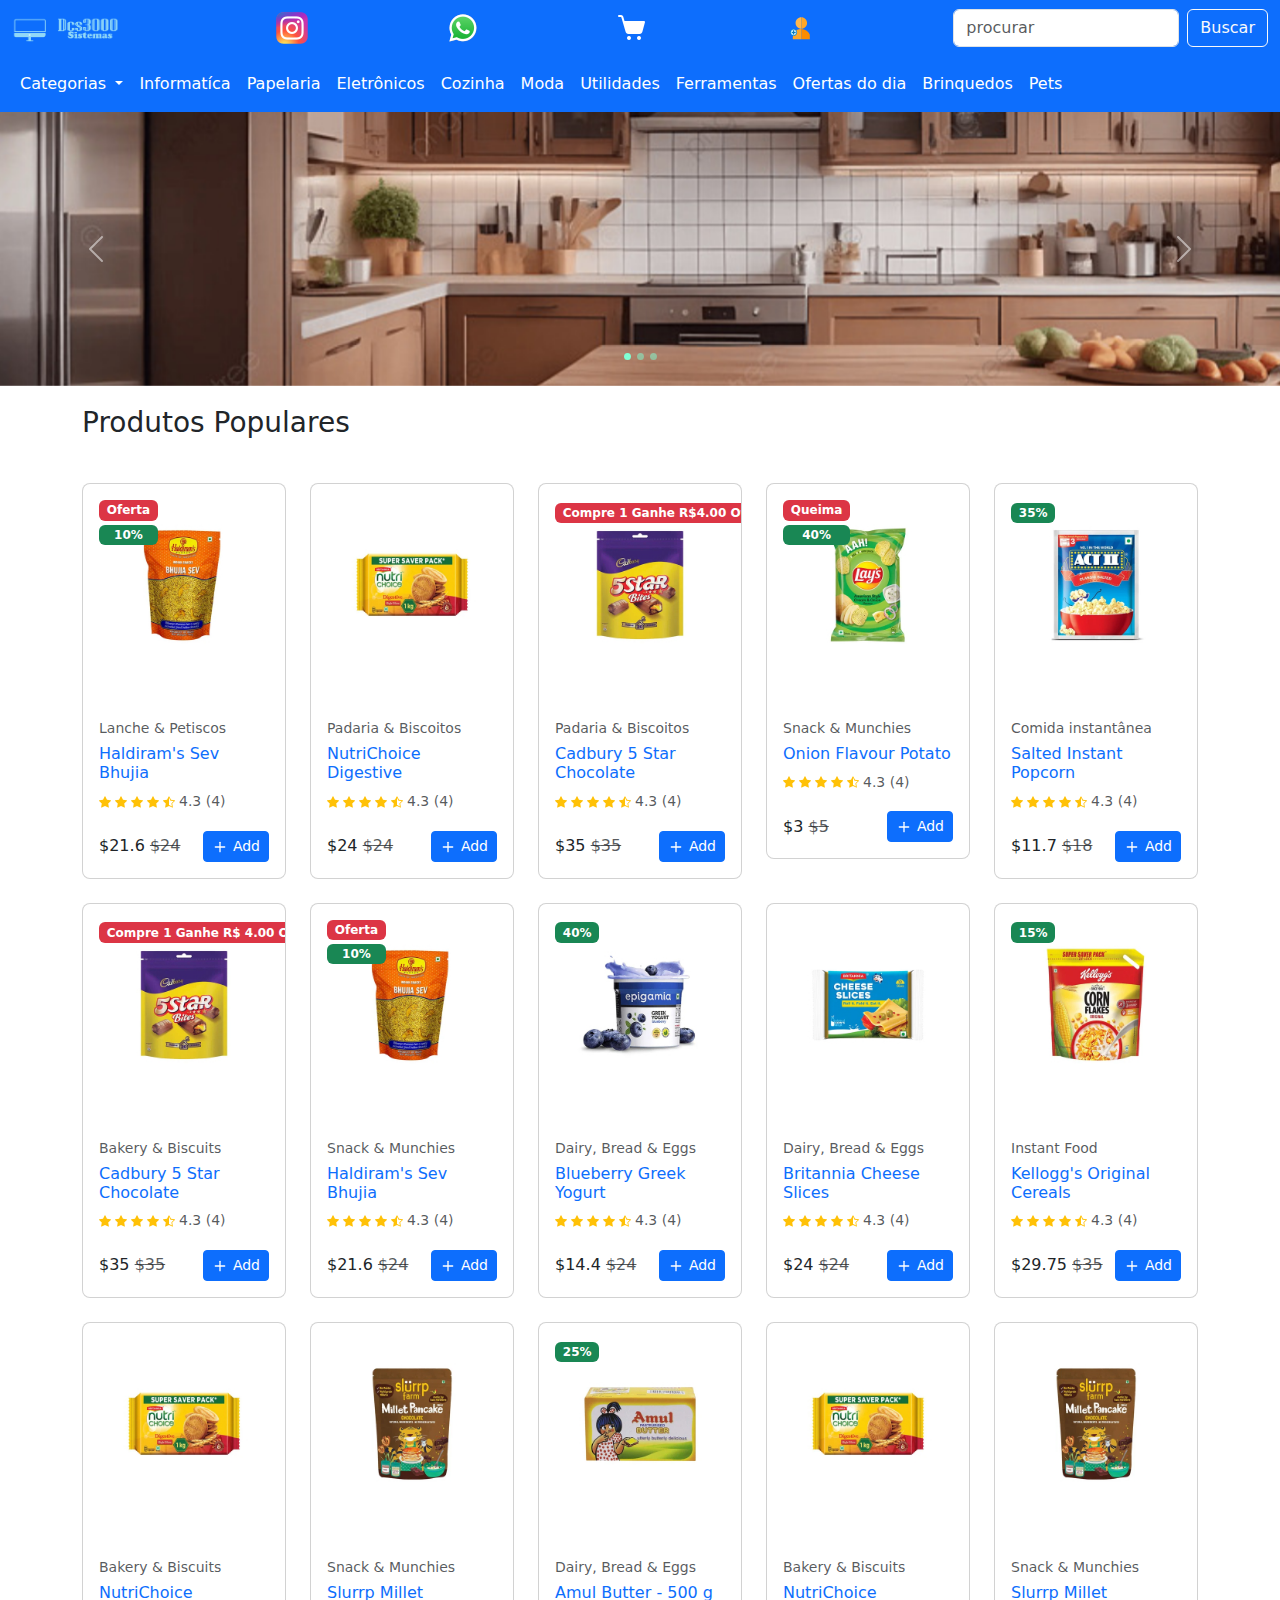
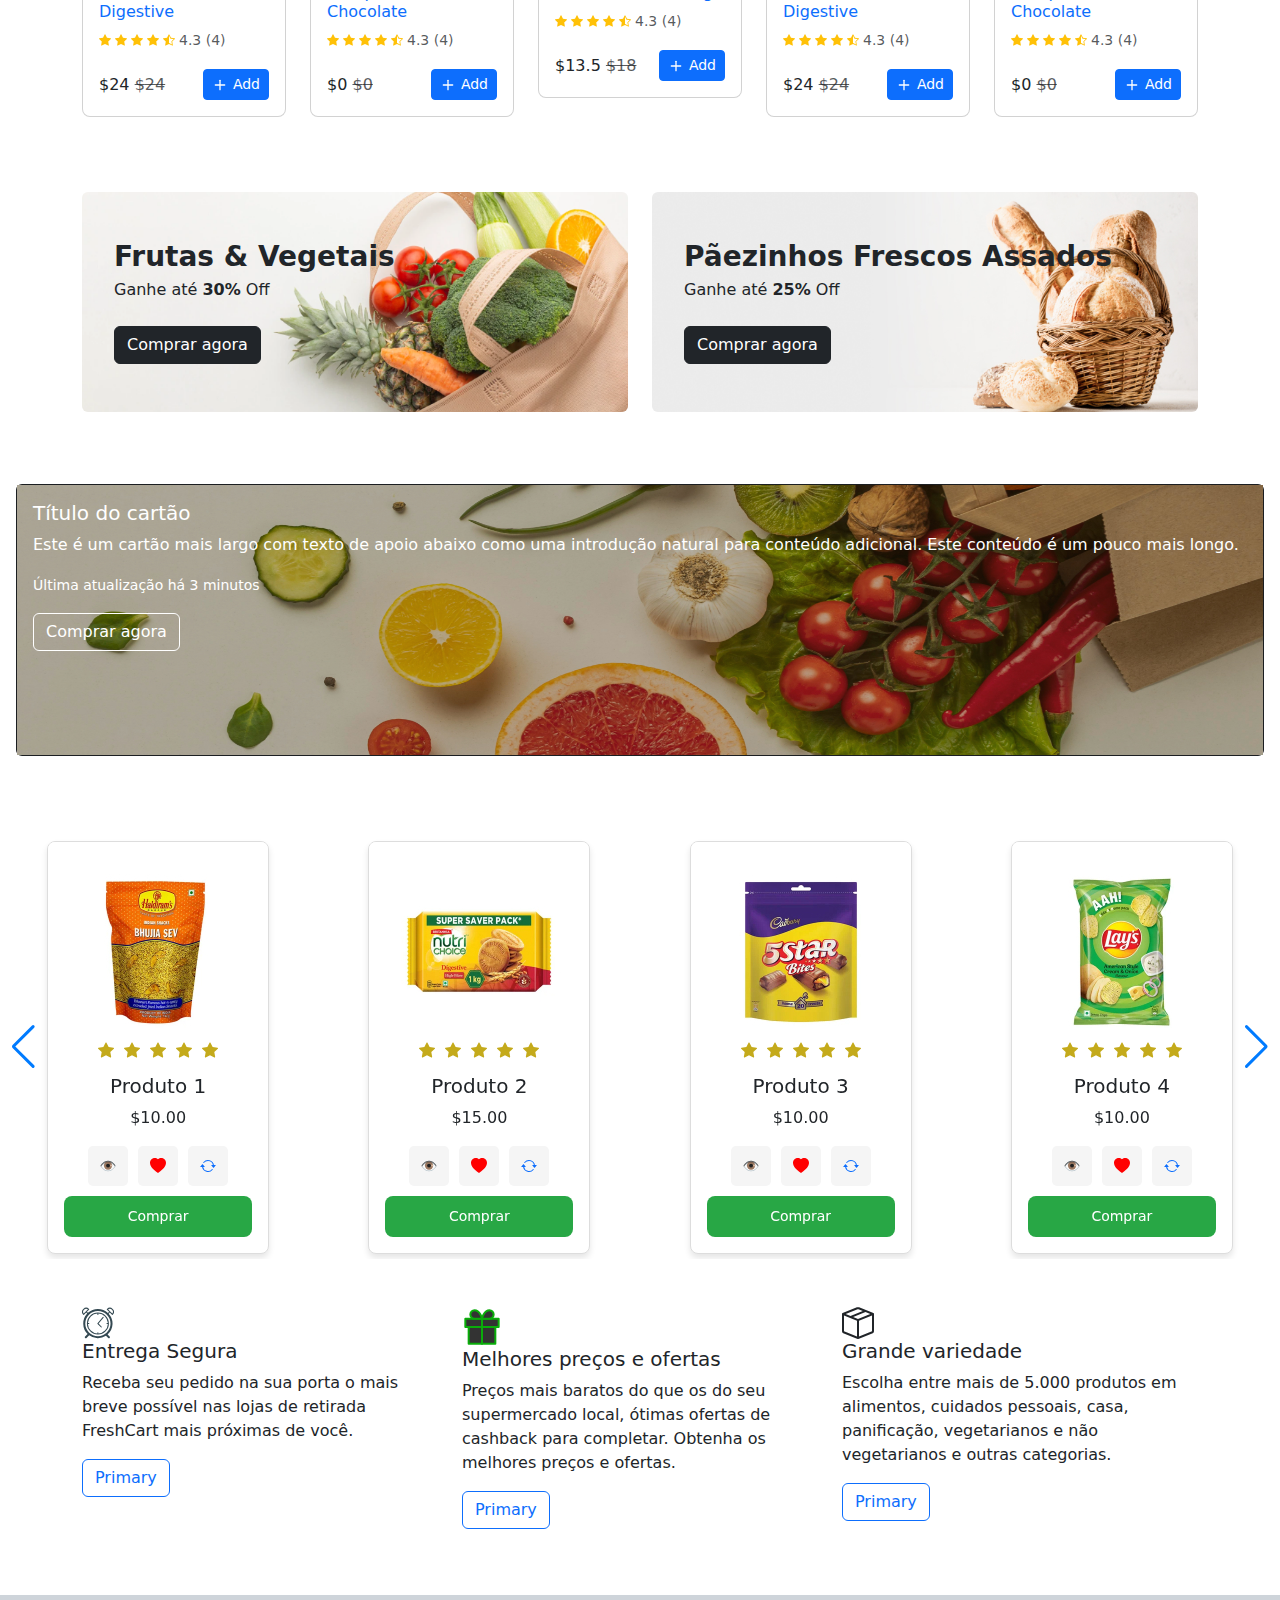
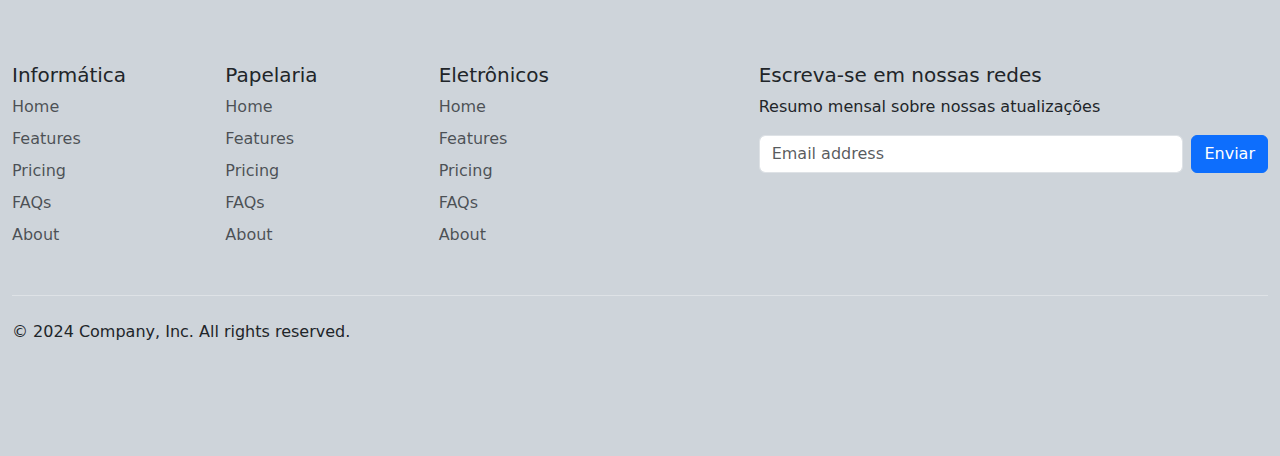
<file: index.html>
<!DOCTYPE html>
<html lang="pt-br">
<head>
    <meta charset="UTF-8">
    <meta name="viewport" content="width=device-width, initial-scale=1.0">
    <!-- BOOTSTRAP -->
    <link href="https://cdn.jsdelivr.net/npm/bootstrap@5.3.3/dist/css/bootstrap.min.css" rel="stylesheet" integrity="sha384-QWTKZyjpPEjISv5WaRU9OFeRpok6YctnYmDr5pNlyT2bRjXh0JMhjY6hW+ALEwIH" crossorigin="anonymous">
    <!--<link href="https://cdn.jsdelivr.net/npm/bootstrap@5.3.3/dist/css/bootstrap.min.css" rel="stylesheet">-->
    <!-- BOOTSTRAP-ICON -->
    <link rel="stylesheet" href="https://cdn.jsdelivr.net/npm/bootstrap-icons@1.11.3/font/bootstrap-icons.min.css"> 
    <!-- SWIPER CSS -->
    <link rel="stylesheet" href="https://cdn.jsdelivr.net/npm/swiper@11/swiper-bundle.min.css"/>    
    <!-- FAVICON -->
    <!-- CSS -->
    <link rel="stylesheet" href="css/estilo.css">
    <title>Loja</title>
</head>
<body>
    <!-- primeiro menu -->
    <nav class="navbar bg-primary">    
        <div class="container-fluid">
          <a class="navbar-brand" href="index.html"><img src="img/logodcs30003.png" width="110px" alt=""></a>
          <a class="icon-link" href=""><img src="img/32px-Instagram_logo_2016.svg.png" alt=""></a>          
          <a class="icon-link" href=""><img src="img/32px-WhatsApp.svg.png" alt=""></a>         
          <a class="icon-link" href=""><img src="img/add carts.png" alt=""></a>          
          <a class="icon-link" href=""><img src="img/user.png.svg" height="30px" width="30px" alt=""></a>

          <form class="d-flex" role="search">
            <input class="form-control me-2" type="search" placeholder="procurar" aria-label="Search">
            <button class="btn btn-outline-light " type="submit">Buscar</button>
          </form>
        </div>
    </nav>
    <!-- -->
    
    <!-- segundo menu -->
    <nav class="navbar navbar-expand-lg navbar-dark bg-primary">
        <div class="container-fluid">
          
          <button class="navbar-toggler" type="button" data-bs-toggle="collapse" data-bs-target="#navbarNavDarkDropdown" aria-controls="navbarNavDarkDropdown" aria-expanded="false" aria-label="Toggle navigation">
            <span class="navbar-toggler-icon"></span>
          </button>
          <div class="collapse navbar-collapse" id="navbarNavDarkDropdown">
            <ul class="navbar-nav">
                          
              <li class="nav-item dropdown">
                <a class="nav-link dropdown-toggle text-white" href="#" role="button" data-bs-toggle="dropdown" aria-expanded="false">
                  Categorias
                </a>
                <div class="dropdown-menu" aria-labelledby="navbarDropdown">
                  <ul>
                    <li><a class="dropdown-item" href="#">Action</a></li>
                    <li><a class="dropdown-item" href="#">Mega menu link</a></li>
                    <li><a class="dropdown-item" href="#">Mega menu link</a></li>
                    <li><a class="dropdown-item" href="#">Mega menu link</a></li>
                    <li><a class="dropdown-item" href="#">Mega menu link</a></li>
                  </ul>
                  <ul>  
                    <li><a class="dropdown-item" href="#">Another action</a></li>
                    <li><a class="dropdown-item" href="#">Mega menu link</a></li>
                    <li><a class="dropdown-item" href="#">Mega menu link</a></li>
                    <li><a class="dropdown-item" href="#">Mega menu link</a></li>
                    <li><a class="dropdown-item" href="#">Mega menu link</a></li>
                  </ul>
                  <!--<li><hr class="dropdown-divider"></li>-->
                  <ul>
                    <li><a class="dropdown-item" href="#">Something else here</a></li>
                    <li><a class="dropdown-item" href="#">Mega menu link</a></li>
                    <li><a class="dropdown-item" href="#">Mega menu link</a></li>
                    <li><a class="dropdown-item" href="#">Mega menu link</a></li>
                    <li><a class="dropdown-item" href="#">Mega menu link</a></li>
                  </ul>
                  <ul>
                    <li><a class="dropdown-item" href="#">Outros</a></li>
                    <li><a class="dropdown-item" href="#">Mega menu link</a></li>
                    <li><a class="dropdown-item" href="#">Mega menu link</a></li>
                    <li><a class="dropdown-item" href="#">Mega menu link</a></li>
                    <li><a class="dropdown-item" href="#">Mega menu link</a></li>
                  </ul>
                  
                </div>
              </li>
              <li class="nav-item">
                <a class="nav-link text-white" href="pag/informatica.html">Informatíca</a>                
              </li>
              <li class="nav-item">
                <a class="nav-link text-white" href="pag/papelaria.html">Papelaria</a>                
              </li>
              <li class="nav-item">
                <a class="nav-link text-white" href="pag/eletronicos.html">Eletrônicos</a>                
              </li>
              <li class="nav-item">
                <a class="nav-link text-white" href="pag/cozinha.html">Cozinha</a>                
              </li>
              <li class="nav-item">
                <a class="nav-link text-white" href="pag/moda.html">Moda</a>                
              </li>
              <li class="nav-item">
                <a class="nav-link text-white" href="pag/utilidades.html">Utilidades</a>                
              </li>
              <li class="nav-item">
                <a class="nav-link text-white" href="pag/ferramentas.html">Ferramentas</a>                
              </li>
              <li class="nav-item">
                <a class="nav-link text-white" href="pag/ofertasdodia.html">Ofertas do dia</a>                
              </li>
              <li class="nav-item">
                <a class="nav-link text-white" href="pag/brinquedos.html">Brinquedos</a>                
              </li>
              <li class="nav-item">
                <a class="nav-link text-white" href="pag/pets.html">Pets</a>                
              </li>

            </ul>
          </div>
        </div>
      </nav>
    <!--  -->
    <!--CARROUSEL -->
    
    <div id="carouselExampleAutoplaying" class="carousel slide" data-bs-ride="carousel">
      <div class="carousel-indicators">
        <button type="button" data-bs-target="#carouselExampleAutoplaying" data-bs-slide-to="0" class="active" aria-current="true" aria-label="Slide 1"></button>
        <button type="button" data-bs-target="#carouselExampleAutoplaying" data-bs-slide-to="1" aria-label="Slide 2"></button>
        <!--<button type="button" data-bs-target="#carouselExampleIndicators" data-bs-slide-to="2" aria-label="Slide 3"></button>-->
        <button type="button" data-bs-target="#carouselExampleAutoplaying" data-bs-slide-to="2" aria-label="Slide 3"></button>

      </div>
      <div class="carousel-inner">
        <div class="carousel-item active">
          <img src="img/banner6.png"  class="d-block w-100" alt="...">
        </div>
        <div class="carousel-item">
          <img src="img/slide01.jpg"  class="d-block w-100" alt="...">
        </div>
        <div class="carousel-item">
          <img src="img/banner3.png"  class="d-block w-100" alt="...">
        </div>
      </div>
      <button class="carousel-control-prev" type="button" data-bs-target="#carouselExampleAutoplaying" data-bs-slide="prev">
        <span class="carousel-control-prev-icon" aria-hidden="true"></span>
        <span class="visually-hidden">Previous</span>
      </button>
      <button class="carousel-control-next" type="button" data-bs-target="#carouselExampleAutoplaying" data-bs-slide="next">
        <span class="carousel-control-next-icon" aria-hidden="true"></span>
        <span class="visually-hidden">Next</span>
      </button>
    </div>
   <!-- Seção -->   
    <section class="my-lg-14 my-8">
      <div class="container">
          <div class="row">
            <div class="mb-6 col-12">
              <h3 class="mb-0">Produtos Populares</h3>
            </div>
          </div>
        <div class="g-4 row row-cols-lg-5 row-cols-md-3 row-cols-2">
            <!-- CARD-1 -->
            <div class="col">
              <div class="card-product card">
                <div class="card-body">
                  <div class="text-center position-relative">
                    <div class="position-absolute top-0 start-0 ">
                      <div class="d-flex gap-1 flex-column">
                        <span class="custom-badge  badge bg-danger">Oferta</span>
                        <span class="custom-badge  badge bg-success">10%</span>
                      </div>
                    </div>
                    <a href="/shop/haldirams-sev-bhujia"><img src="/img/products/product-img-1.jpg" alt="Grocery Ecommerce Template" class="mb-3 img-fluid"></a>
                    <div class="card-product-action d-flex gap-1 justify-content-center">
                      <a class="btn-action" href=""><svg xmlns="http://www.w3.org/2000/svg" viewBox="0 0 16 16" width="14" height="14" fill="currentColor" class="bi bi-eye"><path d="M16 8s-3-5.5-8-5.5S0 8 0 8s3 5.5 8 5.5S16 8 16 8M1.173 8a13 13 0 0 1 1.66-2.043C4.12 4.668 5.88 3.5 8 3.5s3.879 1.168 5.168 2.457A13 13 0 0 1 14.828 8q-.086.13-.195.288c-.335.48-.83 1.12-1.465 1.755C11.879 11.332 10.119 12.5 8 12.5s-3.879-1.168-5.168-2.457A13 13 0 0 1 1.172 8z"></path><path d="M8 5.5a2.5 2.5 0 1 0 0 5 2.5 2.5 0 0 0 0-5M4.5 8a3.5 3.5 0 1 1 7 0 3.5 3.5 0 0 1-7 0"></path></svg></a>
                      <a class="btn-action" href=""><svg xmlns="http://www.w3.org/2000/svg" viewBox="0 0 16 16" width="14" height="14" fill="currentColor" class="bi bi-heart"><path d="m8 2.748-.717-.737C5.6.281 2.514.878 1.4 3.053c-.523 1.023-.641 2.5.314 4.385.92 1.815 2.834 3.989 6.286 6.357 3.452-2.368 5.365-4.542 6.286-6.357.955-1.886.838-3.362.314-4.385C13.486.878 10.4.28 8.717 2.01zM8 15C-7.333 4.868 3.279-3.04 7.824 1.143q.09.083.176.171a3 3 0 0 1 .176-.17C12.72-3.042 23.333 4.867 8 15"></path></svg></a>
                      <a class="btn-action" href=""><svg xmlns="http://www.w3.org/2000/svg" viewBox="0 0 16 16" width="14" height="14" fill="currentColor" class="bi bi-arrow-left-right"><path fill-rule="evenodd" d="M1 11.5a.5.5 0 0 0 .5.5h11.793l-3.147 3.146a.5.5 0 0 0 .708.708l4-4a.5.5 0 0 0 0-.708l-4-4a.5.5 0 0 0-.708.708L13.293 11H1.5a.5.5 0 0 0-.5.5m14-7a.5.5 0 0 1-.5.5H2.707l3.147 3.146a.5.5 0 1 1-.708.708l-4-4a.5.5 0 0 1 0-.708l4-4a.5.5 0 1 1 .708.708L2.707 4H14.5a.5.5 0 0 1 .5.5"></path></svg></a>
                    </div>
                  </div>
                  <div class="text-small mb-1">
                    <a class="text-decoration-none text-muted" href="#!"><small>Lanche &amp; Petiscos</small></a>
                  </div>
                  <h2 class="fs-6"><a class="text-inherit text-decoration-none" href="/shop/haldirams-sev-bhujia">Haldiram's Sev Bhujia</a></h2>
                  <div class="d-inline-flex gap-1 align-items-center ">
                   <small class="text-warning">
                    <div class="d-flex gap-1"><svg xmlns="http://www.w3.org/2000/svg" viewBox="0 0 16 16" width="12" height="12" fill="currentColor" class="bi bi-star-fill text-warning"><path d="M3.612 15.443c-.386.198-.824-.149-.746-.592l.83-4.73L.173 6.765c-.329-.314-.158-.888.283-.95l4.898-.696L7.538.792c.197-.39.73-.39.927 0l2.184 4.327 4.898.696c.441.062.612.636.282.95l-3.522 3.356.83 4.73c.078.443-.36.79-.746.592L8 13.187l-4.389 2.256z"></path></svg><svg xmlns="http://www.w3.org/2000/svg" viewBox="0 0 16 16" width="12" height="12" fill="currentColor" class="bi bi-star-fill text-warning"><path d="M3.612 15.443c-.386.198-.824-.149-.746-.592l.83-4.73L.173 6.765c-.329-.314-.158-.888.283-.95l4.898-.696L7.538.792c.197-.39.73-.39.927 0l2.184 4.327 4.898.696c.441.062.612.636.282.95l-3.522 3.356.83 4.73c.078.443-.36.79-.746.592L8 13.187l-4.389 2.256z"></path></svg><svg xmlns="http://www.w3.org/2000/svg" viewBox="0 0 16 16" width="12" height="12" fill="currentColor" class="bi bi-star-fill text-warning"><path d="M3.612 15.443c-.386.198-.824-.149-.746-.592l.83-4.73L.173 6.765c-.329-.314-.158-.888.283-.95l4.898-.696L7.538.792c.197-.39.73-.39.927 0l2.184 4.327 4.898.696c.441.062.612.636.282.95l-3.522 3.356.83 4.73c.078.443-.36.79-.746.592L8 13.187l-4.389 2.256z"></path></svg><svg xmlns="http://www.w3.org/2000/svg" viewBox="0 0 16 16" width="12" height="12" fill="currentColor" class="bi bi-star-fill text-warning"><path d="M3.612 15.443c-.386.198-.824-.149-.746-.592l.83-4.73L.173 6.765c-.329-.314-.158-.888.283-.95l4.898-.696L7.538.792c.197-.39.73-.39.927 0l2.184 4.327 4.898.696c.441.062.612.636.282.95l-3.522 3.356.83 4.73c.078.443-.36.79-.746.592L8 13.187l-4.389 2.256z"></path></svg><svg xmlns="http://www.w3.org/2000/svg" viewBox="0 0 16 16" width="12" height="12" fill="currentColor" class="bi bi-star-half text-warning"><path d="M5.354 5.119 7.538.792A.52.52 0 0 1 8 .5c.183 0 .366.097.465.292l2.184 4.327 4.898.696A.54.54 0 0 1 16 6.32a.55.55 0 0 1-.17.445l-3.523 3.356.83 4.73c.078.443-.36.79-.746.592L8 13.187l-4.389 2.256a.5.5 0 0 1-.146.05c-.342.06-.668-.254-.6-.642l.83-4.73L.173 6.765a.55.55 0 0 1-.172-.403.6.6 0 0 1 .085-.302.51.51 0 0 1 .37-.245zM8 12.027a.5.5 0 0 1 .232.056l3.686 1.894-.694-3.957a.56.56 0 0 1 .162-.505l2.907-2.77-4.052-.576a.53.53 0 0 1-.393-.288L8.001 2.223 8 2.226z"></path></svg>
                    </div>
                   </small>
                  <span class="text-muted small">4.3<!-- --> (<!-- -->4<!-- -->)</span>
                </div>
                <div class="d-flex justify-content-between align-items-center mt-3">
                  <div>
                    <span class="text-dark">$<!-- -->21.6<!-- --> 
                    </span>
                    <span class="text-decoration-line-through text-muted">$<!-- -->24
                    </span>
                  </div>
                  <div><a role="button" tabindex="0" href="#!" class="btn btn-primary btn-sm btn btn-primary"><svg xmlns="http://www.w3.org/2000/svg" width="16" height="16" viewBox="0 0 24 24" fill="none" stroke="currentColor" stroke-width="2" stroke-linecap="round" stroke-linejoin="round"><line x1="12" y1="5" x2="12" y2="19"></line><line x1="5" y1="12" x2="19" y2="12"></line></svg> Add</a>
                  </div>
                </div>
              </div>
            </div>
          </div>
          <!-- CARD-2 -->
          <div class="col">
            <div class="card-product card">
              <div class="card-body">
                <div class="text-center position-relative">
                  <div class="position-absolute top-0 start-0 ">

                  </div>
                  <a href="/shop/nutrichoice-digestive"><img src="/img/products/product-img-2.jpg" alt="Grocery Ecommerce Template" class="mb-3 img-fluid">
                  </a>
                  <div class="card-product-action d-flex gap-1 justify-content-center">
                    <a class="btn-action" href=""><svg xmlns="http://www.w3.org/2000/svg" viewBox="0 0 16 16" width="14" height="14" fill="currentColor" class="bi bi-eye"><path d="M16 8s-3-5.5-8-5.5S0 8 0 8s3 5.5 8 5.5S16 8 16 8M1.173 8a13 13 0 0 1 1.66-2.043C4.12 4.668 5.88 3.5 8 3.5s3.879 1.168 5.168 2.457A13 13 0 0 1 14.828 8q-.086.13-.195.288c-.335.48-.83 1.12-1.465 1.755C11.879 11.332 10.119 12.5 8 12.5s-3.879-1.168-5.168-2.457A13 13 0 0 1 1.172 8z"></path><path d="M8 5.5a2.5 2.5 0 1 0 0 5 2.5 2.5 0 0 0 0-5M4.5 8a3.5 3.5 0 1 1 7 0 3.5 3.5 0 0 1-7 0"></path></svg></a>
                    <a class="btn-action" href=""><svg xmlns="http://www.w3.org/2000/svg" viewBox="0 0 16 16" width="14" height="14" fill="currentColor" class="bi bi-heart"><path d="m8 2.748-.717-.737C5.6.281 2.514.878 1.4 3.053c-.523 1.023-.641 2.5.314 4.385.92 1.815 2.834 3.989 6.286 6.357 3.452-2.368 5.365-4.542 6.286-6.357.955-1.886.838-3.362.314-4.385C13.486.878 10.4.28 8.717 2.01zM8 15C-7.333 4.868 3.279-3.04 7.824 1.143q.09.083.176.171a3 3 0 0 1 .176-.17C12.72-3.042 23.333 4.867 8 15"></path></svg></a>
                    <a class="btn-action" href=""><svg xmlns="http://www.w3.org/2000/svg" viewBox="0 0 16 16" width="14" height="14" fill="currentColor" class="bi bi-arrow-left-right"><path fill-rule="evenodd" d="M1 11.5a.5.5 0 0 0 .5.5h11.793l-3.147 3.146a.5.5 0 0 0 .708.708l4-4a.5.5 0 0 0 0-.708l-4-4a.5.5 0 0 0-.708.708L13.293 11H1.5a.5.5 0 0 0-.5.5m14-7a.5.5 0 0 1-.5.5H2.707l3.147 3.146a.5.5 0 1 1-.708.708l-4-4a.5.5 0 0 1 0-.708l4-4a.5.5 0 1 1 .708.708L2.707 4H14.5a.5.5 0 0 1 .5.5"></path></svg></a>
                  </div>
                </div>
                <div class="text-small mb-1">
                  <a class="text-decoration-none text-muted" href="#!"><small>Padaria &amp; Biscoitos</small></a>
                </div>
                <h2 class="fs-6"><a class="text-inherit text-decoration-none" href="/shop/nutrichoice-digestive">NutriChoice Digestive</a>
                </h2>
                <div class="d-inline-flex gap-1 align-items-center ">
                  <small class="text-warning"><div class="d-flex gap-1">
                    <svg xmlns="http://www.w3.org/2000/svg" viewBox="0 0 16 16" width="12" height="12" fill="currentColor" class="bi bi-star-fill text-warning">
                      <path d="M3.612 15.443c-.386.198-.824-.149-.746-.592l.83-4.73L.173 6.765c-.329-.314-.158-.888.283-.95l4.898-.696L7.538.792c.197-.39.73-.39.927 0l2.184 4.327 4.898.696c.441.062.612.636.282.95l-3.522 3.356.83 4.73c.078.443-.36.79-.746.592L8 13.187l-4.389 2.256z"></path></svg>
                    <svg xmlns="http://www.w3.org/2000/svg" viewBox="0 0 16 16" width="12" height="12" fill="currentColor" class="bi bi-star-fill text-warning">
                      <path d="M3.612 15.443c-.386.198-.824-.149-.746-.592l.83-4.73L.173 6.765c-.329-.314-.158-.888.283-.95l4.898-.696L7.538.792c.197-.39.73-.39.927 0l2.184 4.327 4.898.696c.441.062.612.636.282.95l-3.522 3.356.83 4.73c.078.443-.36.79-.746.592L8 13.187l-4.389 2.256z"></path>
                    </svg>
                    <svg xmlns="http://www.w3.org/2000/svg" viewBox="0 0 16 16" width="12" height="12" fill="currentColor" class="bi bi-star-fill text-warning">
                      <path d="M3.612 15.443c-.386.198-.824-.149-.746-.592l.83-4.73L.173 6.765c-.329-.314-.158-.888.283-.95l4.898-.696L7.538.792c.197-.39.73-.39.927 0l2.184 4.327 4.898.696c.441.062.612.636.282.95l-3.522 3.356.83 4.73c.078.443-.36.79-.746.592L8 13.187l-4.389 2.256z"></path>
                    </svg>
                    <svg xmlns="http://www.w3.org/2000/svg" viewBox="0 0 16 16" width="12" height="12" fill="currentColor" class="bi bi-star-fill text-warning"><path d="M3.612 15.443c-.386.198-.824-.149-.746-.592l.83-4.73L.173 6.765c-.329-.314-.158-.888.283-.95l4.898-.696L7.538.792c.197-.39.73-.39.927 0l2.184 4.327 4.898.696c.441.062.612.636.282.95l-3.522 3.356.83 4.73c.078.443-.36.79-.746.592L8 13.187l-4.389 2.256z"></path>
                    </svg>
                    <svg xmlns="http://www.w3.org/2000/svg" viewBox="0 0 16 16" width="12" height="12" fill="currentColor" class="bi bi-star-half text-warning">
                    <path d="M5.354 5.119 7.538.792A.52.52 0 0 1 8 .5c.183 0 .366.097.465.292l2.184 4.327 4.898.696A.54.54 0 0 1 16 6.32a.55.55 0 0 1-.17.445l-3.523 3.356.83 4.73c.078.443-.36.79-.746.592L8 13.187l-4.389 2.256a.5.5 0 0 1-.146.05c-.342.06-.668-.254-.6-.642l.83-4.73L.173 6.765a.55.55 0 0 1-.172-.403.6.6 0 0 1 .085-.302.51.51 0 0 1 .37-.245zM8 12.027a.5.5 0 0 1 .232.056l3.686 1.894-.694-3.957a.56.56 0 0 1 .162-.505l2.907-2.77-4.052-.576a.53.53 0 0 1-.393-.288L8.001 2.223 8 2.226z"></path>
                    </svg>
                </div>
              </small>
              <span class="text-muted small">4.3<!-- --> (<!-- -->4<!-- -->)</span>
            </div>
            <div class="d-flex justify-content-between align-items-center mt-3">
              <div>
                <span class="text-dark">$<!-- -->24<!-- --> </span>
                <span class="text-decoration-line-through text-muted">$<!-- -->24</span>
              </div>
              <div>
                <a role="button" tabindex="0" href="#!" class="btn btn-primary btn-sm btn btn-primary">
                <svg xmlns="http://www.w3.org/2000/svg" width="16" height="16" viewBox="0 0 24 24" fill="none" stroke="currentColor" stroke-width="2" stroke-linecap="round" stroke-linejoin="round">
                  <line x1="12" y1="5" x2="12" y2="19"></line>
                  <line x1="5" y1="12" x2="19" y2="12"></line>
                </svg>
                Add</a>
              </div>
             </div>
            </div>
           </div>
          </div>
          <!-- CARD-3 -->
          <div class="col">
           <div class="card-product card">
            <div class="card-body">
              <div class="text-center position-relative">
                <div class="position-absolute top-0 start-0 ">
                  <span class="custom-badge  badge bg-danger">Compre 1 Ganhe R$4.00 Off</span>
                </div><a href="/shop/cadbury-5-star-chocolate">
                  <img src="/img/products/product-img-3.jpg" alt="Grocery Ecommerce Template" class="mb-3 img-fluid"></a>
                  <div class="card-product-action d-flex gap-1 justify-content-center">
                    <a class="btn-action" href="">
                      <svg xmlns="http://www.w3.org/2000/svg" viewBox="0 0 16 16" width="14" height="14" fill="currentColor" class="bi bi-eye">
                      <path d="M16 8s-3-5.5-8-5.5S0 8 0 8s3 5.5 8 5.5S16 8 16 8M1.173 8a13 13 0 0 1 1.66-2.043C4.12 4.668 5.88 3.5 8 3.5s3.879 1.168 5.168 2.457A13 13 0 0 1 14.828 8q-.086.13-.195.288c-.335.48-.83 1.12-1.465 1.755C11.879 11.332 10.119 12.5 8 12.5s-3.879-1.168-5.168-2.457A13 13 0 0 1 1.172 8z">                       
                      </path>
                      <path d="M8 5.5a2.5 2.5 0 1 0 0 5 2.5 2.5 0 0 0 0-5M4.5 8a3.5 3.5 0 1 1 7 0 3.5 3.5 0 0 1-7 0">
                      </path>
                      </svg>
                    </a>
                  <a class="btn-action" href="">
                    <svg xmlns="http://www.w3.org/2000/svg" viewBox="0 0 16 16" width="14" height="14" fill="currentColor" class="bi bi-heart">
                    <path d="m8 2.748-.717-.737C5.6.281 2.514.878 1.4 3.053c-.523 1.023-.641 2.5.314 4.385.92 1.815 2.834 3.989 6.286 6.357 3.452-2.368 5.365-4.542 6.286-6.357.955-1.886.838-3.362.314-4.385C13.486.878 10.4.28 8.717 2.01zM8 15C-7.333 4.868 3.279-3.04 7.824 1.143q.09.083.176.171a3 3 0 0 1 .176-.17C12.72-3.042 23.333 4.867 8 15">
                    </path>
                    </svg>
                  </a>
                <a class="btn-action" href="">
                  <svg xmlns="http://www.w3.org/2000/svg" viewBox="0 0 16 16" width="14" height="14" fill="currentColor" class="bi bi-arrow-left-right">
                    <path fill-rule="evenodd" d="M1 11.5a.5.5 0 0 0 .5.5h11.793l-3.147 3.146a.5.5 0 0 0 .708.708l4-4a.5.5 0 0 0 0-.708l-4-4a.5.5 0 0 0-.708.708L13.293 11H1.5a.5.5 0 0 0-.5.5m14-7a.5.5 0 0 1-.5.5H2.707l3.147 3.146a.5.5 0 1 1-.708.708l-4-4a.5.5 0 0 1 0-.708l4-4a.5.5 0 1 1 .708.708L2.707 4H14.5a.5.5 0 0 1 .5.5">
                    </path>
                  </svg>
                </a>
                </div>
              </div>
            <div class="text-small mb-1">
              <a class="text-decoration-none text-muted" href="#!">
                <small>Padaria &amp; Biscoitos</small>
              </a>
            </div>
            <h2 class="fs-6"><a class="text-inherit text-decoration-none" href="/shop/cadbury-5-star-chocolate">Cadbury 5 Star Chocolate</a></h2>
            <div class="d-inline-flex gap-1 align-items-center ">
              <small class="text-warning"><div class="d-flex gap-1"><svg xmlns="http://www.w3.org/2000/svg" viewBox="0 0 16 16" width="12" height="12" fill="currentColor" class="bi bi-star-fill text-warning"><path d="M3.612 15.443c-.386.198-.824-.149-.746-.592l.83-4.73L.173 6.765c-.329-.314-.158-.888.283-.95l4.898-.696L7.538.792c.197-.39.73-.39.927 0l2.184 4.327 4.898.696c.441.062.612.636.282.95l-3.522 3.356.83 4.73c.078.443-.36.79-.746.592L8 13.187l-4.389 2.256z"></path></svg><svg xmlns="http://www.w3.org/2000/svg" viewBox="0 0 16 16" width="12" height="12" fill="currentColor" class="bi bi-star-fill text-warning"><path d="M3.612 15.443c-.386.198-.824-.149-.746-.592l.83-4.73L.173 6.765c-.329-.314-.158-.888.283-.95l4.898-.696L7.538.792c.197-.39.73-.39.927 0l2.184 4.327 4.898.696c.441.062.612.636.282.95l-3.522 3.356.83 4.73c.078.443-.36.79-.746.592L8 13.187l-4.389 2.256z"></path></svg><svg xmlns="http://www.w3.org/2000/svg" viewBox="0 0 16 16" width="12" height="12" fill="currentColor" class="bi bi-star-fill text-warning"><path d="M3.612 15.443c-.386.198-.824-.149-.746-.592l.83-4.73L.173 6.765c-.329-.314-.158-.888.283-.95l4.898-.696L7.538.792c.197-.39.73-.39.927 0l2.184 4.327 4.898.696c.441.062.612.636.282.95l-3.522 3.356.83 4.73c.078.443-.36.79-.746.592L8 13.187l-4.389 2.256z"></path></svg><svg xmlns="http://www.w3.org/2000/svg" viewBox="0 0 16 16" width="12" height="12" fill="currentColor" class="bi bi-star-fill text-warning"><path d="M3.612 15.443c-.386.198-.824-.149-.746-.592l.83-4.73L.173 6.765c-.329-.314-.158-.888.283-.95l4.898-.696L7.538.792c.197-.39.73-.39.927 0l2.184 4.327 4.898.696c.441.062.612.636.282.95l-3.522 3.356.83 4.73c.078.443-.36.79-.746.592L8 13.187l-4.389 2.256z"></path></svg><svg xmlns="http://www.w3.org/2000/svg" viewBox="0 0 16 16" width="12" height="12" fill="currentColor" class="bi bi-star-half text-warning"><path d="M5.354 5.119 7.538.792A.52.52 0 0 1 8 .5c.183 0 .366.097.465.292l2.184 4.327 4.898.696A.54.54 0 0 1 16 6.32a.55.55 0 0 1-.17.445l-3.523 3.356.83 4.73c.078.443-.36.79-.746.592L8 13.187l-4.389 2.256a.5.5 0 0 1-.146.05c-.342.06-.668-.254-.6-.642l.83-4.73L.173 6.765a.55.55 0 0 1-.172-.403.6.6 0 0 1 .085-.302.51.51 0 0 1 .37-.245zM8 12.027a.5.5 0 0 1 .232.056l3.686 1.894-.694-3.957a.56.56 0 0 1 .162-.505l2.907-2.77-4.052-.576a.53.53 0 0 1-.393-.288L8.001 2.223 8 2.226z"></path></svg></div></small>
              <span class="text-muted small">4.3<!-- --> (<!-- -->4<!-- -->)</span>
            </div>
            <div class="d-flex justify-content-between align-items-center mt-3">
              <div>
                <span class="text-dark">$<!-- -->35<!-- --> </span>
                <span class="text-decoration-line-through text-muted">$<!-- -->35</span></div>
                <div><a role="button" tabindex="0" href="#!" class="btn btn-primary btn-sm btn btn-primary"><svg xmlns="http://www.w3.org/2000/svg" width="16" height="16" viewBox="0 0 24 24" fill="none" stroke="currentColor" stroke-width="2" stroke-linecap="round" stroke-linejoin="round"><line x1="12" y1="5" x2="12" y2="19"></line><line x1="5" y1="12" x2="19" y2="12"></line></svg> Add</a></div>
            </div>
            </div>
          </div>
        </div>
        <!-- CARD-4 -->
        <div class="col">
          <div class="card-product card">
            <div class="card-body">
              <div class="text-center position-relative">
                <div class="position-absolute top-0 start-0 ">
                  <div class="d-flex gap-1 flex-column"><span class="custom-badge  badge bg-danger">Queima</span><span class="custom-badge  badge bg-success">40%</span>
                  </div>
                </div>
                <a href="/shop/onion-flavour-potato"><img src="/img/products/product-img-4.jpg" alt="Grocery Ecommerce Template" class="mb-3 img-fluid">
                </a>
                <div class="card-product-action d-flex gap-1 justify-content-center"><a class="btn-action" href=""><svg xmlns="http://www.w3.org/2000/svg" viewBox="0 0 16 16" width="14" height="14" fill="currentColor" class="bi bi-eye"><path d="M16 8s-3-5.5-8-5.5S0 8 0 8s3 5.5 8 5.5S16 8 16 8M1.173 8a13 13 0 0 1 1.66-2.043C4.12 4.668 5.88 3.5 8 3.5s3.879 1.168 5.168 2.457A13 13 0 0 1 14.828 8q-.086.13-.195.288c-.335.48-.83 1.12-1.465 1.755C11.879 11.332 10.119 12.5 8 12.5s-3.879-1.168-5.168-2.457A13 13 0 0 1 1.172 8z"></path><path d="M8 5.5a2.5 2.5 0 1 0 0 5 2.5 2.5 0 0 0 0-5M4.5 8a3.5 3.5 0 1 1 7 0 3.5 3.5 0 0 1-7 0"></path></svg></a><a class="btn-action" href=""><svg xmlns="http://www.w3.org/2000/svg" viewBox="0 0 16 16" width="14" height="14" fill="currentColor" class="bi bi-heart"><path d="m8 2.748-.717-.737C5.6.281 2.514.878 1.4 3.053c-.523 1.023-.641 2.5.314 4.385.92 1.815 2.834 3.989 6.286 6.357 3.452-2.368 5.365-4.542 6.286-6.357.955-1.886.838-3.362.314-4.385C13.486.878 10.4.28 8.717 2.01zM8 15C-7.333 4.868 3.279-3.04 7.824 1.143q.09.083.176.171a3 3 0 0 1 .176-.17C12.72-3.042 23.333 4.867 8 15"></path></svg></a><a class="btn-action" href=""><svg xmlns="http://www.w3.org/2000/svg" viewBox="0 0 16 16" width="14" height="14" fill="currentColor" class="bi bi-arrow-left-right"><path fill-rule="evenodd" d="M1 11.5a.5.5 0 0 0 .5.5h11.793l-3.147 3.146a.5.5 0 0 0 .708.708l4-4a.5.5 0 0 0 0-.708l-4-4a.5.5 0 0 0-.708.708L13.293 11H1.5a.5.5 0 0 0-.5.5m14-7a.5.5 0 0 1-.5.5H2.707l3.147 3.146a.5.5 0 1 1-.708.708l-4-4a.5.5 0 0 1 0-.708l4-4a.5.5 0 1 1 .708.708L2.707 4H14.5a.5.5 0 0 1 .5.5"></path></svg></a>
                </div>
              </div>
              <div class="text-small mb-1">
                <a class="text-decoration-none text-muted" href="#!"><small>Snack &amp; Munchies</small></a>
              </div>
              <h2 class="fs-6"><a class="text-inherit text-decoration-none" href="/shop/onion-flavour-potato">Onion Flavour Potato</a>
              </h2>
              <div class="d-inline-flex gap-1 align-items-center ">
                <small class="text-warning"><div class="d-flex gap-1"><svg xmlns="http://www.w3.org/2000/svg" viewBox="0 0 16 16" width="12" height="12" fill="currentColor" class="bi bi-star-fill text-warning"><path d="M3.612 15.443c-.386.198-.824-.149-.746-.592l.83-4.73L.173 6.765c-.329-.314-.158-.888.283-.95l4.898-.696L7.538.792c.197-.39.73-.39.927 0l2.184 4.327 4.898.696c.441.062.612.636.282.95l-3.522 3.356.83 4.73c.078.443-.36.79-.746.592L8 13.187l-4.389 2.256z"></path></svg><svg xmlns="http://www.w3.org/2000/svg" viewBox="0 0 16 16" width="12" height="12" fill="currentColor" class="bi bi-star-fill text-warning"><path d="M3.612 15.443c-.386.198-.824-.149-.746-.592l.83-4.73L.173 6.765c-.329-.314-.158-.888.283-.95l4.898-.696L7.538.792c.197-.39.73-.39.927 0l2.184 4.327 4.898.696c.441.062.612.636.282.95l-3.522 3.356.83 4.73c.078.443-.36.79-.746.592L8 13.187l-4.389 2.256z"></path></svg><svg xmlns="http://www.w3.org/2000/svg" viewBox="0 0 16 16" width="12" height="12" fill="currentColor" class="bi bi-star-fill text-warning"><path d="M3.612 15.443c-.386.198-.824-.149-.746-.592l.83-4.73L.173 6.765c-.329-.314-.158-.888.283-.95l4.898-.696L7.538.792c.197-.39.73-.39.927 0l2.184 4.327 4.898.696c.441.062.612.636.282.95l-3.522 3.356.83 4.73c.078.443-.36.79-.746.592L8 13.187l-4.389 2.256z"></path></svg><svg xmlns="http://www.w3.org/2000/svg" viewBox="0 0 16 16" width="12" height="12" fill="currentColor" class="bi bi-star-fill text-warning"><path d="M3.612 15.443c-.386.198-.824-.149-.746-.592l.83-4.73L.173 6.765c-.329-.314-.158-.888.283-.95l4.898-.696L7.538.792c.197-.39.73-.39.927 0l2.184 4.327 4.898.696c.441.062.612.636.282.95l-3.522 3.356.83 4.73c.078.443-.36.79-.746.592L8 13.187l-4.389 2.256z"></path></svg><svg xmlns="http://www.w3.org/2000/svg" viewBox="0 0 16 16" width="12" height="12" fill="currentColor" class="bi bi-star-half text-warning"><path d="M5.354 5.119 7.538.792A.52.52 0 0 1 8 .5c.183 0 .366.097.465.292l2.184 4.327 4.898.696A.54.54 0 0 1 16 6.32a.55.55 0 0 1-.17.445l-3.523 3.356.83 4.73c.078.443-.36.79-.746.592L8 13.187l-4.389 2.256a.5.5 0 0 1-.146.05c-.342.06-.668-.254-.6-.642l.83-4.73L.173 6.765a.55.55 0 0 1-.172-.403.6.6 0 0 1 .085-.302.51.51 0 0 1 .37-.245zM8 12.027a.5.5 0 0 1 .232.056l3.686 1.894-.694-3.957a.56.56 0 0 1 .162-.505l2.907-2.77-4.052-.576a.53.53 0 0 1-.393-.288L8.001 2.223 8 2.226z"></path></svg></div></small>
                <span class="text-muted small">4.3<!-- --> (<!-- -->4<!-- -->)</span>
              </div>
              <div class="d-flex justify-content-between align-items-center mt-3">
                <div><span class="text-dark">$<!-- -->3<!-- --> </span><span class="text-decoration-line-through text-muted">$<!-- -->5</span>
                </div>
                <div>
                  <a role="button" tabindex="0" href="#!" class="btn btn-primary btn-sm btn btn-primary"><svg xmlns="http://www.w3.org/2000/svg" width="16" height="16" viewBox="0 0 24 24" fill="none" stroke="currentColor" stroke-width="2" stroke-linecap="round" stroke-linejoin="round"><line x1="12" y1="5" x2="12" y2="19"></line><line x1="5" y1="12" x2="19" y2="12"></line></svg> Add</a>                  
               </div>
              </div>
            </div>
          </div>
        </div>
        <!-- CARD-5 -->
        <div class="col">
          <div class="card-product card">
            <div class="card-body">
              <div class="text-center position-relative">
                <div class="position-absolute top-0 start-0 ">
                  <span class="custom-badge  badge bg-success">35%</span>
                </div>
                  <a href="/shop/salted-instant-popcorn"><img src="/img/products/product-img-5.jpg" alt="Grocery Ecommerce Template" class="mb-3 img-fluid"></a>
                  <div class="card-product-action d-flex gap-1 justify-content-center">
                    <a class="btn-action" href=""><svg xmlns="http://www.w3.org/2000/svg" viewBox="0 0 16 16" width="14" height="14" fill="currentColor" class="bi bi-eye"><path d="M16 8s-3-5.5-8-5.5S0 8 0 8s3 5.5 8 5.5S16 8 16 8M1.173 8a13 13 0 0 1 1.66-2.043C4.12 4.668 5.88 3.5 8 3.5s3.879 1.168 5.168 2.457A13 13 0 0 1 14.828 8q-.086.13-.195.288c-.335.48-.83 1.12-1.465 1.755C11.879 11.332 10.119 12.5 8 12.5s-3.879-1.168-5.168-2.457A13 13 0 0 1 1.172 8z"></path><path d="M8 5.5a2.5 2.5 0 1 0 0 5 2.5 2.5 0 0 0 0-5M4.5 8a3.5 3.5 0 1 1 7 0 3.5 3.5 0 0 1-7 0"></path></svg></a>
                    <a class="btn-action" href=""><svg xmlns="http://www.w3.org/2000/svg" viewBox="0 0 16 16" width="14" height="14" fill="currentColor" class="bi bi-heart"><path d="m8 2.748-.717-.737C5.6.281 2.514.878 1.4 3.053c-.523 1.023-.641 2.5.314 4.385.92 1.815 2.834 3.989 6.286 6.357 3.452-2.368 5.365-4.542 6.286-6.357.955-1.886.838-3.362.314-4.385C13.486.878 10.4.28 8.717 2.01zM8 15C-7.333 4.868 3.279-3.04 7.824 1.143q.09.083.176.171a3 3 0 0 1 .176-.17C12.72-3.042 23.333 4.867 8 15"></path></svg></a>
                    <a class="btn-action" href=""><svg xmlns="http://www.w3.org/2000/svg" viewBox="0 0 16 16" width="14" height="14" fill="currentColor" class="bi bi-arrow-left-right"><path fill-rule="evenodd" d="M1 11.5a.5.5 0 0 0 .5.5h11.793l-3.147 3.146a.5.5 0 0 0 .708.708l4-4a.5.5 0 0 0 0-.708l-4-4a.5.5 0 0 0-.708.708L13.293 11H1.5a.5.5 0 0 0-.5.5m14-7a.5.5 0 0 1-.5.5H2.707l3.147 3.146a.5.5 0 1 1-.708.708l-4-4a.5.5 0 0 1 0-.708l4-4a.5.5 0 1 1 .708.708L2.707 4H14.5a.5.5 0 0 1 .5.5"></path></svg></a>
                  </div>
                </div>
                <div class="text-small mb-1">
                  <a class="text-decoration-none text-muted" href="#!"><small>Comida instantânea</small></a>
                </div>
                <h2 class="fs-6"><a class="text-inherit text-decoration-none" href="/shop/salted-instant-popcorn">Salted Instant Popcorn</a></h2>
                <div class="d-inline-flex gap-1 align-items-center ">
                  <small class="text-warning">
                    <div class="d-flex gap-1">
                      <svg xmlns="http://www.w3.org/2000/svg" viewBox="0 0 16 16" width="12" height="12" fill="currentColor" class="bi bi-star-fill text-warning"><path d="M3.612 15.443c-.386.198-.824-.149-.746-.592l.83-4.73L.173 6.765c-.329-.314-.158-.888.283-.95l4.898-.696L7.538.792c.197-.39.73-.39.927 0l2.184 4.327 4.898.696c.441.062.612.636.282.95l-3.522 3.356.83 4.73c.078.443-.36.79-.746.592L8 13.187l-4.389 2.256z"></path>
                      </svg>
                      <svg xmlns="http://www.w3.org/2000/svg" viewBox="0 0 16 16" width="12" height="12" fill="currentColor" class="bi bi-star-fill text-warning"><path d="M3.612 15.443c-.386.198-.824-.149-.746-.592l.83-4.73L.173 6.765c-.329-.314-.158-.888.283-.95l4.898-.696L7.538.792c.197-.39.73-.39.927 0l2.184 4.327 4.898.696c.441.062.612.636.282.95l-3.522 3.356.83 4.73c.078.443-.36.79-.746.592L8 13.187l-4.389 2.256z"></path>
                      </svg>
                      <svg xmlns="http://www.w3.org/2000/svg" viewBox="0 0 16 16" width="12" height="12" fill="currentColor" class="bi bi-star-fill text-warning"><path d="M3.612 15.443c-.386.198-.824-.149-.746-.592l.83-4.73L.173 6.765c-.329-.314-.158-.888.283-.95l4.898-.696L7.538.792c.197-.39.73-.39.927 0l2.184 4.327 4.898.696c.441.062.612.636.282.95l-3.522 3.356.83 4.73c.078.443-.36.79-.746.592L8 13.187l-4.389 2.256z"></path>
                      </svg>
                      <svg xmlns="http://www.w3.org/2000/svg" viewBox="0 0 16 16" width="12" height="12" fill="currentColor" class="bi bi-star-fill text-warning"><path d="M3.612 15.443c-.386.198-.824-.149-.746-.592l.83-4.73L.173 6.765c-.329-.314-.158-.888.283-.95l4.898-.696L7.538.792c.197-.39.73-.39.927 0l2.184 4.327 4.898.696c.441.062.612.636.282.95l-3.522 3.356.83 4.73c.078.443-.36.79-.746.592L8 13.187l-4.389 2.256z"></path>
                      </svg>
                      <svg xmlns="http://www.w3.org/2000/svg" viewBox="0 0 16 16" width="12" height="12" fill="currentColor" class="bi bi-star-half text-warning"><path d="M5.354 5.119 7.538.792A.52.52 0 0 1 8 .5c.183 0 .366.097.465.292l2.184 4.327 4.898.696A.54.54 0 0 1 16 6.32a.55.55 0 0 1-.17.445l-3.523 3.356.83 4.73c.078.443-.36.79-.746.592L8 13.187l-4.389 2.256a.5.5 0 0 1-.146.05c-.342.06-.668-.254-.6-.642l.83-4.73L.173 6.765a.55.55 0 0 1-.172-.403.6.6 0 0 1 .085-.302.51.51 0 0 1 .37-.245zM8 12.027a.5.5 0 0 1 .232.056l3.686 1.894-.694-3.957a.56.56 0 0 1 .162-.505l2.907-2.77-4.052-.576a.53.53 0 0 1-.393-.288L8.001 2.223 8 2.226z"></path>
                      </svg>
                    </div>
                  </small>
                  <span class="text-muted small">4.3<!-- --> (<!-- -->4<!-- -->)</span>
                </div>
                <div class="d-flex justify-content-between align-items-center mt-3">
                  <div>
                    <span class="text-dark">$<!-- -->11.7<!-- --> </span>
                    <span class="text-decoration-line-through text-muted">$<!-- -->18</span>
                  </div>
                  <div>
                    <a role="button" tabindex="0" href="#!" class="btn btn-primary btn-sm btn btn-primary"><svg xmlns="http://www.w3.org/2000/svg" width="16" height="16" viewBox="0 0 24 24" fill="none" stroke="currentColor" stroke-width="2" stroke-linecap="round" stroke-linejoin="round"><line x1="12" y1="5" x2="12" y2="19"></line><line x1="5" y1="12" x2="19" y2="12"></line></svg> Add</a>
                 </div>
                </div>
              </div>
            </div>
          </div>
          <!-- CARD-6 -->
          <div class="col">
            <div class="card-product card">
              <div class="card-body">
                <div class="text-center position-relative">
                  <div class="position-absolute top-0 start-0 ">
                    <span class="custom-badge  badge bg-danger">Compre 1 Ganhe R$ 4.00 Off</span>
                  </div>
                  <a href="/shop/cadbury-5-star-chocolate"><img src="/img/products/product-img-3.jpg" alt="Grocery Ecommerce Template" class="mb-3 img-fluid"></a>
                  <div class="card-product-action d-flex gap-1 justify-content-center">
                    <a class="btn-action" href=""><svg xmlns="http://www.w3.org/2000/svg" viewBox="0 0 16 16" width="14" height="14" fill="currentColor" class="bi bi-eye"><path d="M16 8s-3-5.5-8-5.5S0 8 0 8s3 5.5 8 5.5S16 8 16 8M1.173 8a13 13 0 0 1 1.66-2.043C4.12 4.668 5.88 3.5 8 3.5s3.879 1.168 5.168 2.457A13 13 0 0 1 14.828 8q-.086.13-.195.288c-.335.48-.83 1.12-1.465 1.755C11.879 11.332 10.119 12.5 8 12.5s-3.879-1.168-5.168-2.457A13 13 0 0 1 1.172 8z"></path><path d="M8 5.5a2.5 2.5 0 1 0 0 5 2.5 2.5 0 0 0 0-5M4.5 8a3.5 3.5 0 1 1 7 0 3.5 3.5 0 0 1-7 0"></path></svg>
                    </a>
                    <a class="btn-action" href=""><svg xmlns="http://www.w3.org/2000/svg" viewBox="0 0 16 16" width="14" height="14" fill="currentColor" class="bi bi-heart"><path d="m8 2.748-.717-.737C5.6.281 2.514.878 1.4 3.053c-.523 1.023-.641 2.5.314 4.385.92 1.815 2.834 3.989 6.286 6.357 3.452-2.368 5.365-4.542 6.286-6.357.955-1.886.838-3.362.314-4.385C13.486.878 10.4.28 8.717 2.01zM8 15C-7.333 4.868 3.279-3.04 7.824 1.143q.09.083.176.171a3 3 0 0 1 .176-.17C12.72-3.042 23.333 4.867 8 15"></path></svg>
                    </a>
                    <a class="btn-action" href=""><svg xmlns="http://www.w3.org/2000/svg" viewBox="0 0 16 16" width="14" height="14" fill="currentColor" class="bi bi-arrow-left-right"><path fill-rule="evenodd" d="M1 11.5a.5.5 0 0 0 .5.5h11.793l-3.147 3.146a.5.5 0 0 0 .708.708l4-4a.5.5 0 0 0 0-.708l-4-4a.5.5 0 0 0-.708.708L13.293 11H1.5a.5.5 0 0 0-.5.5m14-7a.5.5 0 0 1-.5.5H2.707l3.147 3.146a.5.5 0 1 1-.708.708l-4-4a.5.5 0 0 1 0-.708l4-4a.5.5 0 1 1 .708.708L2.707 4H14.5a.5.5 0 0 1 .5.5"></path></svg></a>
                  </div>
                </div>
                <div class="text-small mb-1">
                  <a class="text-decoration-none text-muted" href="#!">
                    <small>Bakery &amp; Biscuits</small>
                  </a>
                </div>
                <h2 class="fs-6"><a class="text-inherit text-decoration-none" href="/shop/cadbury-5-star-chocolate">Cadbury 5 Star Chocolate</a>
                </h2>
                <div class="d-inline-flex gap-1 align-items-center ">
                  <small class="text-warning">
                    <div class="d-flex gap-1">
                      <svg xmlns="http://www.w3.org/2000/svg" viewBox="0 0 16 16" width="12" height="12" fill="currentColor" class="bi bi-star-fill text-warning"><path d="M3.612 15.443c-.386.198-.824-.149-.746-.592l.83-4.73L.173 6.765c-.329-.314-.158-.888.283-.95l4.898-.696L7.538.792c.197-.39.73-.39.927 0l2.184 4.327 4.898.696c.441.062.612.636.282.95l-3.522 3.356.83 4.73c.078.443-.36.79-.746.592L8 13.187l-4.389 2.256z"></path>
                      </svg>
                      <svg xmlns="http://www.w3.org/2000/svg" viewBox="0 0 16 16" width="12" height="12" fill="currentColor" class="bi bi-star-fill text-warning"><path d="M3.612 15.443c-.386.198-.824-.149-.746-.592l.83-4.73L.173 6.765c-.329-.314-.158-.888.283-.95l4.898-.696L7.538.792c.197-.39.73-.39.927 0l2.184 4.327 4.898.696c.441.062.612.636.282.95l-3.522 3.356.83 4.73c.078.443-.36.79-.746.592L8 13.187l-4.389 2.256z"></path>
                      </svg>
                      <svg xmlns="http://www.w3.org/2000/svg" viewBox="0 0 16 16" width="12" height="12" fill="currentColor" class="bi bi-star-fill text-warning"><path d="M3.612 15.443c-.386.198-.824-.149-.746-.592l.83-4.73L.173 6.765c-.329-.314-.158-.888.283-.95l4.898-.696L7.538.792c.197-.39.73-.39.927 0l2.184 4.327 4.898.696c.441.062.612.636.282.95l-3.522 3.356.83 4.73c.078.443-.36.79-.746.592L8 13.187l-4.389 2.256z"></path>
                      </svg>
                      <svg xmlns="http://www.w3.org/2000/svg" viewBox="0 0 16 16" width="12" height="12" fill="currentColor" class="bi bi-star-fill text-warning"><path d="M3.612 15.443c-.386.198-.824-.149-.746-.592l.83-4.73L.173 6.765c-.329-.314-.158-.888.283-.95l4.898-.696L7.538.792c.197-.39.73-.39.927 0l2.184 4.327 4.898.696c.441.062.612.636.282.95l-3.522 3.356.83 4.73c.078.443-.36.79-.746.592L8 13.187l-4.389 2.256z"></path>
                      </svg>
                      <svg xmlns="http://www.w3.org/2000/svg" viewBox="0 0 16 16" width="12" height="12" fill="currentColor" class="bi bi-star-half text-warning"><path d="M5.354 5.119 7.538.792A.52.52 0 0 1 8 .5c.183 0 .366.097.465.292l2.184 4.327 4.898.696A.54.54 0 0 1 16 6.32a.55.55 0 0 1-.17.445l-3.523 3.356.83 4.73c.078.443-.36.79-.746.592L8 13.187l-4.389 2.256a.5.5 0 0 1-.146.05c-.342.06-.668-.254-.6-.642l.83-4.73L.173 6.765a.55.55 0 0 1-.172-.403.6.6 0 0 1 .085-.302.51.51 0 0 1 .37-.245zM8 12.027a.5.5 0 0 1 .232.056l3.686 1.894-.694-3.957a.56.56 0 0 1 .162-.505l2.907-2.77-4.052-.576a.53.53 0 0 1-.393-.288L8.001 2.223 8 2.226z"></path>
                      </svg>
                    </div>
                  </small>
                  <span class="text-muted small">4.3<!-- --> (<!-- -->4<!-- -->)</span>
                </div>
                <div class="d-flex justify-content-between align-items-center mt-3">
                  <div>
                    <span class="text-dark">$<!-- -->35<!-- --> </span>
                    <span class="text-decoration-line-through text-muted">$<!-- -->35</span>
                  </div>
                  <div>
                    <a role="button" tabindex="0" href="#!" class="btn btn-primary btn-sm btn btn-primary">
                      <svg xmlns="http://www.w3.org/2000/svg" width="16" height="16" viewBox="0 0 24 24" fill="none" stroke="currentColor" stroke-width="2" stroke-linecap="round" stroke-linejoin="round">
                        <line x1="12" y1="5" x2="12" y2="19"></line>
                        <line x1="5" y1="12" x2="19" y2="12"></line>
                      </svg>
                  Add</a>
                  </div>
                </div>
              </div>
            </div>
          </div>
          <!-- CARD-7 -->
          <div class="col">
            <div class="card-product card">
              <div class="card-body">
                <div class="text-center position-relative">
                  <div class="position-absolute top-0 start-0 ">
                    <div class="d-flex gap-1 flex-column">
                      <span class="custom-badge  badge bg-danger">Oferta</span>
                      <span class="custom-badge  badge bg-success">10%</span>
                    </div>
                  </div>
                  <a href="/shop/haldirams-sev-bhujia"><img src="/img/products/product-img-1.jpg" alt="Grocery Ecommerce Template" class="mb-3 img-fluid"></a>
                  <div class="card-product-action d-flex gap-1 justify-content-center">
                    <a class="btn-action" href=""><svg xmlns="http://www.w3.org/2000/svg" viewBox="0 0 16 16" width="14" height="14" fill="currentColor" class="bi bi-eye"><path d="M16 8s-3-5.5-8-5.5S0 8 0 8s3 5.5 8 5.5S16 8 16 8M1.173 8a13 13 0 0 1 1.66-2.043C4.12 4.668 5.88 3.5 8 3.5s3.879 1.168 5.168 2.457A13 13 0 0 1 14.828 8q-.086.13-.195.288c-.335.48-.83 1.12-1.465 1.755C11.879 11.332 10.119 12.5 8 12.5s-3.879-1.168-5.168-2.457A13 13 0 0 1 1.172 8z"></path><path d="M8 5.5a2.5 2.5 0 1 0 0 5 2.5 2.5 0 0 0 0-5M4.5 8a3.5 3.5 0 1 1 7 0 3.5 3.5 0 0 1-7 0"></path></svg>
                    </a>
                    <a class="btn-action" href=""><svg xmlns="http://www.w3.org/2000/svg" viewBox="0 0 16 16" width="14" height="14" fill="currentColor" class="bi bi-heart"><path d="m8 2.748-.717-.737C5.6.281 2.514.878 1.4 3.053c-.523 1.023-.641 2.5.314 4.385.92 1.815 2.834 3.989 6.286 6.357 3.452-2.368 5.365-4.542 6.286-6.357.955-1.886.838-3.362.314-4.385C13.486.878 10.4.28 8.717 2.01zM8 15C-7.333 4.868 3.279-3.04 7.824 1.143q.09.083.176.171a3 3 0 0 1 .176-.17C12.72-3.042 23.333 4.867 8 15"></path></svg>
                    </a>
                    <a class="btn-action" href=""><svg xmlns="http://www.w3.org/2000/svg" viewBox="0 0 16 16" width="14" height="14" fill="currentColor" class="bi bi-arrow-left-right"><path fill-rule="evenodd" d="M1 11.5a.5.5 0 0 0 .5.5h11.793l-3.147 3.146a.5.5 0 0 0 .708.708l4-4a.5.5 0 0 0 0-.708l-4-4a.5.5 0 0 0-.708.708L13.293 11H1.5a.5.5 0 0 0-.5.5m14-7a.5.5 0 0 1-.5.5H2.707l3.147 3.146a.5.5 0 1 1-.708.708l-4-4a.5.5 0 0 1 0-.708l4-4a.5.5 0 1 1 .708.708L2.707 4H14.5a.5.5 0 0 1 .5.5"></path></svg>
                    </a>
                  </div>
                </div>
                <div class="text-small mb-1">
                  <a class="text-decoration-none text-muted" href="#!"><small>Snack &amp; Munchies</small></a>
                </div>
                <h2 class="fs-6"><a class="text-inherit text-decoration-none" href="/shop/haldirams-sev-bhujia">Haldiram's Sev Bhujia</a></h2>
                <div class="d-inline-flex gap-1 align-items-center ">
                  <small class="text-warning">
                    <div class="d-flex gap-1">
                      <svg xmlns="http://www.w3.org/2000/svg" viewBox="0 0 16 16" width="12" height="12" fill="currentColor" class="bi bi-star-fill text-warning"><path d="M3.612 15.443c-.386.198-.824-.149-.746-.592l.83-4.73L.173 6.765c-.329-.314-.158-.888.283-.95l4.898-.696L7.538.792c.197-.39.73-.39.927 0l2.184 4.327 4.898.696c.441.062.612.636.282.95l-3.522 3.356.83 4.73c.078.443-.36.79-.746.592L8 13.187l-4.389 2.256z"></path>
                      </svg>
                      <svg xmlns="http://www.w3.org/2000/svg" viewBox="0 0 16 16" width="12" height="12" fill="currentColor" class="bi bi-star-fill text-warning"><path d="M3.612 15.443c-.386.198-.824-.149-.746-.592l.83-4.73L.173 6.765c-.329-.314-.158-.888.283-.95l4.898-.696L7.538.792c.197-.39.73-.39.927 0l2.184 4.327 4.898.696c.441.062.612.636.282.95l-3.522 3.356.83 4.73c.078.443-.36.79-.746.592L8 13.187l-4.389 2.256z"></path>
                      </svg>
                      <svg xmlns="http://www.w3.org/2000/svg" viewBox="0 0 16 16" width="12" height="12" fill="currentColor" class="bi bi-star-fill text-warning"><path d="M3.612 15.443c-.386.198-.824-.149-.746-.592l.83-4.73L.173 6.765c-.329-.314-.158-.888.283-.95l4.898-.696L7.538.792c.197-.39.73-.39.927 0l2.184 4.327 4.898.696c.441.062.612.636.282.95l-3.522 3.356.83 4.73c.078.443-.36.79-.746.592L8 13.187l-4.389 2.256z"></path>
                      </svg>
                      <svg xmlns="http://www.w3.org/2000/svg" viewBox="0 0 16 16" width="12" height="12" fill="currentColor" class="bi bi-star-fill text-warning"><path d="M3.612 15.443c-.386.198-.824-.149-.746-.592l.83-4.73L.173 6.765c-.329-.314-.158-.888.283-.95l4.898-.696L7.538.792c.197-.39.73-.39.927 0l2.184 4.327 4.898.696c.441.062.612.636.282.95l-3.522 3.356.83 4.73c.078.443-.36.79-.746.592L8 13.187l-4.389 2.256z"></path>
                      </svg>
                      <svg xmlns="http://www.w3.org/2000/svg" viewBox="0 0 16 16" width="12" height="12" fill="currentColor" class="bi bi-star-half text-warning"><path d="M5.354 5.119 7.538.792A.52.52 0 0 1 8 .5c.183 0 .366.097.465.292l2.184 4.327 4.898.696A.54.54 0 0 1 16 6.32a.55.55 0 0 1-.17.445l-3.523 3.356.83 4.73c.078.443-.36.79-.746.592L8 13.187l-4.389 2.256a.5.5 0 0 1-.146.05c-.342.06-.668-.254-.6-.642l.83-4.73L.173 6.765a.55.55 0 0 1-.172-.403.6.6 0 0 1 .085-.302.51.51 0 0 1 .37-.245zM8 12.027a.5.5 0 0 1 .232.056l3.686 1.894-.694-3.957a.56.56 0 0 1 .162-.505l2.907-2.77-4.052-.576a.53.53 0 0 1-.393-.288L8.001 2.223 8 2.226z"></path>
                      </svg>
                    </div>
                  </small>
                  <span class="text-muted small">4.3<!-- --> (<!-- -->4<!-- -->)</span>
                </div>
                <div class="d-flex justify-content-between align-items-center mt-3">
                  <div>
                    <span class="text-dark">$<!-- -->21.6<!-- --> </span>
                    <span class="text-decoration-line-through text-muted">$<!-- -->24</span>
                  </div>
                  <div>
                    <a role="button" tabindex="0" href="#!" class="btn btn-primary btn-sm btn btn-primary"><svg xmlns="http://www.w3.org/2000/svg" width="16" height="16" viewBox="0 0 24 24" fill="none" stroke="currentColor" stroke-width="2" stroke-linecap="round" stroke-linejoin="round"><line x1="12" y1="5" x2="12" y2="19"></line><line x1="5" y1="12" x2="19" y2="12"></line></svg> Add</a>
                  </div>
                </div>
              </div>
            </div>
          </div>
          <!-- CARD-8 -->
          <div class="col">
            <div class="card-product card">
              <div class="card-body">
                <div class="text-center position-relative">
                  <div class="position-absolute top-0 start-0 "><span class="custom-badge  badge bg-success">40%</span></div>
                  <a href="/shop/blueberry-greek-yogurt"><img src="/img/products/product-img-6.jpg" alt="Grocery Ecommerce Template" class="mb-3 img-fluid"></a>
                  <div class="card-product-action d-flex gap-1 justify-content-center">
                    <a class="btn-action" href=""><svg xmlns="http://www.w3.org/2000/svg" viewBox="0 0 16 16" width="14" height="14" fill="currentColor" class="bi bi-eye"><path d="M16 8s-3-5.5-8-5.5S0 8 0 8s3 5.5 8 5.5S16 8 16 8M1.173 8a13 13 0 0 1 1.66-2.043C4.12 4.668 5.88 3.5 8 3.5s3.879 1.168 5.168 2.457A13 13 0 0 1 14.828 8q-.086.13-.195.288c-.335.48-.83 1.12-1.465 1.755C11.879 11.332 10.119 12.5 8 12.5s-3.879-1.168-5.168-2.457A13 13 0 0 1 1.172 8z"></path><path d="M8 5.5a2.5 2.5 0 1 0 0 5 2.5 2.5 0 0 0 0-5M4.5 8a3.5 3.5 0 1 1 7 0 3.5 3.5 0 0 1-7 0"></path></svg>
                    </a>
                    <a class="btn-action" href=""><svg xmlns="http://www.w3.org/2000/svg" viewBox="0 0 16 16" width="14" height="14" fill="currentColor" class="bi bi-heart"><path d="m8 2.748-.717-.737C5.6.281 2.514.878 1.4 3.053c-.523 1.023-.641 2.5.314 4.385.92 1.815 2.834 3.989 6.286 6.357 3.452-2.368 5.365-4.542 6.286-6.357.955-1.886.838-3.362.314-4.385C13.486.878 10.4.28 8.717 2.01zM8 15C-7.333 4.868 3.279-3.04 7.824 1.143q.09.083.176.171a3 3 0 0 1 .176-.17C12.72-3.042 23.333 4.867 8 15"></path></svg>
                    </a>
                    <a class="btn-action" href=""><svg xmlns="http://www.w3.org/2000/svg" viewBox="0 0 16 16" width="14" height="14" fill="currentColor" class="bi bi-arrow-left-right"><path fill-rule="evenodd" d="M1 11.5a.5.5 0 0 0 .5.5h11.793l-3.147 3.146a.5.5 0 0 0 .708.708l4-4a.5.5 0 0 0 0-.708l-4-4a.5.5 0 0 0-.708.708L13.293 11H1.5a.5.5 0 0 0-.5.5m14-7a.5.5 0 0 1-.5.5H2.707l3.147 3.146a.5.5 0 1 1-.708.708l-4-4a.5.5 0 0 1 0-.708l4-4a.5.5 0 1 1 .708.708L2.707 4H14.5a.5.5 0 0 1 .5.5"></path></svg>
                    </a>
                  </div>
                </div>
                <div class="text-small mb-1"><a class="text-decoration-none text-muted" href="#!"><small>Dairy, Bread &amp; Eggs</small></a>
                </div>
                <h2 class="fs-6">
                  <a class="text-inherit text-decoration-none" href="/shop/blueberry-greek-yogurt">Blueberry Greek Yogurt</a>
                </h2>
                <div class="d-inline-flex gap-1 align-items-center ">
                  <small class="text-warning">
                    <div class="d-flex gap-1">
                      <svg xmlns="http://www.w3.org/2000/svg" viewBox="0 0 16 16" width="12" height="12" fill="currentColor" class="bi bi-star-fill text-warning"><path d="M3.612 15.443c-.386.198-.824-.149-.746-.592l.83-4.73L.173 6.765c-.329-.314-.158-.888.283-.95l4.898-.696L7.538.792c.197-.39.73-.39.927 0l2.184 4.327 4.898.696c.441.062.612.636.282.95l-3.522 3.356.83 4.73c.078.443-.36.79-.746.592L8 13.187l-4.389 2.256z"></path>
                      </svg>
                      <svg xmlns="http://www.w3.org/2000/svg" viewBox="0 0 16 16" width="12" height="12" fill="currentColor" class="bi bi-star-fill text-warning"><path d="M3.612 15.443c-.386.198-.824-.149-.746-.592l.83-4.73L.173 6.765c-.329-.314-.158-.888.283-.95l4.898-.696L7.538.792c.197-.39.73-.39.927 0l2.184 4.327 4.898.696c.441.062.612.636.282.95l-3.522 3.356.83 4.73c.078.443-.36.79-.746.592L8 13.187l-4.389 2.256z"></path>
                      </svg>
                      <svg xmlns="http://www.w3.org/2000/svg" viewBox="0 0 16 16" width="12" height="12" fill="currentColor" class="bi bi-star-fill text-warning"><path d="M3.612 15.443c-.386.198-.824-.149-.746-.592l.83-4.73L.173 6.765c-.329-.314-.158-.888.283-.95l4.898-.696L7.538.792c.197-.39.73-.39.927 0l2.184 4.327 4.898.696c.441.062.612.636.282.95l-3.522 3.356.83 4.73c.078.443-.36.79-.746.592L8 13.187l-4.389 2.256z"></path>
                      </svg>
                      <svg xmlns="http://www.w3.org/2000/svg" viewBox="0 0 16 16" width="12" height="12" fill="currentColor" class="bi bi-star-fill text-warning"><path d="M3.612 15.443c-.386.198-.824-.149-.746-.592l.83-4.73L.173 6.765c-.329-.314-.158-.888.283-.95l4.898-.696L7.538.792c.197-.39.73-.39.927 0l2.184 4.327 4.898.696c.441.062.612.636.282.95l-3.522 3.356.83 4.73c.078.443-.36.79-.746.592L8 13.187l-4.389 2.256z"></path>
                      </svg>
                      <svg xmlns="http://www.w3.org/2000/svg" viewBox="0 0 16 16" width="12" height="12" fill="currentColor" class="bi bi-star-half text-warning"><path d="M5.354 5.119 7.538.792A.52.52 0 0 1 8 .5c.183 0 .366.097.465.292l2.184 4.327 4.898.696A.54.54 0 0 1 16 6.32a.55.55 0 0 1-.17.445l-3.523 3.356.83 4.73c.078.443-.36.79-.746.592L8 13.187l-4.389 2.256a.5.5 0 0 1-.146.05c-.342.06-.668-.254-.6-.642l.83-4.73L.173 6.765a.55.55 0 0 1-.172-.403.6.6 0 0 1 .085-.302.51.51 0 0 1 .37-.245zM8 12.027a.5.5 0 0 1 .232.056l3.686 1.894-.694-3.957a.56.56 0 0 1 .162-.505l2.907-2.77-4.052-.576a.53.53 0 0 1-.393-.288L8.001 2.223 8 2.226z"></path>
                      </svg>
                    </div>
                  </small>
                  <span class="text-muted small">4.3<!-- --> (<!-- -->4<!-- -->)</span>
                </div>
                <div class="d-flex justify-content-between align-items-center mt-3">
                  <div>
                    <span class="text-dark">$<!-- -->14.4<!-- --> </span>
                    <span class="text-decoration-line-through text-muted">$<!-- -->24</span>
                  </div>
                  <div>
                    <a role="button" tabindex="0" href="#!" class="btn btn-primary btn-sm btn btn-primary"><svg xmlns="http://www.w3.org/2000/svg" width="16" height="16" viewBox="0 0 24 24" fill="none" stroke="currentColor" stroke-width="2" stroke-linecap="round" stroke-linejoin="round"><line x1="12" y1="5" x2="12" y2="19"></line><line x1="5" y1="12" x2="19" y2="12"></line></svg> Add</a>
                  </div>
                </div>
              </div>
            </div>
          </div>
          <!-- CARD-9 -->
          <div class="col">
            <div class="card-product card">
              <div class="card-body">
                <div class="text-center position-relative">
                  <div class="position-absolute top-0 start-0 ">

                  </div>
                  <a href="/shop/britannia-cheese-slices"><img src="/img/products/product-img-7.jpg" alt="Grocery Ecommerce Template" class="mb-3 img-fluid">
                  </a>
                  <div class="card-product-action d-flex gap-1 justify-content-center">
                    <a class="btn-action" href=""><svg xmlns="http://www.w3.org/2000/svg" viewBox="0 0 16 16" width="14" height="14" fill="currentColor" class="bi bi-eye"><path d="M16 8s-3-5.5-8-5.5S0 8 0 8s3 5.5 8 5.5S16 8 16 8M1.173 8a13 13 0 0 1 1.66-2.043C4.12 4.668 5.88 3.5 8 3.5s3.879 1.168 5.168 2.457A13 13 0 0 1 14.828 8q-.086.13-.195.288c-.335.48-.83 1.12-1.465 1.755C11.879 11.332 10.119 12.5 8 12.5s-3.879-1.168-5.168-2.457A13 13 0 0 1 1.172 8z"></path><path d="M8 5.5a2.5 2.5 0 1 0 0 5 2.5 2.5 0 0 0 0-5M4.5 8a3.5 3.5 0 1 1 7 0 3.5 3.5 0 0 1-7 0"></path></svg>
                    </a>
                    <a class="btn-action" href=""><svg xmlns="http://www.w3.org/2000/svg" viewBox="0 0 16 16" width="14" height="14" fill="currentColor" class="bi bi-heart"><path d="m8 2.748-.717-.737C5.6.281 2.514.878 1.4 3.053c-.523 1.023-.641 2.5.314 4.385.92 1.815 2.834 3.989 6.286 6.357 3.452-2.368 5.365-4.542 6.286-6.357.955-1.886.838-3.362.314-4.385C13.486.878 10.4.28 8.717 2.01zM8 15C-7.333 4.868 3.279-3.04 7.824 1.143q.09.083.176.171a3 3 0 0 1 .176-.17C12.72-3.042 23.333 4.867 8 15"></path></svg>
                    </a>
                    <a class="btn-action" href=""><svg xmlns="http://www.w3.org/2000/svg" viewBox="0 0 16 16" width="14" height="14" fill="currentColor" class="bi bi-arrow-left-right"><path fill-rule="evenodd" d="M1 11.5a.5.5 0 0 0 .5.5h11.793l-3.147 3.146a.5.5 0 0 0 .708.708l4-4a.5.5 0 0 0 0-.708l-4-4a.5.5 0 0 0-.708.708L13.293 11H1.5a.5.5 0 0 0-.5.5m14-7a.5.5 0 0 1-.5.5H2.707l3.147 3.146a.5.5 0 1 1-.708.708l-4-4a.5.5 0 0 1 0-.708l4-4a.5.5 0 1 1 .708.708L2.707 4H14.5a.5.5 0 0 1 .5.5"></path></svg>
                    </a>
                  </div>
                </div>
                <div class="text-small mb-1">
                  <a class="text-decoration-none text-muted" href="#!"><small>Dairy, Bread &amp; Eggs</small></a>
                </div>
                <h2 class="fs-6"><a class="text-inherit text-decoration-none" href="/shop/britannia-cheese-slices">Britannia Cheese Slices</a></h2>
                <div class="d-inline-flex gap-1 align-items-center ">
                  <small class="text-warning">
                    <div class="d-flex gap-1">
                      <svg xmlns="http://www.w3.org/2000/svg" viewBox="0 0 16 16" width="12" height="12" fill="currentColor" class="bi bi-star-fill text-warning"><path d="M3.612 15.443c-.386.198-.824-.149-.746-.592l.83-4.73L.173 6.765c-.329-.314-.158-.888.283-.95l4.898-.696L7.538.792c.197-.39.73-.39.927 0l2.184 4.327 4.898.696c.441.062.612.636.282.95l-3.522 3.356.83 4.73c.078.443-.36.79-.746.592L8 13.187l-4.389 2.256z"></path>
                      </svg>
                      <svg xmlns="http://www.w3.org/2000/svg" viewBox="0 0 16 16" width="12" height="12" fill="currentColor" class="bi bi-star-fill text-warning"><path d="M3.612 15.443c-.386.198-.824-.149-.746-.592l.83-4.73L.173 6.765c-.329-.314-.158-.888.283-.95l4.898-.696L7.538.792c.197-.39.73-.39.927 0l2.184 4.327 4.898.696c.441.062.612.636.282.95l-3.522 3.356.83 4.73c.078.443-.36.79-.746.592L8 13.187l-4.389 2.256z"></path>
                      </svg>
                      <svg xmlns="http://www.w3.org/2000/svg" viewBox="0 0 16 16" width="12" height="12" fill="currentColor" class="bi bi-star-fill text-warning"><path d="M3.612 15.443c-.386.198-.824-.149-.746-.592l.83-4.73L.173 6.765c-.329-.314-.158-.888.283-.95l4.898-.696L7.538.792c.197-.39.73-.39.927 0l2.184 4.327 4.898.696c.441.062.612.636.282.95l-3.522 3.356.83 4.73c.078.443-.36.79-.746.592L8 13.187l-4.389 2.256z"></path></svg>
                      <svg xmlns="http://www.w3.org/2000/svg" viewBox="0 0 16 16" width="12" height="12" fill="currentColor" class="bi bi-star-fill text-warning"><path d="M3.612 15.443c-.386.198-.824-.149-.746-.592l.83-4.73L.173 6.765c-.329-.314-.158-.888.283-.95l4.898-.696L7.538.792c.197-.39.73-.39.927 0l2.184 4.327 4.898.696c.441.062.612.636.282.95l-3.522 3.356.83 4.73c.078.443-.36.79-.746.592L8 13.187l-4.389 2.256z"></path></svg>
                      <svg xmlns="http://www.w3.org/2000/svg" viewBox="0 0 16 16" width="12" height="12" fill="currentColor" class="bi bi-star-half text-warning"><path d="M5.354 5.119 7.538.792A.52.52 0 0 1 8 .5c.183 0 .366.097.465.292l2.184 4.327 4.898.696A.54.54 0 0 1 16 6.32a.55.55 0 0 1-.17.445l-3.523 3.356.83 4.73c.078.443-.36.79-.746.592L8 13.187l-4.389 2.256a.5.5 0 0 1-.146.05c-.342.06-.668-.254-.6-.642l.83-4.73L.173 6.765a.55.55 0 0 1-.172-.403.6.6 0 0 1 .085-.302.51.51 0 0 1 .37-.245zM8 12.027a.5.5 0 0 1 .232.056l3.686 1.894-.694-3.957a.56.56 0 0 1 .162-.505l2.907-2.77-4.052-.576a.53.53 0 0 1-.393-.288L8.001 2.223 8 2.226z"></path></svg>
                    </div>
                  </small>
                  <span class="text-muted small">4.3<!-- --> (<!-- -->4<!-- -->)</span>
                </div>
                <div class="d-flex justify-content-between align-items-center mt-3">
                  <div>
                    <span class="text-dark">$<!-- -->24<!-- --> </span>
                    <span class="text-decoration-line-through text-muted">$<!-- -->24</span>
                  </div>
                  <div>
                    <a role="button" tabindex="0" href="#!" class="btn btn-primary btn-sm btn btn-primary"><svg xmlns="http://www.w3.org/2000/svg" width="16" height="16" viewBox="0 0 24 24" fill="none" stroke="currentColor" stroke-width="2" stroke-linecap="round" stroke-linejoin="round"><line x1="12" y1="5" x2="12" y2="19"></line><line x1="5" y1="12" x2="19" y2="12"></line></svg> Add</a>
                  </div>
                </div>
              </div>
            </div>
          </div>
          <!-- CARD-10 -->
          <div class="col">
            <div class="card-product card">
              <div class="card-body">
                <div class="text-center position-relative">
                  <div class="position-absolute top-0 start-0 ">
                    <span class="custom-badge  badge bg-success">15%</span>
                  </div>
                  <a href="/shop/kelloggs-original-cereals"><img src="/img/products/product-img-8.jpg" alt="Grocery Ecommerce Template" class="mb-3 img-fluid">
                  </a>
                  <div class="card-product-action d-flex gap-1 justify-content-center">
                    <a class="btn-action" href="">
                      <svg xmlns="http://www.w3.org/2000/svg" viewBox="0 0 16 16" width="14" height="14" fill="currentColor" class="bi bi-eye"><path d="M16 8s-3-5.5-8-5.5S0 8 0 8s3 5.5 8 5.5S16 8 16 8M1.173 8a13 13 0 0 1 1.66-2.043C4.12 4.668 5.88 3.5 8 3.5s3.879 1.168 5.168 2.457A13 13 0 0 1 14.828 8q-.086.13-.195.288c-.335.48-.83 1.12-1.465 1.755C11.879 11.332 10.119 12.5 8 12.5s-3.879-1.168-5.168-2.457A13 13 0 0 1 1.172 8z"></path><path d="M8 5.5a2.5 2.5 0 1 0 0 5 2.5 2.5 0 0 0 0-5M4.5 8a3.5 3.5 0 1 1 7 0 3.5 3.5 0 0 1-7 0"></path></svg>
                    </a>
                    <a class="btn-action" href=""><svg xmlns="http://www.w3.org/2000/svg" viewBox="0 0 16 16" width="14" height="14" fill="currentColor" class="bi bi-heart"><path d="m8 2.748-.717-.737C5.6.281 2.514.878 1.4 3.053c-.523 1.023-.641 2.5.314 4.385.92 1.815 2.834 3.989 6.286 6.357 3.452-2.368 5.365-4.542 6.286-6.357.955-1.886.838-3.362.314-4.385C13.486.878 10.4.28 8.717 2.01zM8 15C-7.333 4.868 3.279-3.04 7.824 1.143q.09.083.176.171a3 3 0 0 1 .176-.17C12.72-3.042 23.333 4.867 8 15"></path></svg></a>
                    <a class="btn-action" href=""><svg xmlns="http://www.w3.org/2000/svg" viewBox="0 0 16 16" width="14" height="14" fill="currentColor" class="bi bi-arrow-left-right"><path fill-rule="evenodd" d="M1 11.5a.5.5 0 0 0 .5.5h11.793l-3.147 3.146a.5.5 0 0 0 .708.708l4-4a.5.5 0 0 0 0-.708l-4-4a.5.5 0 0 0-.708.708L13.293 11H1.5a.5.5 0 0 0-.5.5m14-7a.5.5 0 0 1-.5.5H2.707l3.147 3.146a.5.5 0 1 1-.708.708l-4-4a.5.5 0 0 1 0-.708l4-4a.5.5 0 1 1 .708.708L2.707 4H14.5a.5.5 0 0 1 .5.5"></path></svg></a>
                  </div>
                </div>
                <div class="text-small mb-1">
                  <a class="text-decoration-none text-muted" href="#!"><small>Instant Food</small></a>
                </div>
                <h2 class="fs-6"><a class="text-inherit text-decoration-none" href="/shop/kelloggs-original-cereals">Kellogg's Original Cereals</a></h2>
                <div class="d-inline-flex gap-1 align-items-center ">
                  <small class="text-warning">
                    <div class="d-flex gap-1">
                      <svg xmlns="http://www.w3.org/2000/svg" viewBox="0 0 16 16" width="12" height="12" fill="currentColor" class="bi bi-star-fill text-warning"><path d="M3.612 15.443c-.386.198-.824-.149-.746-.592l.83-4.73L.173 6.765c-.329-.314-.158-.888.283-.95l4.898-.696L7.538.792c.197-.39.73-.39.927 0l2.184 4.327 4.898.696c.441.062.612.636.282.95l-3.522 3.356.83 4.73c.078.443-.36.79-.746.592L8 13.187l-4.389 2.256z"></path>
                      </svg>
                      <svg xmlns="http://www.w3.org/2000/svg" viewBox="0 0 16 16" width="12" height="12" fill="currentColor" class="bi bi-star-fill text-warning"><path d="M3.612 15.443c-.386.198-.824-.149-.746-.592l.83-4.73L.173 6.765c-.329-.314-.158-.888.283-.95l4.898-.696L7.538.792c.197-.39.73-.39.927 0l2.184 4.327 4.898.696c.441.062.612.636.282.95l-3.522 3.356.83 4.73c.078.443-.36.79-.746.592L8 13.187l-4.389 2.256z"></path>
                      </svg>
                      <svg xmlns="http://www.w3.org/2000/svg" viewBox="0 0 16 16" width="12" height="12" fill="currentColor" class="bi bi-star-fill text-warning"><path d="M3.612 15.443c-.386.198-.824-.149-.746-.592l.83-4.73L.173 6.765c-.329-.314-.158-.888.283-.95l4.898-.696L7.538.792c.197-.39.73-.39.927 0l2.184 4.327 4.898.696c.441.062.612.636.282.95l-3.522 3.356.83 4.73c.078.443-.36.79-.746.592L8 13.187l-4.389 2.256z"></path>
                      </svg>
                      <svg xmlns="http://www.w3.org/2000/svg" viewBox="0 0 16 16" width="12" height="12" fill="currentColor" class="bi bi-star-fill text-warning"><path d="M3.612 15.443c-.386.198-.824-.149-.746-.592l.83-4.73L.173 6.765c-.329-.314-.158-.888.283-.95l4.898-.696L7.538.792c.197-.39.73-.39.927 0l2.184 4.327 4.898.696c.441.062.612.636.282.95l-3.522 3.356.83 4.73c.078.443-.36.79-.746.592L8 13.187l-4.389 2.256z"></path>
                      </svg>
                      <svg xmlns="http://www.w3.org/2000/svg" viewBox="0 0 16 16" width="12" height="12" fill="currentColor" class="bi bi-star-half text-warning"><path d="M5.354 5.119 7.538.792A.52.52 0 0 1 8 .5c.183 0 .366.097.465.292l2.184 4.327 4.898.696A.54.54 0 0 1 16 6.32a.55.55 0 0 1-.17.445l-3.523 3.356.83 4.73c.078.443-.36.79-.746.592L8 13.187l-4.389 2.256a.5.5 0 0 1-.146.05c-.342.06-.668-.254-.6-.642l.83-4.73L.173 6.765a.55.55 0 0 1-.172-.403.6.6 0 0 1 .085-.302.51.51 0 0 1 .37-.245zM8 12.027a.5.5 0 0 1 .232.056l3.686 1.894-.694-3.957a.56.56 0 0 1 .162-.505l2.907-2.77-4.052-.576a.53.53 0 0 1-.393-.288L8.001 2.223 8 2.226z"></path>
                      </svg>
                    </div>
                  </small>
                  <span class="text-muted small">4.3<!-- --> (<!-- -->4<!-- -->)</span>
                </div>
                <div class="d-flex justify-content-between align-items-center mt-3">
                  <div>
                    <span class="text-dark">$<!-- -->29.75<!-- --> </span>
                    <span class="text-decoration-line-through text-muted">$<!-- -->35</span>
                  </div>
                  <div>
                    <a role="button" tabindex="0" href="#!" class="btn btn-primary btn-sm btn btn-primary"><svg xmlns="http://www.w3.org/2000/svg" width="16" height="16" viewBox="0 0 24 24" fill="none" stroke="currentColor" stroke-width="2" stroke-linecap="round" stroke-linejoin="round"><line x1="12" y1="5" x2="12" y2="19"></line><line x1="5" y1="12" x2="19" y2="12"></line></svg> Add</a>
                  </div>
                </div>
              </div>
            </div>
          </div>
          <!-- CARD-11 -->
          <div class="col">
            <div class="card-product card">
              <div class="card-body">
                <div class="text-center position-relative">
                  <div class="position-absolute top-0 start-0 ">

                  </div>
                  <a href="/shop/nutrichoice-digestive"><img src="/img/products/product-img-2.jpg" alt="Grocery Ecommerce Template" class="mb-3 img-fluid">
                  </a>
                  <div class="card-product-action d-flex gap-1 justify-content-center">
                    <a class="btn-action" href=""><svg xmlns="http://www.w3.org/2000/svg" viewBox="0 0 16 16" width="14" height="14" fill="currentColor" class="bi bi-eye"><path d="M16 8s-3-5.5-8-5.5S0 8 0 8s3 5.5 8 5.5S16 8 16 8M1.173 8a13 13 0 0 1 1.66-2.043C4.12 4.668 5.88 3.5 8 3.5s3.879 1.168 5.168 2.457A13 13 0 0 1 14.828 8q-.086.13-.195.288c-.335.48-.83 1.12-1.465 1.755C11.879 11.332 10.119 12.5 8 12.5s-3.879-1.168-5.168-2.457A13 13 0 0 1 1.172 8z"></path><path d="M8 5.5a2.5 2.5 0 1 0 0 5 2.5 2.5 0 0 0 0-5M4.5 8a3.5 3.5 0 1 1 7 0 3.5 3.5 0 0 1-7 0"></path></svg>
                    </a>
                    <a class="btn-action" href=""><svg xmlns="http://www.w3.org/2000/svg" viewBox="0 0 16 16" width="14" height="14" fill="currentColor" class="bi bi-heart"><path d="m8 2.748-.717-.737C5.6.281 2.514.878 1.4 3.053c-.523 1.023-.641 2.5.314 4.385.92 1.815 2.834 3.989 6.286 6.357 3.452-2.368 5.365-4.542 6.286-6.357.955-1.886.838-3.362.314-4.385C13.486.878 10.4.28 8.717 2.01zM8 15C-7.333 4.868 3.279-3.04 7.824 1.143q.09.083.176.171a3 3 0 0 1 .176-.17C12.72-3.042 23.333 4.867 8 15"></path></svg>
                    </a>
                    <a class="btn-action" href=""><svg xmlns="http://www.w3.org/2000/svg" viewBox="0 0 16 16" width="14" height="14" fill="currentColor" class="bi bi-arrow-left-right"><path fill-rule="evenodd" d="M1 11.5a.5.5 0 0 0 .5.5h11.793l-3.147 3.146a.5.5 0 0 0 .708.708l4-4a.5.5 0 0 0 0-.708l-4-4a.5.5 0 0 0-.708.708L13.293 11H1.5a.5.5 0 0 0-.5.5m14-7a.5.5 0 0 1-.5.5H2.707l3.147 3.146a.5.5 0 1 1-.708.708l-4-4a.5.5 0 0 1 0-.708l4-4a.5.5 0 1 1 .708.708L2.707 4H14.5a.5.5 0 0 1 .5.5"></path></svg></a>
                  </div>
                </div>
                <div class="text-small mb-1">
                  <a class="text-decoration-none text-muted" href="#!">
                    <small>Bakery &amp; Biscuits</small>
                  </a>
                </div>
                <h2 class="fs-6"><a class="text-inherit text-decoration-none" href="/shop/nutrichoice-digestive">NutriChoice Digestive</a>
                </h2>
                <div class="d-inline-flex gap-1 align-items-center ">
                  <small class="text-warning">
                    <div class="d-flex gap-1">
                      <svg xmlns="http://www.w3.org/2000/svg" viewBox="0 0 16 16" width="12" height="12" fill="currentColor" class="bi bi-star-fill text-warning"><path d="M3.612 15.443c-.386.198-.824-.149-.746-.592l.83-4.73L.173 6.765c-.329-.314-.158-.888.283-.95l4.898-.696L7.538.792c.197-.39.73-.39.927 0l2.184 4.327 4.898.696c.441.062.612.636.282.95l-3.522 3.356.83 4.73c.078.443-.36.79-.746.592L8 13.187l-4.389 2.256z"></path>
                      </svg>
                      <svg xmlns="http://www.w3.org/2000/svg" viewBox="0 0 16 16" width="12" height="12" fill="currentColor" class="bi bi-star-fill text-warning"><path d="M3.612 15.443c-.386.198-.824-.149-.746-.592l.83-4.73L.173 6.765c-.329-.314-.158-.888.283-.95l4.898-.696L7.538.792c.197-.39.73-.39.927 0l2.184 4.327 4.898.696c.441.062.612.636.282.95l-3.522 3.356.83 4.73c.078.443-.36.79-.746.592L8 13.187l-4.389 2.256z"></path>
                      </svg>
                      <svg xmlns="http://www.w3.org/2000/svg" viewBox="0 0 16 16" width="12" height="12" fill="currentColor" class="bi bi-star-fill text-warning"><path d="M3.612 15.443c-.386.198-.824-.149-.746-.592l.83-4.73L.173 6.765c-.329-.314-.158-.888.283-.95l4.898-.696L7.538.792c.197-.39.73-.39.927 0l2.184 4.327 4.898.696c.441.062.612.636.282.95l-3.522 3.356.83 4.73c.078.443-.36.79-.746.592L8 13.187l-4.389 2.256z"></path>
                      </svg>
                      <svg xmlns="http://www.w3.org/2000/svg" viewBox="0 0 16 16" width="12" height="12" fill="currentColor" class="bi bi-star-fill text-warning"><path d="M3.612 15.443c-.386.198-.824-.149-.746-.592l.83-4.73L.173 6.765c-.329-.314-.158-.888.283-.95l4.898-.696L7.538.792c.197-.39.73-.39.927 0l2.184 4.327 4.898.696c.441.062.612.636.282.95l-3.522 3.356.83 4.73c.078.443-.36.79-.746.592L8 13.187l-4.389 2.256z"></path>
                      </svg>
                      <svg xmlns="http://www.w3.org/2000/svg" viewBox="0 0 16 16" width="12" height="12" fill="currentColor" class="bi bi-star-half text-warning"><path d="M5.354 5.119 7.538.792A.52.52 0 0 1 8 .5c.183 0 .366.097.465.292l2.184 4.327 4.898.696A.54.54 0 0 1 16 6.32a.55.55 0 0 1-.17.445l-3.523 3.356.83 4.73c.078.443-.36.79-.746.592L8 13.187l-4.389 2.256a.5.5 0 0 1-.146.05c-.342.06-.668-.254-.6-.642l.83-4.73L.173 6.765a.55.55 0 0 1-.172-.403.6.6 0 0 1 .085-.302.51.51 0 0 1 .37-.245zM8 12.027a.5.5 0 0 1 .232.056l3.686 1.894-.694-3.957a.56.56 0 0 1 .162-.505l2.907-2.77-4.052-.576a.53.53 0 0 1-.393-.288L8.001 2.223 8 2.226z"></path></svg>
                    </div>
                  </small>
                  <span class="text-muted small">4.3<!-- --> (<!-- -->4<!-- -->)</span>
                </div>
                <div class="d-flex justify-content-between align-items-center mt-3">
                  <div>
                    <span class="text-dark">$<!-- -->24<!-- --> </span>
                    <span class="text-decoration-line-through text-muted">$<!-- -->24</span>
                  </div>
                  <div>
                    <a role="button" tabindex="0" href="#!" class="btn btn-primary btn-sm btn btn-primary"><svg xmlns="http://www.w3.org/2000/svg" width="16" height="16" viewBox="0 0 24 24" fill="none" stroke="currentColor" stroke-width="2" stroke-linecap="round" stroke-linejoin="round"><line x1="12" y1="5" x2="12" y2="19"></line><line x1="5" y1="12" x2="19" y2="12"></line></svg> Add</a>
                  </div>
                </div>
              </div>
            </div>
          </div>
          <!-- CARD-12 -->
          <div class="col">
            <div class="card-product card">
              <div class="card-body">
                <div class="text-center position-relative">
                  <div class="position-absolute top-0 start-0 ">

                  </div>
                  <a href="/shop/slurrp-millet-chocolate"><img src="/img/products/product-img-9.jpg" alt="Grocery Ecommerce Template" class="mb-3 img-fluid">
                  </a>
                  <div class="card-product-action d-flex gap-1 justify-content-center">
                    <a class="btn-action" href=""><svg xmlns="http://www.w3.org/2000/svg" viewBox="0 0 16 16" width="14" height="14" fill="currentColor" class="bi bi-eye"><path d="M16 8s-3-5.5-8-5.5S0 8 0 8s3 5.5 8 5.5S16 8 16 8M1.173 8a13 13 0 0 1 1.66-2.043C4.12 4.668 5.88 3.5 8 3.5s3.879 1.168 5.168 2.457A13 13 0 0 1 14.828 8q-.086.13-.195.288c-.335.48-.83 1.12-1.465 1.755C11.879 11.332 10.119 12.5 8 12.5s-3.879-1.168-5.168-2.457A13 13 0 0 1 1.172 8z"></path><path d="M8 5.5a2.5 2.5 0 1 0 0 5 2.5 2.5 0 0 0 0-5M4.5 8a3.5 3.5 0 1 1 7 0 3.5 3.5 0 0 1-7 0"></path></svg></a>
                    <a class="btn-action" href=""><svg xmlns="http://www.w3.org/2000/svg" viewBox="0 0 16 16" width="14" height="14" fill="currentColor" class="bi bi-heart"><path d="m8 2.748-.717-.737C5.6.281 2.514.878 1.4 3.053c-.523 1.023-.641 2.5.314 4.385.92 1.815 2.834 3.989 6.286 6.357 3.452-2.368 5.365-4.542 6.286-6.357.955-1.886.838-3.362.314-4.385C13.486.878 10.4.28 8.717 2.01zM8 15C-7.333 4.868 3.279-3.04 7.824 1.143q.09.083.176.171a3 3 0 0 1 .176-.17C12.72-3.042 23.333 4.867 8 15"></path></svg></a>
                    <a class="btn-action" href=""><svg xmlns="http://www.w3.org/2000/svg" viewBox="0 0 16 16" width="14" height="14" fill="currentColor" class="bi bi-arrow-left-right"><path fill-rule="evenodd" d="M1 11.5a.5.5 0 0 0 .5.5h11.793l-3.147 3.146a.5.5 0 0 0 .708.708l4-4a.5.5 0 0 0 0-.708l-4-4a.5.5 0 0 0-.708.708L13.293 11H1.5a.5.5 0 0 0-.5.5m14-7a.5.5 0 0 1-.5.5H2.707l3.147 3.146a.5.5 0 1 1-.708.708l-4-4a.5.5 0 0 1 0-.708l4-4a.5.5 0 1 1 .708.708L2.707 4H14.5a.5.5 0 0 1 .5.5"></path></svg>
                    </a>
                  </div>
                </div>
                <div class="text-small mb-1">
                  <a class="text-decoration-none text-muted" href="#!"><small>Snack &amp; Munchies</small></a>
                </div>
                <h2 class="fs-6"><a class="text-inherit text-decoration-none" href="/shop/slurrp-millet-chocolate">Slurrp Millet Chocolate</a>
                </h2>
                <div class="d-inline-flex gap-1 align-items-center ">
                  <small class="text-warning">
                    <div class="d-flex gap-1">
                      <svg xmlns="http://www.w3.org/2000/svg" viewBox="0 0 16 16" width="12" height="12" fill="currentColor" class="bi bi-star-fill text-warning"><path d="M3.612 15.443c-.386.198-.824-.149-.746-.592l.83-4.73L.173 6.765c-.329-.314-.158-.888.283-.95l4.898-.696L7.538.792c.197-.39.73-.39.927 0l2.184 4.327 4.898.696c.441.062.612.636.282.95l-3.522 3.356.83 4.73c.078.443-.36.79-.746.592L8 13.187l-4.389 2.256z"></path>
                      </svg>
                      <svg xmlns="http://www.w3.org/2000/svg" viewBox="0 0 16 16" width="12" height="12" fill="currentColor" class="bi bi-star-fill text-warning"><path d="M3.612 15.443c-.386.198-.824-.149-.746-.592l.83-4.73L.173 6.765c-.329-.314-.158-.888.283-.95l4.898-.696L7.538.792c.197-.39.73-.39.927 0l2.184 4.327 4.898.696c.441.062.612.636.282.95l-3.522 3.356.83 4.73c.078.443-.36.79-.746.592L8 13.187l-4.389 2.256z"></path>
                      </svg>
                      <svg xmlns="http://www.w3.org/2000/svg" viewBox="0 0 16 16" width="12" height="12" fill="currentColor" class="bi bi-star-fill text-warning"><path d="M3.612 15.443c-.386.198-.824-.149-.746-.592l.83-4.73L.173 6.765c-.329-.314-.158-.888.283-.95l4.898-.696L7.538.792c.197-.39.73-.39.927 0l2.184 4.327 4.898.696c.441.062.612.636.282.95l-3.522 3.356.83 4.73c.078.443-.36.79-.746.592L8 13.187l-4.389 2.256z"></path></svg>
                      <svg xmlns="http://www.w3.org/2000/svg" viewBox="0 0 16 16" width="12" height="12" fill="currentColor" class="bi bi-star-fill text-warning"><path d="M3.612 15.443c-.386.198-.824-.149-.746-.592l.83-4.73L.173 6.765c-.329-.314-.158-.888.283-.95l4.898-.696L7.538.792c.197-.39.73-.39.927 0l2.184 4.327 4.898.696c.441.062.612.636.282.95l-3.522 3.356.83 4.73c.078.443-.36.79-.746.592L8 13.187l-4.389 2.256z"></path></svg>
                      <svg xmlns="http://www.w3.org/2000/svg" viewBox="0 0 16 16" width="12" height="12" fill="currentColor" class="bi bi-star-half text-warning"><path d="M5.354 5.119 7.538.792A.52.52 0 0 1 8 .5c.183 0 .366.097.465.292l2.184 4.327 4.898.696A.54.54 0 0 1 16 6.32a.55.55 0 0 1-.17.445l-3.523 3.356.83 4.73c.078.443-.36.79-.746.592L8 13.187l-4.389 2.256a.5.5 0 0 1-.146.05c-.342.06-.668-.254-.6-.642l.83-4.73L.173 6.765a.55.55 0 0 1-.172-.403.6.6 0 0 1 .085-.302.51.51 0 0 1 .37-.245zM8 12.027a.5.5 0 0 1 .232.056l3.686 1.894-.694-3.957a.56.56 0 0 1 .162-.505l2.907-2.77-4.052-.576a.53.53 0 0 1-.393-.288L8.001 2.223 8 2.226z"></path></svg>
                    </div>
                  </small>
                  <span class="text-muted small">4.3<!-- --> (<!-- -->4<!-- -->)</span>
                </div>
                <div class="d-flex justify-content-between align-items-center mt-3">
                  <div>
                    <span class="text-dark">$<!-- -->0<!-- --> </span>
                    <span class="text-decoration-line-through text-muted">$<!-- -->0</span>
                  </div>
                  <div>
                    <a role="button" tabindex="0" href="#!" class="btn btn-primary btn-sm btn btn-primary"><svg xmlns="http://www.w3.org/2000/svg" width="16" height="16" viewBox="0 0 24 24" fill="none" stroke="currentColor" stroke-width="2" stroke-linecap="round" stroke-linejoin="round"><line x1="12" y1="5" x2="12" y2="19"></line><line x1="5" y1="12" x2="19" y2="12"></line></svg> Add</a>
                  </div>
                </div>
              </div>
            </div>
          </div>
          <!-- CARD-13 -->
          <div class="col">
            <div class="card-product card">
              <div class="card-body">
                <div class="text-center position-relative">
                  <div class="position-absolute top-0 start-0 ">
                    <span class="custom-badge  badge bg-success">25%</span>
                  </div>
                  <a href="/shop/amul-butter-500-g"><img src="/img/products/product-img-10.jpg" alt="Grocery Ecommerce Template" class="mb-3 img-fluid">
                  </a>
                  <div class="card-product-action d-flex gap-1 justify-content-center">
                    <a class="btn-action" href=""><svg xmlns="http://www.w3.org/2000/svg" viewBox="0 0 16 16" width="14" height="14" fill="currentColor" class="bi bi-eye"><path d="M16 8s-3-5.5-8-5.5S0 8 0 8s3 5.5 8 5.5S16 8 16 8M1.173 8a13 13 0 0 1 1.66-2.043C4.12 4.668 5.88 3.5 8 3.5s3.879 1.168 5.168 2.457A13 13 0 0 1 14.828 8q-.086.13-.195.288c-.335.48-.83 1.12-1.465 1.755C11.879 11.332 10.119 12.5 8 12.5s-3.879-1.168-5.168-2.457A13 13 0 0 1 1.172 8z"></path><path d="M8 5.5a2.5 2.5 0 1 0 0 5 2.5 2.5 0 0 0 0-5M4.5 8a3.5 3.5 0 1 1 7 0 3.5 3.5 0 0 1-7 0"></path></svg></a>
                    <a class="btn-action" href=""><svg xmlns="http://www.w3.org/2000/svg" viewBox="0 0 16 16" width="14" height="14" fill="currentColor" class="bi bi-heart"><path d="m8 2.748-.717-.737C5.6.281 2.514.878 1.4 3.053c-.523 1.023-.641 2.5.314 4.385.92 1.815 2.834 3.989 6.286 6.357 3.452-2.368 5.365-4.542 6.286-6.357.955-1.886.838-3.362.314-4.385C13.486.878 10.4.28 8.717 2.01zM8 15C-7.333 4.868 3.279-3.04 7.824 1.143q.09.083.176.171a3 3 0 0 1 .176-.17C12.72-3.042 23.333 4.867 8 15"></path></svg>
                    </a>
                    <a class="btn-action" href=""><svg xmlns="http://www.w3.org/2000/svg" viewBox="0 0 16 16" width="14" height="14" fill="currentColor" class="bi bi-arrow-left-right"><path fill-rule="evenodd" d="M1 11.5a.5.5 0 0 0 .5.5h11.793l-3.147 3.146a.5.5 0 0 0 .708.708l4-4a.5.5 0 0 0 0-.708l-4-4a.5.5 0 0 0-.708.708L13.293 11H1.5a.5.5 0 0 0-.5.5m14-7a.5.5 0 0 1-.5.5H2.707l3.147 3.146a.5.5 0 1 1-.708.708l-4-4a.5.5 0 0 1 0-.708l4-4a.5.5 0 1 1 .708.708L2.707 4H14.5a.5.5 0 0 1 .5.5"></path></svg>
                    </a>
                  </div>
                </div>
                <div class="text-small mb-1">
                  <a class="text-decoration-none text-muted" href="#!"><small>Dairy, Bread &amp; Eggs</small></a>
                </div>
                <h2 class="fs-6"><a class="text-inherit text-decoration-none" href="/shop/amul-butter-500-g">Amul Butter - 500 g</a>
                </h2>
                <div class="d-inline-flex gap-1 align-items-center ">
                  <small class="text-warning">
                    <div class="d-flex gap-1">
                      <svg xmlns="http://www.w3.org/2000/svg" viewBox="0 0 16 16" width="12" height="12" fill="currentColor" class="bi bi-star-fill text-warning"><path d="M3.612 15.443c-.386.198-.824-.149-.746-.592l.83-4.73L.173 6.765c-.329-.314-.158-.888.283-.95l4.898-.696L7.538.792c.197-.39.73-.39.927 0l2.184 4.327 4.898.696c.441.062.612.636.282.95l-3.522 3.356.83 4.73c.078.443-.36.79-.746.592L8 13.187l-4.389 2.256z"></path>
                      </svg>
                      <svg xmlns="http://www.w3.org/2000/svg" viewBox="0 0 16 16" width="12" height="12" fill="currentColor" class="bi bi-star-fill text-warning"><path d="M3.612 15.443c-.386.198-.824-.149-.746-.592l.83-4.73L.173 6.765c-.329-.314-.158-.888.283-.95l4.898-.696L7.538.792c.197-.39.73-.39.927 0l2.184 4.327 4.898.696c.441.062.612.636.282.95l-3.522 3.356.83 4.73c.078.443-.36.79-.746.592L8 13.187l-4.389 2.256z"></path>
                      </svg>
                      <svg xmlns="http://www.w3.org/2000/svg" viewBox="0 0 16 16" width="12" height="12" fill="currentColor" class="bi bi-star-fill text-warning"><path d="M3.612 15.443c-.386.198-.824-.149-.746-.592l.83-4.73L.173 6.765c-.329-.314-.158-.888.283-.95l4.898-.696L7.538.792c.197-.39.73-.39.927 0l2.184 4.327 4.898.696c.441.062.612.636.282.95l-3.522 3.356.83 4.73c.078.443-.36.79-.746.592L8 13.187l-4.389 2.256z"></path>
                      </svg>
                      <svg xmlns="http://www.w3.org/2000/svg" viewBox="0 0 16 16" width="12" height="12" fill="currentColor" class="bi bi-star-fill text-warning"><path d="M3.612 15.443c-.386.198-.824-.149-.746-.592l.83-4.73L.173 6.765c-.329-.314-.158-.888.283-.95l4.898-.696L7.538.792c.197-.39.73-.39.927 0l2.184 4.327 4.898.696c.441.062.612.636.282.95l-3.522 3.356.83 4.73c.078.443-.36.79-.746.592L8 13.187l-4.389 2.256z"></path>
                      </svg>
                      <svg xmlns="http://www.w3.org/2000/svg" viewBox="0 0 16 16" width="12" height="12" fill="currentColor" class="bi bi-star-half text-warning"><path d="M5.354 5.119 7.538.792A.52.52 0 0 1 8 .5c.183 0 .366.097.465.292l2.184 4.327 4.898.696A.54.54 0 0 1 16 6.32a.55.55 0 0 1-.17.445l-3.523 3.356.83 4.73c.078.443-.36.79-.746.592L8 13.187l-4.389 2.256a.5.5 0 0 1-.146.05c-.342.06-.668-.254-.6-.642l.83-4.73L.173 6.765a.55.55 0 0 1-.172-.403.6.6 0 0 1 .085-.302.51.51 0 0 1 .37-.245zM8 12.027a.5.5 0 0 1 .232.056l3.686 1.894-.694-3.957a.56.56 0 0 1 .162-.505l2.907-2.77-4.052-.576a.53.53 0 0 1-.393-.288L8.001 2.223 8 2.226z"></path>
                      </svg>
                    </div>
                  </small>
                  <span class="text-muted small">4.3<!-- --> (<!-- -->4<!-- -->)</span>
                </div>
                <div class="d-flex justify-content-between align-items-center mt-3">
                  <div>
                    <span class="text-dark">$<!-- -->13.5<!-- --> </span>
                    <span class="text-decoration-line-through text-muted">$<!-- -->18</span>
                  </div>
                  <div>
                    <a role="button" tabindex="0" href="#!" class="btn btn-primary btn-sm btn btn-primary"><svg xmlns="http://www.w3.org/2000/svg" width="16" height="16" viewBox="0 0 24 24" fill="none" stroke="currentColor" stroke-width="2" stroke-linecap="round" stroke-linejoin="round"><line x1="12" y1="5" x2="12" y2="19"></line><line x1="5" y1="12" x2="19" y2="12"></line></svg> Add</a>
                  </div>
                </div>
              </div>
            </div>
          </div>
          <!-- CARD-14 -->
          <div class="col">
            <div class="card-product card">
              <div class="card-body">
                <div class="text-center position-relative">
                  <div class="position-absolute top-0 start-0 ">

                  </div>
                  <a href="/shop/nutrichoice-digestive"><img src="/img/products/product-img-2.jpg" alt="Grocery Ecommerce Template" class="mb-3 img-fluid">
                  </a>
                  <div class="card-product-action d-flex gap-1 justify-content-center">
                    <a class="btn-action" href=""><svg xmlns="http://www.w3.org/2000/svg" viewBox="0 0 16 16" width="14" height="14" fill="currentColor" class="bi bi-eye"><path d="M16 8s-3-5.5-8-5.5S0 8 0 8s3 5.5 8 5.5S16 8 16 8M1.173 8a13 13 0 0 1 1.66-2.043C4.12 4.668 5.88 3.5 8 3.5s3.879 1.168 5.168 2.457A13 13 0 0 1 14.828 8q-.086.13-.195.288c-.335.48-.83 1.12-1.465 1.755C11.879 11.332 10.119 12.5 8 12.5s-3.879-1.168-5.168-2.457A13 13 0 0 1 1.172 8z"></path><path d="M8 5.5a2.5 2.5 0 1 0 0 5 2.5 2.5 0 0 0 0-5M4.5 8a3.5 3.5 0 1 1 7 0 3.5 3.5 0 0 1-7 0"></path></svg>
                    </a>
                    <a class="btn-action" href=""><svg xmlns="http://www.w3.org/2000/svg" viewBox="0 0 16 16" width="14" height="14" fill="currentColor" class="bi bi-heart"><path d="m8 2.748-.717-.737C5.6.281 2.514.878 1.4 3.053c-.523 1.023-.641 2.5.314 4.385.92 1.815 2.834 3.989 6.286 6.357 3.452-2.368 5.365-4.542 6.286-6.357.955-1.886.838-3.362.314-4.385C13.486.878 10.4.28 8.717 2.01zM8 15C-7.333 4.868 3.279-3.04 7.824 1.143q.09.083.176.171a3 3 0 0 1 .176-.17C12.72-3.042 23.333 4.867 8 15"></path></svg>
                    </a>
                    <a class="btn-action" href=""><svg xmlns="http://www.w3.org/2000/svg" viewBox="0 0 16 16" width="14" height="14" fill="currentColor" class="bi bi-arrow-left-right"><path fill-rule="evenodd" d="M1 11.5a.5.5 0 0 0 .5.5h11.793l-3.147 3.146a.5.5 0 0 0 .708.708l4-4a.5.5 0 0 0 0-.708l-4-4a.5.5 0 0 0-.708.708L13.293 11H1.5a.5.5 0 0 0-.5.5m14-7a.5.5 0 0 1-.5.5H2.707l3.147 3.146a.5.5 0 1 1-.708.708l-4-4a.5.5 0 0 1 0-.708l4-4a.5.5 0 1 1 .708.708L2.707 4H14.5a.5.5 0 0 1 .5.5"></path></svg>
                    </a>
                  </div>
                </div>
                <div class="text-small mb-1">
                  <a class="text-decoration-none text-muted" href="#!"><small>Bakery &amp; Biscuits</small></a>
                </div>
                <h2 class="fs-6"><a class="text-inherit text-decoration-none" href="/shop/nutrichoice-digestive">NutriChoice Digestive</a>
                </h2>
                <div class="d-inline-flex gap-1 align-items-center ">
                  <small class="text-warning">
                    <div class="d-flex gap-1">
                      <svg xmlns="http://www.w3.org/2000/svg" viewBox="0 0 16 16" width="12" height="12" fill="currentColor" class="bi bi-star-fill text-warning"><path d="M3.612 15.443c-.386.198-.824-.149-.746-.592l.83-4.73L.173 6.765c-.329-.314-.158-.888.283-.95l4.898-.696L7.538.792c.197-.39.73-.39.927 0l2.184 4.327 4.898.696c.441.062.612.636.282.95l-3.522 3.356.83 4.73c.078.443-.36.79-.746.592L8 13.187l-4.389 2.256z"></path>
                      </svg>
                      <svg xmlns="http://www.w3.org/2000/svg" viewBox="0 0 16 16" width="12" height="12" fill="currentColor" class="bi bi-star-fill text-warning"><path d="M3.612 15.443c-.386.198-.824-.149-.746-.592l.83-4.73L.173 6.765c-.329-.314-.158-.888.283-.95l4.898-.696L7.538.792c.197-.39.73-.39.927 0l2.184 4.327 4.898.696c.441.062.612.636.282.95l-3.522 3.356.83 4.73c.078.443-.36.79-.746.592L8 13.187l-4.389 2.256z"></path>
                      </svg>
                      <svg xmlns="http://www.w3.org/2000/svg" viewBox="0 0 16 16" width="12" height="12" fill="currentColor" class="bi bi-star-fill text-warning"><path d="M3.612 15.443c-.386.198-.824-.149-.746-.592l.83-4.73L.173 6.765c-.329-.314-.158-.888.283-.95l4.898-.696L7.538.792c.197-.39.73-.39.927 0l2.184 4.327 4.898.696c.441.062.612.636.282.95l-3.522 3.356.83 4.73c.078.443-.36.79-.746.592L8 13.187l-4.389 2.256z"></path>
                      </svg>
                      <svg xmlns="http://www.w3.org/2000/svg" viewBox="0 0 16 16" width="12" height="12" fill="currentColor" class="bi bi-star-fill text-warning"><path d="M3.612 15.443c-.386.198-.824-.149-.746-.592l.83-4.73L.173 6.765c-.329-.314-.158-.888.283-.95l4.898-.696L7.538.792c.197-.39.73-.39.927 0l2.184 4.327 4.898.696c.441.062.612.636.282.95l-3.522 3.356.83 4.73c.078.443-.36.79-.746.592L8 13.187l-4.389 2.256z"></path>
                      </svg>
                      <svg xmlns="http://www.w3.org/2000/svg" viewBox="0 0 16 16" width="12" height="12" fill="currentColor" class="bi bi-star-half text-warning"><path d="M5.354 5.119 7.538.792A.52.52 0 0 1 8 .5c.183 0 .366.097.465.292l2.184 4.327 4.898.696A.54.54 0 0 1 16 6.32a.55.55 0 0 1-.17.445l-3.523 3.356.83 4.73c.078.443-.36.79-.746.592L8 13.187l-4.389 2.256a.5.5 0 0 1-.146.05c-.342.06-.668-.254-.6-.642l.83-4.73L.173 6.765a.55.55 0 0 1-.172-.403.6.6 0 0 1 .085-.302.51.51 0 0 1 .37-.245zM8 12.027a.5.5 0 0 1 .232.056l3.686 1.894-.694-3.957a.56.56 0 0 1 .162-.505l2.907-2.77-4.052-.576a.53.53 0 0 1-.393-.288L8.001 2.223 8 2.226z"></path>
                      </svg>
                    </div>
                  </small>
                  <span class="text-muted small">4.3<!-- --> (<!-- -->4<!-- -->)</span>
                </div>
                <div class="d-flex justify-content-between align-items-center mt-3">
                  <div>
                    <span class="text-dark">$<!-- -->24<!-- --> </span>
                    <span class="text-decoration-line-through text-muted">$<!-- -->24</span>
                  </div>
                  <div>
                    <a role="button" tabindex="0" href="#!" class="btn btn-primary btn-sm btn btn-primary"><svg xmlns="http://www.w3.org/2000/svg" width="16" height="16" viewBox="0 0 24 24" fill="none" stroke="currentColor" stroke-width="2" stroke-linecap="round" stroke-linejoin="round"><line x1="12" y1="5" x2="12" y2="19"></line><line x1="5" y1="12" x2="19" y2="12"></line></svg> Add</a>
                  </div>
                </div>
              </div>
            </div>
          </div>
          <!-- CARD-15 -->
          <div class="col">
            <div class="card-product card">
              <div class="card-body">
                <div class="text-center position-relative">
                  <div class="position-absolute top-0 start-0 ">

                  </div>
                  <a href="/shop/slurrp-millet-chocolate"><img src="/img/products/product-img-9.jpg" alt="Grocery Ecommerce Template" class="mb-3 img-fluid">
                  </a>
                  <div class="card-product-action d-flex gap-1 justify-content-center">
                    <a class="btn-action" href=""><svg xmlns="http://www.w3.org/2000/svg" viewBox="0 0 16 16" width="14" height="14" fill="currentColor" class="bi bi-eye"><path d="M16 8s-3-5.5-8-5.5S0 8 0 8s3 5.5 8 5.5S16 8 16 8M1.173 8a13 13 0 0 1 1.66-2.043C4.12 4.668 5.88 3.5 8 3.5s3.879 1.168 5.168 2.457A13 13 0 0 1 14.828 8q-.086.13-.195.288c-.335.48-.83 1.12-1.465 1.755C11.879 11.332 10.119 12.5 8 12.5s-3.879-1.168-5.168-2.457A13 13 0 0 1 1.172 8z"></path><path d="M8 5.5a2.5 2.5 0 1 0 0 5 2.5 2.5 0 0 0 0-5M4.5 8a3.5 3.5 0 1 1 7 0 3.5 3.5 0 0 1-7 0"></path></svg>
                    </a>
                    <a class="btn-action" href=""><svg xmlns="http://www.w3.org/2000/svg" viewBox="0 0 16 16" width="14" height="14" fill="currentColor" class="bi bi-heart"><path d="m8 2.748-.717-.737C5.6.281 2.514.878 1.4 3.053c-.523 1.023-.641 2.5.314 4.385.92 1.815 2.834 3.989 6.286 6.357 3.452-2.368 5.365-4.542 6.286-6.357.955-1.886.838-3.362.314-4.385C13.486.878 10.4.28 8.717 2.01zM8 15C-7.333 4.868 3.279-3.04 7.824 1.143q.09.083.176.171a3 3 0 0 1 .176-.17C12.72-3.042 23.333 4.867 8 15"></path></svg>
                    </a>
                    <a class="btn-action" href=""><svg xmlns="http://www.w3.org/2000/svg" viewBox="0 0 16 16" width="14" height="14" fill="currentColor" class="bi bi-arrow-left-right"><path fill-rule="evenodd" d="M1 11.5a.5.5 0 0 0 .5.5h11.793l-3.147 3.146a.5.5 0 0 0 .708.708l4-4a.5.5 0 0 0 0-.708l-4-4a.5.5 0 0 0-.708.708L13.293 11H1.5a.5.5 0 0 0-.5.5m14-7a.5.5 0 0 1-.5.5H2.707l3.147 3.146a.5.5 0 1 1-.708.708l-4-4a.5.5 0 0 1 0-.708l4-4a.5.5 0 1 1 .708.708L2.707 4H14.5a.5.5 0 0 1 .5.5"></path></svg>
                    </a>
                  </div>
                </div>
                <div class="text-small mb-1">
                  <a class="text-decoration-none text-muted" href="#!"><small>Snack &amp; Munchies</small></a>
                </div>
                <h2 class="fs-6"><a class="text-inherit text-decoration-none" href="/shop/slurrp-millet-chocolate">Slurrp Millet Chocolate</a></h2>
                <div class="d-inline-flex gap-1 align-items-center ">
                  <small class="text-warning">
                    <div class="d-flex gap-1">
                      <svg xmlns="http://www.w3.org/2000/svg" viewBox="0 0 16 16" width="12" height="12" fill="currentColor" class="bi bi-star-fill text-warning"><path d="M3.612 15.443c-.386.198-.824-.149-.746-.592l.83-4.73L.173 6.765c-.329-.314-.158-.888.283-.95l4.898-.696L7.538.792c.197-.39.73-.39.927 0l2.184 4.327 4.898.696c.441.062.612.636.282.95l-3.522 3.356.83 4.73c.078.443-.36.79-.746.592L8 13.187l-4.389 2.256z"></path>
                      </svg>
                      <svg xmlns="http://www.w3.org/2000/svg" viewBox="0 0 16 16" width="12" height="12" fill="currentColor" class="bi bi-star-fill text-warning"><path d="M3.612 15.443c-.386.198-.824-.149-.746-.592l.83-4.73L.173 6.765c-.329-.314-.158-.888.283-.95l4.898-.696L7.538.792c.197-.39.73-.39.927 0l2.184 4.327 4.898.696c.441.062.612.636.282.95l-3.522 3.356.83 4.73c.078.443-.36.79-.746.592L8 13.187l-4.389 2.256z"></path>
                      </svg>
                      <svg xmlns="http://www.w3.org/2000/svg" viewBox="0 0 16 16" width="12" height="12" fill="currentColor" class="bi bi-star-fill text-warning"><path d="M3.612 15.443c-.386.198-.824-.149-.746-.592l.83-4.73L.173 6.765c-.329-.314-.158-.888.283-.95l4.898-.696L7.538.792c.197-.39.73-.39.927 0l2.184 4.327 4.898.696c.441.062.612.636.282.95l-3.522 3.356.83 4.73c.078.443-.36.79-.746.592L8 13.187l-4.389 2.256z"></path>
                      </svg>
                      <svg xmlns="http://www.w3.org/2000/svg" viewBox="0 0 16 16" width="12" height="12" fill="currentColor" class="bi bi-star-fill text-warning"><path d="M3.612 15.443c-.386.198-.824-.149-.746-.592l.83-4.73L.173 6.765c-.329-.314-.158-.888.283-.95l4.898-.696L7.538.792c.197-.39.73-.39.927 0l2.184 4.327 4.898.696c.441.062.612.636.282.95l-3.522 3.356.83 4.73c.078.443-.36.79-.746.592L8 13.187l-4.389 2.256z"></path>
                      </svg>
                      <svg xmlns="http://www.w3.org/2000/svg" viewBox="0 0 16 16" width="12" height="12" fill="currentColor" class="bi bi-star-half text-warning"><path d="M5.354 5.119 7.538.792A.52.52 0 0 1 8 .5c.183 0 .366.097.465.292l2.184 4.327 4.898.696A.54.54 0 0 1 16 6.32a.55.55 0 0 1-.17.445l-3.523 3.356.83 4.73c.078.443-.36.79-.746.592L8 13.187l-4.389 2.256a.5.5 0 0 1-.146.05c-.342.06-.668-.254-.6-.642l.83-4.73L.173 6.765a.55.55 0 0 1-.172-.403.6.6 0 0 1 .085-.302.51.51 0 0 1 .37-.245zM8 12.027a.5.5 0 0 1 .232.056l3.686 1.894-.694-3.957a.56.56 0 0 1 .162-.505l2.907-2.77-4.052-.576a.53.53 0 0 1-.393-.288L8.001 2.223 8 2.226z"></path>
                      </svg>
                    </div>
                  </small>
                  <span class="text-muted small">4.3<!-- --> (<!-- -->4<!-- -->)</span>
                </div>
                <div class="d-flex justify-content-between align-items-center mt-3">
                  <div>
                    <span class="text-dark">$<!-- -->0<!-- --> </span>
                    <span class="text-decoration-line-through text-muted">$<!-- -->0</span>
                  </div>
                  <div>
                    <a role="button" tabindex="0" href="#!" class="btn btn-primary btn-sm btn btn-primary"><svg xmlns="http://www.w3.org/2000/svg" width="16" height="16" viewBox="0 0 24 24" fill="none" stroke="currentColor" stroke-width="2" stroke-linecap="round" stroke-linejoin="round"><line x1="12" y1="5" x2="12" y2="19"></line><line x1="5" y1="12" x2="19" y2="12"></line></svg> Add</a>
                  </div>
                </div>
              </div>
            </div>
          </div>
        </div>
      </div>
    </section>
    
    <!-- Seção 2 -->
    <section>
      <div class="container">
        <div class="row row-destaque">
          <div class="mb-3 mb-lg-0 col-md-6 col-12">
            <div class="py-10 px-8 rounded" style="background-image:url(/img/banner/grocery-banner.png);background-repeat:no-repeat;background-size:cover;background-position:center;">
              <div>
                <h3 class="fw-bold mb-1">Frutas &amp; Vegetais</h3>
                <p class="mb-4">Ganhe até <span class="fw-bold">30%</span> Off</p>
                <a role="button" tabindex="0" href="#!" class="btn btn-dark">Comprar agora</a>
              </div>
            </div>
          </div>
          <div class="mb-3 mb-lg-0 col-md-6 col-12">
            <div class="py-10 px-8 rounded" style="background-image:url(/img/banner/grocery-banner-2.jpg);background-repeat:no-repeat;background-size:cover;background-position:center">
              <div>
                <h3 class="fw-bold mb-1">Pãezinhos Frescos Assados</h3>
                <p class="mb-4">Ganhe até <span class="fw-bold">25%</span> Off</p>
                <a role="button" tabindex="0" href="#!" class="btn btn-dark">Comprar agora</a>
              </div>
            </div>
          </div>
        </div>
      </div>
    </section>

<!-- SECAO 3 -->
    <section class="parte3">
      <div class="card text-bg-dark">
        <!--<svg class="bd-placeholder-img bd-placeholder-img-lg card-img" width="100%" height="170px" xmlns="http://www.w3.org/2000/svg" role="img" aria-label="Espaço reservado: Imagem do cartão" preserveAspectRatio="xMidYMid slice" focusable="false"><title>Placeholder</title><rect width="100%" height="100%" fill="#868e96"></rect><text x="50%" y="50%" fill="#dee2e6" dy=".3em">Card image</text></svg>-->
        <img src="img/banner/teste.jpg" width="100%" height="270px" alt="imagem de fundo">
        <div class="card-img-overlay">
          <h5 class="card-title"><font style="vertical-align: inherit;"><font style="vertical-align: inherit;">Título do cartão</font></font></h5>
          <p class="card-text"><font style="vertical-align: inherit;"><font style="vertical-align: inherit;">Este é um cartão mais largo com texto de apoio abaixo como uma introdução natural para conteúdo adicional. Este conteúdo é um pouco mais longo.</font></font></p>
          <p class="card-text"><small><font style="vertical-align: inherit;"><font style="vertical-align: inherit;">Última atualização há 3 minutos</font></font></small></p>
          <button type="button" class="btn btn-outline-primary text-white border-white">Comprar agora</button>
        </div>
      </div>    
    </section>

<!-- Seção 4 -->

<section class="card-slider2 my-5">
  <div class="swiper mySwiper">
      <div class="swiper-wrapper">
          <!-- Card 1 -->
          <div class="swiper-slide">
              <div class="card card-product2">
                  <img src="img/products/product-img-1.jpg" class="card-img-top" alt="Produto 1">
                  <div class="estrelas">
                      <svg xmlns="http://www.w3.org/2000/svg" width="16" height="16" fill="currentColor" class="bi bi-star-fill cor-amarela" viewBox="0 0 16 16">
                          <path d="M3.612 15.443c-.386.198-.824-.149-.746-.592l.83-4.73L.173 6.765c-.329-.314-.158-.888.283-.95l4.898-.696L7.538.792c.197-.39.73-.39.927 0l2.184 4.327 4.898.696c.441.062.612.636.282.95l-3.522 3.356.83 4.73c.078.443-.36.79-.746.592L8 13.187l-4.389 2.256z"/>
                      </svg>
                      <svg xmlns="http://www.w3.org/2000/svg" width="16" height="16" fill="currentColor" class="bi bi-star-fill cor-amarela" viewBox="0 0 16 16">
                          <path d="M3.612 15.443c-.386.198-.824-.149-.746-.592l.83-4.73L.173 6.765c-.329-.314-.158-.888.283-.95l4.898-.696L7.538.792c.197-.39.73-.39.927 0l2.184 4.327 4.898.696c.441.062.612.636.282.95l-3.522 3.356.83 4.73c.078.443-.36.79-.746.592L8 13.187l-4.389 2.256z"/>
                      </svg>
                      <svg xmlns="http://www.w3.org/2000/svg" width="16" height="16" fill="currentColor" class="bi bi-star-fill cor-amarela" viewBox="0 0 16 16">
                          <path d="M3.612 15.443c-.386.198-.824-.149-.746-.592l.83-4.73L.173 6.765c-.329-.314-.158-.888.283-.95l4.898-.696L7.538.792c.197-.39.73-.39.927 0l2.184 4.327 4.898.696c.441.062.612.636.282.95l-3.522 3.356.83 4.73c.078.443-.36.79-.746.592L8 13.187l-4.389 2.256z"/>
                      </svg>
                      <svg xmlns="http://www.w3.org/2000/svg" width="16" height="16" fill="currentColor" class="bi bi-star-fill cor-amarela" viewBox="0 0 16 16">
                          <path d="M3.612 15.443c-.386.198-.824-.149-.746-.592l.83-4.73L.173 6.765c-.329-.314-.158-.888.283-.95l4.898-.696L7.538.792c.197-.39.73-.39.927 0l2.184 4.327 4.898.696c.441.062.612.636.282.95l-3.522 3.356.83 4.73c.078.443-.36.79-.746.592L8 13.187l-4.389 2.256z"/>
                      </svg>
                      <svg xmlns="http://www.w3.org/2000/svg" width="16" height="16" fill="currentColor" class="bi bi-star-fill cor-amarela" viewBox="0 0 16 16">
                          <path d="M3.612 15.443c-.386.198-.824-.149-.746-.592l.83-4.73L.173 6.765c-.329-.314-.158-.888.283-.95l4.898-.696L7.538.792c.197-.39.73-.39.927 0l2.184 4.327 4.898.696c.441.062.612.636.282.95l-3.522 3.356.83 4.73c.078.443-.36.79-.746.592L8 13.187l-4.389 2.256z"/>
                      </svg>  
                    </div>                    
                  <div class="card-body text-center">
                      <h5 class="card-title">Produto 1</h5>
                      <p class="card-text">$10.00</p>
                      <div class="card-product-action2">
                          <a class="btn-action2" href="#" data-bs-toggle="tooltip" title="Visualizar">
                              <?xml version="1.0" encoding="utf-8"?>
                               <!-- License: Apache. Made by googlefonts: https://github.com/googlefonts/noto-emoji -->
                                <svg width="16px" height="16px" viewBox="0 0 128 128" xmlns="http://www.w3.org/2000/svg" xmlns:xlink="http://www.w3.org/1999/xlink" aria-hidden="true" role="img" class="iconify iconify--noto" preserveAspectRatio="xMidYMid meet">
                                  <path d="M64.32 103.32c-34.03 0-53.56-33.13-56.94-39.38c3.07-6.27 20.91-39.26 56.94-39.26s53.87 32.98 56.94 39.26c-3.38 6.25-22.92 39.38-56.94 39.38z" fill="#fafafa"></path>
                                  <path d="M64.32 27.12c15.81 0 29.84 6.42 41.7 19.09c6.63 7.08 10.73 14.26 12.49 17.67c-4.51 7.99-23.05 36.99-54.19 36.99c-14.88 0-28.63-6.45-40.89-19.17c-6.89-7.15-11.37-14.41-13.3-17.82c1.75-3.41 5.86-10.6 12.49-17.67c11.86-12.67 25.89-19.09 41.7-19.09m0-4.88C22.56 22.24 4.66 64 4.66 64s20.25 41.76 59.66 41.76S123.97 64 123.97 64s-17.9-41.76-59.65-41.76z" fill="#b0bec5"></path>
                                  <path d="M64.32 37c26.97 0 45.47 16.51 53.66 27.71c.96 1.31 1.99-4.99 1.12-6.36c-7.84-12.26-25.41-32.91-54.77-32.91S17.38 46.1 9.54 58.36c-.88 1.37.3 6.83 1.41 5.64c8.54-9.17 26.39-27 53.37-27z" fill="#b0bec5"></path>
                                  <circle cx="64.32" cy="60.79" r="33.15" fill="#9c7a63"></circle>
                                  <path d="M64.32 37c10.87 0 20.36 2.68 28.36 6.62c-5.81-9.58-16.34-15.97-28.36-15.97c-12.28 0-23 6.69-28.72 16.61C43.61 40.04 53.18 37 64.32 37z" fill="#806451"></path>
                                    <circle cx="64.32" cy="60.79" r="15.43" fill="#212121"></circle>
                                    <circle cx="88.86" cy="59.37" r="7.72" fill="#d9baa5"></circle>
                                      <g>
                                         <path d="M7.21 67.21c-.52 0-1.05-.13-1.54-.4a3.207 3.207 0 0 1-1.27-4.35c.85-1.55 21.28-40.21 59.92-40.21s58.47 37.89 59.29 39.41c.84 1.56.27 3.5-1.29 4.35c-1.56.84-3.5.27-4.35-1.29c-.18-.34-18.88-33.86-53.66-33.86c-34.79 0-54.11 34.34-54.3 34.69a3.185 3.185 0 0 1-2.8 1.66z" fill="#616161"></path>
                                      </g>
                                </svg>
                          </a>
                          <a class="btn-action2" href="#" data-bs-toggle="tooltip" title="Favorito">
                              <svg xmlns="http://www.w3.org/2000/svg" width="16" height="16" fill="currentColor" class="bi bi-heart-fill cor-vermelha" viewBox="0 0 16 16">
                                  <path fill-rule="evenodd" d="M8 1.314C12.438-3.248 23.534 4.735 8 15-7.534 4.736 3.562-3.248 8 1.314"/>
                              </svg>
                          </a>
                          <a class="btn-action2" href="#" data-bs-toggle="tooltip" title="Comparar">
                              <svg xmlns="http://www.w3.org/2000/svg" width="16" height="16" fill="currentColor" class="bi bi-arrow-repeat" viewBox="0 0 16 16">
                                  <path d="M11.534 7h3.932a.25.25 0 0 1 .192.41l-1.966 2.36a.25.25 0 0 1-.384 0l-1.966-2.36a.25.25 0 0 1 .192-.41m-11 2h3.932a.25.25 0 0 0 .192-.41L2.692 6.23a.25.25 0 0 0-.384 0L.342 8.59A.25.25 0 0 0 .534 9"/>
                                  <path fill-rule="evenodd" d="M8 3c-1.552 0-2.94.707-3.857 1.818a.5.5 0 1 1-.771-.636A6.002 6.002 0 0 1 13.917 7H12.9A5 5 0 0 0 8 3M3.1 9a5.002 5.002 0 0 0 8.757 2.182.5.5 0 1 1 .771.636A6.002 6.002 0 0 1 2.083 9z"/>
                                </svg>
                          </a>
                      </div>
                      <button class="btn-buy2">Comprar</button>
                  </div>
              </div>
          </div>
          <!-- Card 2 -->
          <div class="swiper-slide">
              <div class="card card-product2">
                  <img src="img/products/product-img-2.jpg" class="card-img-top" alt="Produto 2">
                  <div class="estrelas">
                      <svg xmlns="http://www.w3.org/2000/svg" width="16" height="16" fill="currentColor" class="bi bi-star-fill cor-amarela" viewBox="0 0 16 16">
                          <path d="M3.612 15.443c-.386.198-.824-.149-.746-.592l.83-4.73L.173 6.765c-.329-.314-.158-.888.283-.95l4.898-.696L7.538.792c.197-.39.73-.39.927 0l2.184 4.327 4.898.696c.441.062.612.636.282.95l-3.522 3.356.83 4.73c.078.443-.36.79-.746.592L8 13.187l-4.389 2.256z"/>
                      </svg>
                      <svg xmlns="http://www.w3.org/2000/svg" width="16" height="16" fill="currentColor" class="bi bi-star-fill cor-amarela" viewBox="0 0 16 16">
                          <path d="M3.612 15.443c-.386.198-.824-.149-.746-.592l.83-4.73L.173 6.765c-.329-.314-.158-.888.283-.95l4.898-.696L7.538.792c.197-.39.73-.39.927 0l2.184 4.327 4.898.696c.441.062.612.636.282.95l-3.522 3.356.83 4.73c.078.443-.36.79-.746.592L8 13.187l-4.389 2.256z"/>
                      </svg>
                      <svg xmlns="http://www.w3.org/2000/svg" width="16" height="16" fill="currentColor" class="bi bi-star-fill cor-amarela" viewBox="0 0 16 16">
                          <path d="M3.612 15.443c-.386.198-.824-.149-.746-.592l.83-4.73L.173 6.765c-.329-.314-.158-.888.283-.95l4.898-.696L7.538.792c.197-.39.73-.39.927 0l2.184 4.327 4.898.696c.441.062.612.636.282.95l-3.522 3.356.83 4.73c.078.443-.36.79-.746.592L8 13.187l-4.389 2.256z"/>
                      </svg>
                      <svg xmlns="http://www.w3.org/2000/svg" width="16" height="16" fill="currentColor" class="bi bi-star-fill cor-amarela" viewBox="0 0 16 16">
                          <path d="M3.612 15.443c-.386.198-.824-.149-.746-.592l.83-4.73L.173 6.765c-.329-.314-.158-.888.283-.95l4.898-.696L7.538.792c.197-.39.73-.39.927 0l2.184 4.327 4.898.696c.441.062.612.636.282.95l-3.522 3.356.83 4.73c.078.443-.36.79-.746.592L8 13.187l-4.389 2.256z"/>
                      </svg>
                      <svg xmlns="http://www.w3.org/2000/svg" width="16" height="16" fill="currentColor" class="bi bi-star-fill cor-amarela" viewBox="0 0 16 16">
                          <path d="M3.612 15.443c-.386.198-.824-.149-.746-.592l.83-4.73L.173 6.765c-.329-.314-.158-.888.283-.95l4.898-.696L7.538.792c.197-.39.73-.39.927 0l2.184 4.327 4.898.696c.441.062.612.636.282.95l-3.522 3.356.83 4.73c.078.443-.36.79-.746.592L8 13.187l-4.389 2.256z"/>
                      </svg>  
                    </div>                    
                  <div class="card-body text-center">
                      <h5 class="card-title">Produto 2</h5>
                      <p class="card-text">$15.00</p>
                      <div class="card-product-action2">
                          <a class="btn-action2" href="#" data-bs-toggle="tooltip" title="Visualizar">
                              <?xml version="1.0" encoding="utf-8"?>
                                <!-- License: Apache. Made by googlefonts: https://github.com/googlefonts/noto-emoji -->
                                <svg width="16px" height="16px" viewBox="0 0 128 128" xmlns="http://www.w3.org/2000/svg" xmlns:xlink="http://www.w3.org/1999/xlink" aria-hidden="true" role="img" class="iconify iconify--noto" preserveAspectRatio="xMidYMid meet">
                                  <path d="M64.32 103.32c-34.03 0-53.56-33.13-56.94-39.38c3.07-6.27 20.91-39.26 56.94-39.26s53.87 32.98 56.94 39.26c-3.38 6.25-22.92 39.38-56.94 39.38z" fill="#fafafa"></path>
                                  <path d="M64.32 27.12c15.81 0 29.84 6.42 41.7 19.09c6.63 7.08 10.73 14.26 12.49 17.67c-4.51 7.99-23.05 36.99-54.19 36.99c-14.88 0-28.63-6.45-40.89-19.17c-6.89-7.15-11.37-14.41-13.3-17.82c1.75-3.41 5.86-10.6 12.49-17.67c11.86-12.67 25.89-19.09 41.7-19.09m0-4.88C22.56 22.24 4.66 64 4.66 64s20.25 41.76 59.66 41.76S123.97 64 123.97 64s-17.9-41.76-59.65-41.76z" fill="#b0bec5"></path>
                                  <path d="M64.32 37c26.97 0 45.47 16.51 53.66 27.71c.96 1.31 1.99-4.99 1.12-6.36c-7.84-12.26-25.41-32.91-54.77-32.91S17.38 46.1 9.54 58.36c-.88 1.37.3 6.83 1.41 5.64c8.54-9.17 26.39-27 53.37-27z" fill="#b0bec5"></path>
                                  <circle cx="64.32" cy="60.79" r="33.15" fill="#9c7a63"></circle>
                                  <path d="M64.32 37c10.87 0 20.36 2.68 28.36 6.62c-5.81-9.58-16.34-15.97-28.36-15.97c-12.28 0-23 6.69-28.72 16.61C43.61 40.04 53.18 37 64.32 37z" fill="#806451"></path>
                                      <circle cx="64.32" cy="60.79" r="15.43" fill="#212121"></circle>
                                      <circle cx="88.86" cy="59.37" r="7.72" fill="#d9baa5"></circle>
                                       <g>
                                         <path d="M7.21 67.21c-.52 0-1.05-.13-1.54-.4a3.207 3.207 0 0 1-1.27-4.35c.85-1.55 21.28-40.21 59.92-40.21s58.47 37.89 59.29 39.41c.84 1.56.27 3.5-1.29 4.35c-1.56.84-3.5.27-4.35-1.29c-.18-.34-18.88-33.86-53.66-33.86c-34.79 0-54.11 34.34-54.3 34.69a3.185 3.185 0 0 1-2.8 1.66z" fill="#616161"></path>
                                       </g>
                                </svg>
                          </a>
                          <a class="btn-action2" href="#" data-bs-toggle="tooltip" title="Favorito">
                              <svg xmlns="http://www.w3.org/2000/svg" width="16" height="16" fill="currentColor" class="bi bi-heart-fill cor-vermelha" viewBox="0 0 16 16">
                                  <path fill-rule="evenodd" d="M8 1.314C12.438-3.248 23.534 4.735 8 15-7.534 4.736 3.562-3.248 8 1.314"/>
                              </svg>
                          </a>
                          <a class="btn-action2" href="#" data-bs-toggle="tooltip" title="Comparar">
                              <svg xmlns="http://www.w3.org/2000/svg" width="16" height="16" fill="currentColor" class="bi bi-arrow-repeat" viewBox="0 0 16 16">
                                  <path d="M11.534 7h3.932a.25.25 0 0 1 .192.41l-1.966 2.36a.25.25 0 0 1-.384 0l-1.966-2.36a.25.25 0 0 1 .192-.41m-11 2h3.932a.25.25 0 0 0 .192-.41L2.692 6.23a.25.25 0 0 0-.384 0L.342 8.59A.25.25 0 0 0 .534 9"/>
                                  <path fill-rule="evenodd" d="M8 3c-1.552 0-2.94.707-3.857 1.818a.5.5 0 1 1-.771-.636A6.002 6.002 0 0 1 13.917 7H12.9A5 5 0 0 0 8 3M3.1 9a5.002 5.002 0 0 0 8.757 2.182.5.5 0 1 1 .771.636A6.002 6.002 0 0 1 2.083 9z"/>
                              </svg>
                          </a>
                      </div>
                      <button class="btn-buy2">Comprar</button>
                  </div>
              </div>
          </div>
          <div class="swiper-slide">
              <div class="card card-product2">
                  <img src="img/products/product-img-3.jpg" class="card-img-top" alt="Produto 3">
                  <div class="estrelas">
                      <svg xmlns="http://www.w3.org/2000/svg" width="16" height="16" fill="currentColor" class="bi bi-star-fill cor-amarela" viewBox="0 0 16 16">
                          <path d="M3.612 15.443c-.386.198-.824-.149-.746-.592l.83-4.73L.173 6.765c-.329-.314-.158-.888.283-.95l4.898-.696L7.538.792c.197-.39.73-.39.927 0l2.184 4.327 4.898.696c.441.062.612.636.282.95l-3.522 3.356.83 4.73c.078.443-.36.79-.746.592L8 13.187l-4.389 2.256z"/>
                      </svg>
                      <svg xmlns="http://www.w3.org/2000/svg" width="16" height="16" fill="currentColor" class="bi bi-star-fill cor-amarela" viewBox="0 0 16 16">
                          <path d="M3.612 15.443c-.386.198-.824-.149-.746-.592l.83-4.73L.173 6.765c-.329-.314-.158-.888.283-.95l4.898-.696L7.538.792c.197-.39.73-.39.927 0l2.184 4.327 4.898.696c.441.062.612.636.282.95l-3.522 3.356.83 4.73c.078.443-.36.79-.746.592L8 13.187l-4.389 2.256z"/>
                      </svg>
                      <svg xmlns="http://www.w3.org/2000/svg" width="16" height="16" fill="currentColor" class="bi bi-star-fill cor-amarela" viewBox="0 0 16 16">
                          <path d="M3.612 15.443c-.386.198-.824-.149-.746-.592l.83-4.73L.173 6.765c-.329-.314-.158-.888.283-.95l4.898-.696L7.538.792c.197-.39.73-.39.927 0l2.184 4.327 4.898.696c.441.062.612.636.282.95l-3.522 3.356.83 4.73c.078.443-.36.79-.746.592L8 13.187l-4.389 2.256z"/>
                      </svg>
                      <svg xmlns="http://www.w3.org/2000/svg" width="16" height="16" fill="currentColor" class="bi bi-star-fill cor-amarela" viewBox="0 0 16 16">
                          <path d="M3.612 15.443c-.386.198-.824-.149-.746-.592l.83-4.73L.173 6.765c-.329-.314-.158-.888.283-.95l4.898-.696L7.538.792c.197-.39.73-.39.927 0l2.184 4.327 4.898.696c.441.062.612.636.282.95l-3.522 3.356.83 4.73c.078.443-.36.79-.746.592L8 13.187l-4.389 2.256z"/>
                      </svg>
                      <svg xmlns="http://www.w3.org/2000/svg" width="16" height="16" fill="currentColor" class="bi bi-star-fill cor-amarela" viewBox="0 0 16 16">
                          <path d="M3.612 15.443c-.386.198-.824-.149-.746-.592l.83-4.73L.173 6.765c-.329-.314-.158-.888.283-.95l4.898-.696L7.538.792c.197-.39.73-.39.927 0l2.184 4.327 4.898.696c.441.062.612.636.282.95l-3.522 3.356.83 4.73c.078.443-.36.79-.746.592L8 13.187l-4.389 2.256z"/>
                      </svg>  
                    </div>                    
                  <div class="card-body text-center">
                      <h5 class="card-title">Produto 3</h5>
                      <p class="card-text">$10.00</p>
                      <div class="card-product-action2">
                          <a class="btn-action2" href="#" data-bs-toggle="tooltip" title="Visualizar">
                              <?xml version="1.0" encoding="utf-8"?>
                              <!-- License: Apache. Made by googlefonts: https://github.com/googlefonts/noto-emoji -->
                              <svg width="16px" height="16px" viewBox="0 0 128 128" xmlns="http://www.w3.org/2000/svg" xmlns:xlink="http://www.w3.org/1999/xlink" aria-hidden="true" role="img" class="iconify iconify--noto" preserveAspectRatio="xMidYMid meet">
                                <path d="M64.32 103.32c-34.03 0-53.56-33.13-56.94-39.38c3.07-6.27 20.91-39.26 56.94-39.26s53.87 32.98 56.94 39.26c-3.38 6.25-22.92 39.38-56.94 39.38z" fill="#fafafa"></path>
                                <path d="M64.32 27.12c15.81 0 29.84 6.42 41.7 19.09c6.63 7.08 10.73 14.26 12.49 17.67c-4.51 7.99-23.05 36.99-54.19 36.99c-14.88 0-28.63-6.45-40.89-19.17c-6.89-7.15-11.37-14.41-13.3-17.82c1.75-3.41 5.86-10.6 12.49-17.67c11.86-12.67 25.89-19.09 41.7-19.09m0-4.88C22.56 22.24 4.66 64 4.66 64s20.25 41.76 59.66 41.76S123.97 64 123.97 64s-17.9-41.76-59.65-41.76z" fill="#b0bec5"></path>
                                <path d="M64.32 37c26.97 0 45.47 16.51 53.66 27.71c.96 1.31 1.99-4.99 1.12-6.36c-7.84-12.26-25.41-32.91-54.77-32.91S17.38 46.1 9.54 58.36c-.88 1.37.3 6.83 1.41 5.64c8.54-9.17 26.39-27 53.37-27z" fill="#b0bec5"></path>
                                  <circle cx="64.32" cy="60.79" r="33.15" fill="#9c7a63"></circle>
                                    <path d="M64.32 37c10.87 0 20.36 2.68 28.36 6.62c-5.81-9.58-16.34-15.97-28.36-15.97c-12.28 0-23 6.69-28.72 16.61C43.61 40.04 53.18 37 64.32 37z" fill="#806451"></path>
                                      <circle cx="64.32" cy="60.79" r="15.43" fill="#212121"></circle>
                                      <circle cx="88.86" cy="59.37" r="7.72" fill="#d9baa5"></circle>
                                        <g>
                                          <path d="M7.21 67.21c-.52 0-1.05-.13-1.54-.4a3.207 3.207 0 0 1-1.27-4.35c.85-1.55 21.28-40.21 59.92-40.21s58.47 37.89 59.29 39.41c.84 1.56.27 3.5-1.29 4.35c-1.56.84-3.5.27-4.35-1.29c-.18-.34-18.88-33.86-53.66-33.86c-34.79 0-54.11 34.34-54.3 34.69a3.185 3.185 0 0 1-2.8 1.66z" fill="#616161"></path>
                                        </g>
                              </svg>
                          </a>
                          <a class="btn-action2" href="#" data-bs-toggle="tooltip" title="Favorito">
                              <svg xmlns="http://www.w3.org/2000/svg" width="16" height="16" fill="currentColor" class="bi bi-heart-fill cor-vermelha" viewBox="0 0 16 16">
                                  <path fill-rule="evenodd" d="M8 1.314C12.438-3.248 23.534 4.735 8 15-7.534 4.736 3.562-3.248 8 1.314"/>
                              </svg>
                          </a>
                          <a class="btn-action2" href="#" data-bs-toggle="tooltip" title="Comparar">
                              <svg xmlns="http://www.w3.org/2000/svg" width="16" height="16" fill="currentColor" class="bi bi-arrow-repeat" viewBox="0 0 16 16">
                                  <path d="M11.534 7h3.932a.25.25 0 0 1 .192.41l-1.966 2.36a.25.25 0 0 1-.384 0l-1.966-2.36a.25.25 0 0 1 .192-.41m-11 2h3.932a.25.25 0 0 0 .192-.41L2.692 6.23a.25.25 0 0 0-.384 0L.342 8.59A.25.25 0 0 0 .534 9"/>
                                  <path fill-rule="evenodd" d="M8 3c-1.552 0-2.94.707-3.857 1.818a.5.5 0 1 1-.771-.636A6.002 6.002 0 0 1 13.917 7H12.9A5 5 0 0 0 8 3M3.1 9a5.002 5.002 0 0 0 8.757 2.182.5.5 0 1 1 .771.636A6.002 6.002 0 0 1 2.083 9z"/>
                              </svg>
                          </a>
                      </div>
                      <button class="btn-buy2">Comprar</button>
                  </div>
              </div>
          </div>
          <div class="swiper-slide">
              <div class="card card-product2">
                  <img src="img/products/product-img-4.jpg" class="card-img-top" alt="Produto 4">
                  <div class="estrelas">
                      <svg xmlns="http://www.w3.org/2000/svg" width="16" height="16" fill="currentColor" class="bi bi-star-fill cor-amarela" viewBox="0 0 16 16">
                          <path d="M3.612 15.443c-.386.198-.824-.149-.746-.592l.83-4.73L.173 6.765c-.329-.314-.158-.888.283-.95l4.898-.696L7.538.792c.197-.39.73-.39.927 0l2.184 4.327 4.898.696c.441.062.612.636.282.95l-3.522 3.356.83 4.73c.078.443-.36.79-.746.592L8 13.187l-4.389 2.256z"/>
                      </svg>
                      <svg xmlns="http://www.w3.org/2000/svg" width="16" height="16" fill="currentColor" class="bi bi-star-fill cor-amarela" viewBox="0 0 16 16">
                          <path d="M3.612 15.443c-.386.198-.824-.149-.746-.592l.83-4.73L.173 6.765c-.329-.314-.158-.888.283-.95l4.898-.696L7.538.792c.197-.39.73-.39.927 0l2.184 4.327 4.898.696c.441.062.612.636.282.95l-3.522 3.356.83 4.73c.078.443-.36.79-.746.592L8 13.187l-4.389 2.256z"/>
                      </svg>
                      <svg xmlns="http://www.w3.org/2000/svg" width="16" height="16" fill="currentColor" class="bi bi-star-fill cor-amarela" viewBox="0 0 16 16">
                          <path d="M3.612 15.443c-.386.198-.824-.149-.746-.592l.83-4.73L.173 6.765c-.329-.314-.158-.888.283-.95l4.898-.696L7.538.792c.197-.39.73-.39.927 0l2.184 4.327 4.898.696c.441.062.612.636.282.95l-3.522 3.356.83 4.73c.078.443-.36.79-.746.592L8 13.187l-4.389 2.256z"/>
                      </svg>
                      <svg xmlns="http://www.w3.org/2000/svg" width="16" height="16" fill="currentColor" class="bi bi-star-fill cor-amarela" viewBox="0 0 16 16">
                          <path d="M3.612 15.443c-.386.198-.824-.149-.746-.592l.83-4.73L.173 6.765c-.329-.314-.158-.888.283-.95l4.898-.696L7.538.792c.197-.39.73-.39.927 0l2.184 4.327 4.898.696c.441.062.612.636.282.95l-3.522 3.356.83 4.73c.078.443-.36.79-.746.592L8 13.187l-4.389 2.256z"/>
                      </svg>
                      <svg xmlns="http://www.w3.org/2000/svg" width="16" height="16" fill="currentColor" class="bi bi-star-fill cor-amarela" viewBox="0 0 16 16">
                          <path d="M3.612 15.443c-.386.198-.824-.149-.746-.592l.83-4.73L.173 6.765c-.329-.314-.158-.888.283-.95l4.898-.696L7.538.792c.197-.39.73-.39.927 0l2.184 4.327 4.898.696c.441.062.612.636.282.95l-3.522 3.356.83 4.73c.078.443-.36.79-.746.592L8 13.187l-4.389 2.256z"/>
                      </svg>  
                    </div>                    
                  <div class="card-body text-center">
                      <h5 class="card-title">Produto 4</h5>
                      <p class="card-text">$10.00</p>
                      <div class="card-product-action2">
                          <a class="btn-action2" href="#" data-bs-toggle="tooltip" title="Visualizar">
                              <?xml version="1.0" encoding="utf-8"?>
                              <!-- License: Apache. Made by googlefonts: https://github.com/googlefonts/noto-emoji -->
                              <svg width="16px" height="16px" viewBox="0 0 128 128" xmlns="http://www.w3.org/2000/svg" xmlns:xlink="http://www.w3.org/1999/xlink" aria-hidden="true" role="img" class="iconify iconify--noto" preserveAspectRatio="xMidYMid meet">
                                <path d="M64.32 103.32c-34.03 0-53.56-33.13-56.94-39.38c3.07-6.27 20.91-39.26 56.94-39.26s53.87 32.98 56.94 39.26c-3.38 6.25-22.92 39.38-56.94 39.38z" fill="#fafafa"></path>
                                <path d="M64.32 27.12c15.81 0 29.84 6.42 41.7 19.09c6.63 7.08 10.73 14.26 12.49 17.67c-4.51 7.99-23.05 36.99-54.19 36.99c-14.88 0-28.63-6.45-40.89-19.17c-6.89-7.15-11.37-14.41-13.3-17.82c1.75-3.41 5.86-10.6 12.49-17.67c11.86-12.67 25.89-19.09 41.7-19.09m0-4.88C22.56 22.24 4.66 64 4.66 64s20.25 41.76 59.66 41.76S123.97 64 123.97 64s-17.9-41.76-59.65-41.76z" fill="#b0bec5"></path>
                                <path d="M64.32 37c26.97 0 45.47 16.51 53.66 27.71c.96 1.31 1.99-4.99 1.12-6.36c-7.84-12.26-25.41-32.91-54.77-32.91S17.38 46.1 9.54 58.36c-.88 1.37.3 6.83 1.41 5.64c8.54-9.17 26.39-27 53.37-27z" fill="#b0bec5"></path>
                                  <circle cx="64.32" cy="60.79" r="33.15" fill="#9c7a63"></circle>
                                    <path d="M64.32 37c10.87 0 20.36 2.68 28.36 6.62c-5.81-9.58-16.34-15.97-28.36-15.97c-12.28 0-23 6.69-28.72 16.61C43.61 40.04 53.18 37 64.32 37z" fill="#806451"></path>
                                      <circle cx="64.32" cy="60.79" r="15.43" fill="#212121"></circle>
                                      <circle cx="88.86" cy="59.37" r="7.72" fill="#d9baa5"></circle>
                                        <g>
                                          <path d="M7.21 67.21c-.52 0-1.05-.13-1.54-.4a3.207 3.207 0 0 1-1.27-4.35c.85-1.55 21.28-40.21 59.92-40.21s58.47 37.89 59.29 39.41c.84 1.56.27 3.5-1.29 4.35c-1.56.84-3.5.27-4.35-1.29c-.18-.34-18.88-33.86-53.66-33.86c-34.79 0-54.11 34.34-54.3 34.69a3.185 3.185 0 0 1-2.8 1.66z" fill="#616161"></path>
                                        </g>
                              </svg>
                          </a>
                          <a class="btn-action2" href="#" data-bs-toggle="tooltip" title="Favorito">
                              <svg xmlns="http://www.w3.org/2000/svg" width="16" height="16" fill="currentColor" class="bi bi-heart-fill cor-vermelha" viewBox="0 0 16 16">
                                  <path fill-rule="evenodd" d="M8 1.314C12.438-3.248 23.534 4.735 8 15-7.534 4.736 3.562-3.248 8 1.314"/>
                              </svg>
                          </a>
                          <a class="btn-action2" href="#" data-bs-toggle="tooltip" title="Comparar">
                              <svg xmlns="http://www.w3.org/2000/svg" width="16" height="16" fill="currentColor" class="bi bi-arrow-repeat" viewBox="0 0 16 16">
                                  <path d="M11.534 7h3.932a.25.25 0 0 1 .192.41l-1.966 2.36a.25.25 0 0 1-.384 0l-1.966-2.36a.25.25 0 0 1 .192-.41m-11 2h3.932a.25.25 0 0 0 .192-.41L2.692 6.23a.25.25 0 0 0-.384 0L.342 8.59A.25.25 0 0 0 .534 9"/>
                                  <path fill-rule="evenodd" d="M8 3c-1.552 0-2.94.707-3.857 1.818a.5.5 0 1 1-.771-.636A6.002 6.002 0 0 1 13.917 7H12.9A5 5 0 0 0 8 3M3.1 9a5.002 5.002 0 0 0 8.757 2.182.5.5 0 1 1 .771.636A6.002 6.002 0 0 1 2.083 9z"/>
                              </svg>
                          </a>
                      </div>
                      <button class="btn-buy2">Comprar</button>
                  </div>
              </div>
          </div>
          <div class="swiper-slide">
              <div class="card card-product2">
                  <img src="img/products/product-img-5.jpg" class="card-img-top" alt="Produto 5">
                  <div class="estrelas">
                      <svg xmlns="http://www.w3.org/2000/svg" width="16" height="16" fill="currentColor" class="bi bi-star-fill cor-amarela" viewBox="0 0 16 16">
                          <path d="M3.612 15.443c-.386.198-.824-.149-.746-.592l.83-4.73L.173 6.765c-.329-.314-.158-.888.283-.95l4.898-.696L7.538.792c.197-.39.73-.39.927 0l2.184 4.327 4.898.696c.441.062.612.636.282.95l-3.522 3.356.83 4.73c.078.443-.36.79-.746.592L8 13.187l-4.389 2.256z"/>
                      </svg>
                      <svg xmlns="http://www.w3.org/2000/svg" width="16" height="16" fill="currentColor" class="bi bi-star-fill cor-amarela" viewBox="0 0 16 16">
                          <path d="M3.612 15.443c-.386.198-.824-.149-.746-.592l.83-4.73L.173 6.765c-.329-.314-.158-.888.283-.95l4.898-.696L7.538.792c.197-.39.73-.39.927 0l2.184 4.327 4.898.696c.441.062.612.636.282.95l-3.522 3.356.83 4.73c.078.443-.36.79-.746.592L8 13.187l-4.389 2.256z"/>
                      </svg>
                      <svg xmlns="http://www.w3.org/2000/svg" width="16" height="16" fill="currentColor" class="bi bi-star-fill cor-amarela" viewBox="0 0 16 16">
                          <path d="M3.612 15.443c-.386.198-.824-.149-.746-.592l.83-4.73L.173 6.765c-.329-.314-.158-.888.283-.95l4.898-.696L7.538.792c.197-.39.73-.39.927 0l2.184 4.327 4.898.696c.441.062.612.636.282.95l-3.522 3.356.83 4.73c.078.443-.36.79-.746.592L8 13.187l-4.389 2.256z"/>
                      </svg>
                      <svg xmlns="http://www.w3.org/2000/svg" width="16" height="16" fill="currentColor" class="bi bi-star-fill cor-amarela" viewBox="0 0 16 16">
                          <path d="M3.612 15.443c-.386.198-.824-.149-.746-.592l.83-4.73L.173 6.765c-.329-.314-.158-.888.283-.95l4.898-.696L7.538.792c.197-.39.73-.39.927 0l2.184 4.327 4.898.696c.441.062.612.636.282.95l-3.522 3.356.83 4.73c.078.443-.36.79-.746.592L8 13.187l-4.389 2.256z"/>
                      </svg>
                      <svg xmlns="http://www.w3.org/2000/svg" width="16" height="16" fill="currentColor" class="bi bi-star-fill cor-amarela" viewBox="0 0 16 16">
                          <path d="M3.612 15.443c-.386.198-.824-.149-.746-.592l.83-4.73L.173 6.765c-.329-.314-.158-.888.283-.95l4.898-.696L7.538.792c.197-.39.73-.39.927 0l2.184 4.327 4.898.696c.441.062.612.636.282.95l-3.522 3.356.83 4.73c.078.443-.36.79-.746.592L8 13.187l-4.389 2.256z"/>
                      </svg>  
                    </div>                    
                  <div class="card-body text-center">
                      <h5 class="card-title">Produto 5</h5>
                      <p class="card-text">$10.00</p>
                      <div class="card-product-action2">
                          <a class="btn-action2" href="#" data-bs-toggle="tooltip" title="Visualizar">
                              <?xml version="1.0" encoding="utf-8"?>
                              <!-- License: Apache. Made by googlefonts: https://github.com/googlefonts/noto-emoji -->
                              <svg width="16px" height="16px" viewBox="0 0 128 128" xmlns="http://www.w3.org/2000/svg" xmlns:xlink="http://www.w3.org/1999/xlink" aria-hidden="true" role="img" class="iconify iconify--noto" preserveAspectRatio="xMidYMid meet">
                                <path d="M64.32 103.32c-34.03 0-53.56-33.13-56.94-39.38c3.07-6.27 20.91-39.26 56.94-39.26s53.87 32.98 56.94 39.26c-3.38 6.25-22.92 39.38-56.94 39.38z" fill="#fafafa"></path>
                                <path d="M64.32 27.12c15.81 0 29.84 6.42 41.7 19.09c6.63 7.08 10.73 14.26 12.49 17.67c-4.51 7.99-23.05 36.99-54.19 36.99c-14.88 0-28.63-6.45-40.89-19.17c-6.89-7.15-11.37-14.41-13.3-17.82c1.75-3.41 5.86-10.6 12.49-17.67c11.86-12.67 25.89-19.09 41.7-19.09m0-4.88C22.56 22.24 4.66 64 4.66 64s20.25 41.76 59.66 41.76S123.97 64 123.97 64s-17.9-41.76-59.65-41.76z" fill="#b0bec5"></path>
                                <path d="M64.32 37c26.97 0 45.47 16.51 53.66 27.71c.96 1.31 1.99-4.99 1.12-6.36c-7.84-12.26-25.41-32.91-54.77-32.91S17.38 46.1 9.54 58.36c-.88 1.37.3 6.83 1.41 5.64c8.54-9.17 26.39-27 53.37-27z" fill="#b0bec5"></path>
                                  <circle cx="64.32" cy="60.79" r="33.15" fill="#9c7a63"></circle>
                                    <path d="M64.32 37c10.87 0 20.36 2.68 28.36 6.62c-5.81-9.58-16.34-15.97-28.36-15.97c-12.28 0-23 6.69-28.72 16.61C43.61 40.04 53.18 37 64.32 37z" fill="#806451"></path>
                                      <circle cx="64.32" cy="60.79" r="15.43" fill="#212121"></circle>
                                      <circle cx="88.86" cy="59.37" r="7.72" fill="#d9baa5"></circle>
                                        <g>
                                          <path d="M7.21 67.21c-.52 0-1.05-.13-1.54-.4a3.207 3.207 0 0 1-1.27-4.35c.85-1.55 21.28-40.21 59.92-40.21s58.47 37.89 59.29 39.41c.84 1.56.27 3.5-1.29 4.35c-1.56.84-3.5.27-4.35-1.29c-.18-.34-18.88-33.86-53.66-33.86c-34.79 0-54.11 34.34-54.3 34.69a3.185 3.185 0 0 1-2.8 1.66z" fill="#616161"></path>
                                        </g>
                              </svg>
                          </a>
                          <a class="btn-action2" href="#" data-bs-toggle="tooltip" title="Favorito">
                              <svg xmlns="http://www.w3.org/2000/svg" width="16" height="16" fill="currentColor" class="bi bi-heart-fill cor-vermelha" viewBox="0 0 16 16">
                                  <path fill-rule="evenodd" d="M8 1.314C12.438-3.248 23.534 4.735 8 15-7.534 4.736 3.562-3.248 8 1.314"/>
                              </svg>
                          </a>
                          <a class="btn-action2" href="#" data-bs-toggle="tooltip" title="Comparar">
                              <svg xmlns="http://www.w3.org/2000/svg" width="16" height="16" fill="currentColor" class="bi bi-arrow-repeat" viewBox="0 0 16 16">
                                  <path d="M11.534 7h3.932a.25.25 0 0 1 .192.41l-1.966 2.36a.25.25 0 0 1-.384 0l-1.966-2.36a.25.25 0 0 1 .192-.41m-11 2h3.932a.25.25 0 0 0 .192-.41L2.692 6.23a.25.25 0 0 0-.384 0L.342 8.59A.25.25 0 0 0 .534 9"/>
                                  <path fill-rule="evenodd" d="M8 3c-1.552 0-2.94.707-3.857 1.818a.5.5 0 1 1-.771-.636A6.002 6.002 0 0 1 13.917 7H12.9A5 5 0 0 0 8 3M3.1 9a5.002 5.002 0 0 0 8.757 2.182.5.5 0 1 1 .771.636A6.002 6.002 0 0 1 2.083 9z"/>
                              </svg>
                          </a>
                      </div>
                      <button class="btn-buy2">Comprar</button>
                  </div>
              </div>
          </div>
          <div class="swiper-slide">
              <div class="card card-product2">
                  <img src="img/products/product-img-6.jpg" class="card-img-top" alt="Produto 6">
                  <div class="estrelas">
                      <svg xmlns="http://www.w3.org/2000/svg" width="16" height="16" fill="currentColor" class="bi bi-star-fill cor-amarela" viewBox="0 0 16 16">
                          <path d="M3.612 15.443c-.386.198-.824-.149-.746-.592l.83-4.73L.173 6.765c-.329-.314-.158-.888.283-.95l4.898-.696L7.538.792c.197-.39.73-.39.927 0l2.184 4.327 4.898.696c.441.062.612.636.282.95l-3.522 3.356.83 4.73c.078.443-.36.79-.746.592L8 13.187l-4.389 2.256z"/>
                      </svg>
                      <svg xmlns="http://www.w3.org/2000/svg" width="16" height="16" fill="currentColor" class="bi bi-star-fill cor-amarela" viewBox="0 0 16 16">
                          <path d="M3.612 15.443c-.386.198-.824-.149-.746-.592l.83-4.73L.173 6.765c-.329-.314-.158-.888.283-.95l4.898-.696L7.538.792c.197-.39.73-.39.927 0l2.184 4.327 4.898.696c.441.062.612.636.282.95l-3.522 3.356.83 4.73c.078.443-.36.79-.746.592L8 13.187l-4.389 2.256z"/>
                      </svg>
                      <svg xmlns="http://www.w3.org/2000/svg" width="16" height="16" fill="currentColor" class="bi bi-star-fill cor-amarela" viewBox="0 0 16 16">
                          <path d="M3.612 15.443c-.386.198-.824-.149-.746-.592l.83-4.73L.173 6.765c-.329-.314-.158-.888.283-.95l4.898-.696L7.538.792c.197-.39.73-.39.927 0l2.184 4.327 4.898.696c.441.062.612.636.282.95l-3.522 3.356.83 4.73c.078.443-.36.79-.746.592L8 13.187l-4.389 2.256z"/>
                      </svg>
                      <svg xmlns="http://www.w3.org/2000/svg" width="16" height="16" fill="currentColor" class="bi bi-star-fill cor-amarela" viewBox="0 0 16 16">
                          <path d="M3.612 15.443c-.386.198-.824-.149-.746-.592l.83-4.73L.173 6.765c-.329-.314-.158-.888.283-.95l4.898-.696L7.538.792c.197-.39.73-.39.927 0l2.184 4.327 4.898.696c.441.062.612.636.282.95l-3.522 3.356.83 4.73c.078.443-.36.79-.746.592L8 13.187l-4.389 2.256z"/>
                      </svg>
                      <svg xmlns="http://www.w3.org/2000/svg" width="16" height="16" fill="currentColor" class="bi bi-star-fill cor-amarela" viewBox="0 0 16 16">
                          <path d="M3.612 15.443c-.386.198-.824-.149-.746-.592l.83-4.73L.173 6.765c-.329-.314-.158-.888.283-.95l4.898-.696L7.538.792c.197-.39.73-.39.927 0l2.184 4.327 4.898.696c.441.062.612.636.282.95l-3.522 3.356.83 4.73c.078.443-.36.79-.746.592L8 13.187l-4.389 2.256z"/>
                      </svg>  
                    </div>                    
                  <div class="card-body text-center">
                      <h5 class="card-title">Produto 6</h5>
                      <p class="card-text">$10.00</p>
                      <div class="card-product-action2">
                          <a class="btn-action2" href="#" data-bs-toggle="tooltip" title="Visualizar">
                              <?xml version="1.0" encoding="utf-8"?>
                              <!-- License: Apache. Made by googlefonts: https://github.com/googlefonts/noto-emoji -->
                              <svg width="16px" height="16px" viewBox="0 0 128 128" xmlns="http://www.w3.org/2000/svg" xmlns:xlink="http://www.w3.org/1999/xlink" aria-hidden="true" role="img" class="iconify iconify--noto" preserveAspectRatio="xMidYMid meet">
                                <path d="M64.32 103.32c-34.03 0-53.56-33.13-56.94-39.38c3.07-6.27 20.91-39.26 56.94-39.26s53.87 32.98 56.94 39.26c-3.38 6.25-22.92 39.38-56.94 39.38z" fill="#fafafa"></path>
                                <path d="M64.32 27.12c15.81 0 29.84 6.42 41.7 19.09c6.63 7.08 10.73 14.26 12.49 17.67c-4.51 7.99-23.05 36.99-54.19 36.99c-14.88 0-28.63-6.45-40.89-19.17c-6.89-7.15-11.37-14.41-13.3-17.82c1.75-3.41 5.86-10.6 12.49-17.67c11.86-12.67 25.89-19.09 41.7-19.09m0-4.88C22.56 22.24 4.66 64 4.66 64s20.25 41.76 59.66 41.76S123.97 64 123.97 64s-17.9-41.76-59.65-41.76z" fill="#b0bec5"></path>
                                <path d="M64.32 37c26.97 0 45.47 16.51 53.66 27.71c.96 1.31 1.99-4.99 1.12-6.36c-7.84-12.26-25.41-32.91-54.77-32.91S17.38 46.1 9.54 58.36c-.88 1.37.3 6.83 1.41 5.64c8.54-9.17 26.39-27 53.37-27z" fill="#b0bec5"></path>
                                  <circle cx="64.32" cy="60.79" r="33.15" fill="#9c7a63"></circle>
                                    <path d="M64.32 37c10.87 0 20.36 2.68 28.36 6.62c-5.81-9.58-16.34-15.97-28.36-15.97c-12.28 0-23 6.69-28.72 16.61C43.61 40.04 53.18 37 64.32 37z" fill="#806451"></path>
                                      <circle cx="64.32" cy="60.79" r="15.43" fill="#212121"></circle>
                                      <circle cx="88.86" cy="59.37" r="7.72" fill="#d9baa5"></circle>
                                        <g>
                                          <path d="M7.21 67.21c-.52 0-1.05-.13-1.54-.4a3.207 3.207 0 0 1-1.27-4.35c.85-1.55 21.28-40.21 59.92-40.21s58.47 37.89 59.29 39.41c.84 1.56.27 3.5-1.29 4.35c-1.56.84-3.5.27-4.35-1.29c-.18-.34-18.88-33.86-53.66-33.86c-34.79 0-54.11 34.34-54.3 34.69a3.185 3.185 0 0 1-2.8 1.66z" fill="#616161"></path>
                                        </g>
                              </svg>
                          </a>
                          <a class="btn-action2" href="#" data-bs-toggle="tooltip" title="Favorito">
                              <svg xmlns="http://www.w3.org/2000/svg" width="16" height="16" fill="currentColor" class="bi bi-heart-fill cor-vermelha" viewBox="0 0 16 16">
                                  <path fill-rule="evenodd" d="M8 1.314C12.438-3.248 23.534 4.735 8 15-7.534 4.736 3.562-3.248 8 1.314"/>
                              </svg>
                          </a>
                          <a class="btn-action2" href="#" data-bs-toggle="tooltip" title="Comparar">
                              <svg xmlns="http://www.w3.org/2000/svg" width="16" height="16" fill="currentColor" class="bi bi-arrow-repeat" viewBox="0 0 16 16">
                                  <path d="M11.534 7h3.932a.25.25 0 0 1 .192.41l-1.966 2.36a.25.25 0 0 1-.384 0l-1.966-2.36a.25.25 0 0 1 .192-.41m-11 2h3.932a.25.25 0 0 0 .192-.41L2.692 6.23a.25.25 0 0 0-.384 0L.342 8.59A.25.25 0 0 0 .534 9"/>
                                  <path fill-rule="evenodd" d="M8 3c-1.552 0-2.94.707-3.857 1.818a.5.5 0 1 1-.771-.636A6.002 6.002 0 0 1 13.917 7H12.9A5 5 0 0 0 8 3M3.1 9a5.002 5.002 0 0 0 8.757 2.182.5.5 0 1 1 .771.636A6.002 6.002 0 0 1 2.083 9z"/>
                              </svg>
                          </a>
                      </div>
                      <button class="btn-buy2">Comprar</button>
                  </div>
              </div>
          </div>
          <div class="swiper-slide">
              <div class="card card-product2">
                  <img src="img/products/product-img-7.jpg" class="card-img-top" alt="Produto 7">
                    <div class="estrelas">
                      <svg xmlns="http://www.w3.org/2000/svg" width="16" height="16" fill="currentColor" class="bi bi-star-fill cor-amarela" viewBox="0 0 16 16">
                          <path d="M3.612 15.443c-.386.198-.824-.149-.746-.592l.83-4.73L.173 6.765c-.329-.314-.158-.888.283-.95l4.898-.696L7.538.792c.197-.39.73-.39.927 0l2.184 4.327 4.898.696c.441.062.612.636.282.95l-3.522 3.356.83 4.73c.078.443-.36.79-.746.592L8 13.187l-4.389 2.256z"/>
                      </svg>
                      <svg xmlns="http://www.w3.org/2000/svg" width="16" height="16" fill="currentColor" class="bi bi-star-fill cor-amarela" viewBox="0 0 16 16">
                          <path d="M3.612 15.443c-.386.198-.824-.149-.746-.592l.83-4.73L.173 6.765c-.329-.314-.158-.888.283-.95l4.898-.696L7.538.792c.197-.39.73-.39.927 0l2.184 4.327 4.898.696c.441.062.612.636.282.95l-3.522 3.356.83 4.73c.078.443-.36.79-.746.592L8 13.187l-4.389 2.256z"/>
                      </svg>
                      <svg xmlns="http://www.w3.org/2000/svg" width="16" height="16" fill="currentColor" class="bi bi-star-fill cor-amarela" viewBox="0 0 16 16">
                          <path d="M3.612 15.443c-.386.198-.824-.149-.746-.592l.83-4.73L.173 6.765c-.329-.314-.158-.888.283-.95l4.898-.696L7.538.792c.197-.39.73-.39.927 0l2.184 4.327 4.898.696c.441.062.612.636.282.95l-3.522 3.356.83 4.73c.078.443-.36.79-.746.592L8 13.187l-4.389 2.256z"/>
                      </svg>
                      <svg xmlns="http://www.w3.org/2000/svg" width="16" height="16" fill="currentColor" class="bi bi-star-fill cor-amarela" viewBox="0 0 16 16">
                          <path d="M3.612 15.443c-.386.198-.824-.149-.746-.592l.83-4.73L.173 6.765c-.329-.314-.158-.888.283-.95l4.898-.696L7.538.792c.197-.39.73-.39.927 0l2.184 4.327 4.898.696c.441.062.612.636.282.95l-3.522 3.356.83 4.73c.078.443-.36.79-.746.592L8 13.187l-4.389 2.256z"/>
                      </svg>
                      <svg xmlns="http://www.w3.org/2000/svg" width="16" height="16" fill="currentColor" class="bi bi-star-fill cor-amarela" viewBox="0 0 16 16">
                          <path d="M3.612 15.443c-.386.198-.824-.149-.746-.592l.83-4.73L.173 6.765c-.329-.314-.158-.888.283-.95l4.898-.696L7.538.792c.197-.39.73-.39.927 0l2.184 4.327 4.898.696c.441.062.612.636.282.95l-3.522 3.356.83 4.73c.078.443-.36.79-.746.592L8 13.187l-4.389 2.256z"/>
                      </svg>  
                    </div>
                  <div class="card-body text-center">
                      <h5 class="card-title">Produto 7</h5>
                      <p class="card-text">$10.00</p>
                      <div class="card-product-action2">
                          <a class="btn-action2" href="#" data-bs-toggle="tooltip" title="Visualizar">
                              <?xml version="1.0" encoding="utf-8"?>
                              <!-- License: Apache. Made by googlefonts: https://github.com/googlefonts/noto-emoji -->
                              <svg width="16px" height="16px" viewBox="0 0 128 128" xmlns="http://www.w3.org/2000/svg" xmlns:xlink="http://www.w3.org/1999/xlink" aria-hidden="true" role="img" class="iconify iconify--noto" preserveAspectRatio="xMidYMid meet">
                                <path d="M64.32 103.32c-34.03 0-53.56-33.13-56.94-39.38c3.07-6.27 20.91-39.26 56.94-39.26s53.87 32.98 56.94 39.26c-3.38 6.25-22.92 39.38-56.94 39.38z" fill="#fafafa"></path>
                                <path d="M64.32 27.12c15.81 0 29.84 6.42 41.7 19.09c6.63 7.08 10.73 14.26 12.49 17.67c-4.51 7.99-23.05 36.99-54.19 36.99c-14.88 0-28.63-6.45-40.89-19.17c-6.89-7.15-11.37-14.41-13.3-17.82c1.75-3.41 5.86-10.6 12.49-17.67c11.86-12.67 25.89-19.09 41.7-19.09m0-4.88C22.56 22.24 4.66 64 4.66 64s20.25 41.76 59.66 41.76S123.97 64 123.97 64s-17.9-41.76-59.65-41.76z" fill="#b0bec5"></path>
                                <path d="M64.32 37c26.97 0 45.47 16.51 53.66 27.71c.96 1.31 1.99-4.99 1.12-6.36c-7.84-12.26-25.41-32.91-54.77-32.91S17.38 46.1 9.54 58.36c-.88 1.37.3 6.83 1.41 5.64c8.54-9.17 26.39-27 53.37-27z" fill="#b0bec5"></path>
                                  <circle cx="64.32" cy="60.79" r="33.15" fill="#9c7a63"></circle>
                                    <path d="M64.32 37c10.87 0 20.36 2.68 28.36 6.62c-5.81-9.58-16.34-15.97-28.36-15.97c-12.28 0-23 6.69-28.72 16.61C43.61 40.04 53.18 37 64.32 37z" fill="#806451"></path>
                                      <circle cx="64.32" cy="60.79" r="15.43" fill="#212121"></circle>
                                      <circle cx="88.86" cy="59.37" r="7.72" fill="#d9baa5"></circle>
                                        <g>
                                          <path d="M7.21 67.21c-.52 0-1.05-.13-1.54-.4a3.207 3.207 0 0 1-1.27-4.35c.85-1.55 21.28-40.21 59.92-40.21s58.47 37.89 59.29 39.41c.84 1.56.27 3.5-1.29 4.35c-1.56.84-3.5.27-4.35-1.29c-.18-.34-18.88-33.86-53.66-33.86c-34.79 0-54.11 34.34-54.3 34.69a3.185 3.185 0 0 1-2.8 1.66z" fill="#616161"></path>
                                        </g>
                              </svg>
                          </a>
                          <a class="btn-action2" href="#" data-bs-toggle="tooltip" title="Favorito">
                              <svg xmlns="http://www.w3.org/2000/svg" width="16" height="16" fill="currentColor" class="bi bi-heart-fill cor-vermelha" viewBox="0 0 16 16">
                                  <path fill-rule="evenodd" d="M8 1.314C12.438-3.248 23.534 4.735 8 15-7.534 4.736 3.562-3.248 8 1.314"/>
                              </svg>
                          </a>
                          <a class="btn-action2" href="#" data-bs-toggle="tooltip" title="Comparar">
                              <svg xmlns="http://www.w3.org/2000/svg" width="16" height="16" fill="currentColor" class="bi bi-arrow-repeat" viewBox="0 0 16 16">
                                  <path d="M11.534 7h3.932a.25.25 0 0 1 .192.41l-1.966 2.36a.25.25 0 0 1-.384 0l-1.966-2.36a.25.25 0 0 1 .192-.41m-11 2h3.932a.25.25 0 0 0 .192-.41L2.692 6.23a.25.25 0 0 0-.384 0L.342 8.59A.25.25 0 0 0 .534 9"/>
                                  <path fill-rule="evenodd" d="M8 3c-1.552 0-2.94.707-3.857 1.818a.5.5 0 1 1-.771-.636A6.002 6.002 0 0 1 13.917 7H12.9A5 5 0 0 0 8 3M3.1 9a5.002 5.002 0 0 0 8.757 2.182.5.5 0 1 1 .771.636A6.002 6.002 0 0 1 2.083 9z"/>
                              </svg>
                          </a>
                      </div>
                      <button class="btn-buy2">Comprar</button>
                  </div>
              </div>
          </div>
          <div class="swiper-slide">
              <div class="card card-product2">
                  <img src="img/products/product-img-8.jpg" class="card-img-top" alt="Produto 8">
                  <div class="estrelas">
                      <svg xmlns="http://www.w3.org/2000/svg" width="16" height="16" fill="currentColor" class="bi bi-star-fill cor-amarela" viewBox="0 0 16 16">
                          <path d="M3.612 15.443c-.386.198-.824-.149-.746-.592l.83-4.73L.173 6.765c-.329-.314-.158-.888.283-.95l4.898-.696L7.538.792c.197-.39.73-.39.927 0l2.184 4.327 4.898.696c.441.062.612.636.282.95l-3.522 3.356.83 4.73c.078.443-.36.79-.746.592L8 13.187l-4.389 2.256z"/>
                      </svg>
                      <svg xmlns="http://www.w3.org/2000/svg" width="16" height="16" fill="currentColor" class="bi bi-star-fill cor-amarela" viewBox="0 0 16 16">
                          <path d="M3.612 15.443c-.386.198-.824-.149-.746-.592l.83-4.73L.173 6.765c-.329-.314-.158-.888.283-.95l4.898-.696L7.538.792c.197-.39.73-.39.927 0l2.184 4.327 4.898.696c.441.062.612.636.282.95l-3.522 3.356.83 4.73c.078.443-.36.79-.746.592L8 13.187l-4.389 2.256z"/>
                      </svg>
                      <svg xmlns="http://www.w3.org/2000/svg" width="16" height="16" fill="currentColor" class="bi bi-star-fill cor-amarela" viewBox="0 0 16 16">
                          <path d="M3.612 15.443c-.386.198-.824-.149-.746-.592l.83-4.73L.173 6.765c-.329-.314-.158-.888.283-.95l4.898-.696L7.538.792c.197-.39.73-.39.927 0l2.184 4.327 4.898.696c.441.062.612.636.282.95l-3.522 3.356.83 4.73c.078.443-.36.79-.746.592L8 13.187l-4.389 2.256z"/>
                      </svg>
                      <svg xmlns="http://www.w3.org/2000/svg" width="16" height="16" fill="currentColor" class="bi bi-star-fill cor-amarela" viewBox="0 0 16 16">
                          <path d="M3.612 15.443c-.386.198-.824-.149-.746-.592l.83-4.73L.173 6.765c-.329-.314-.158-.888.283-.95l4.898-.696L7.538.792c.197-.39.73-.39.927 0l2.184 4.327 4.898.696c.441.062.612.636.282.95l-3.522 3.356.83 4.73c.078.443-.36.79-.746.592L8 13.187l-4.389 2.256z"/>
                      </svg>
                      <svg xmlns="http://www.w3.org/2000/svg" width="16" height="16" fill="currentColor" class="bi bi-star-fill cor-amarela" viewBox="0 0 16 16">
                          <path d="M3.612 15.443c-.386.198-.824-.149-.746-.592l.83-4.73L.173 6.765c-.329-.314-.158-.888.283-.95l4.898-.696L7.538.792c.197-.39.73-.39.927 0l2.184 4.327 4.898.696c.441.062.612.636.282.95l-3.522 3.356.83 4.73c.078.443-.36.79-.746.592L8 13.187l-4.389 2.256z"/>
                      </svg>  
                    </div>                    
                  <div class="card-body text-center">
                      <h5 class="card-title">Produto 8</h5>
                      <p class="card-text">$10.00</p>
                      <div class="card-product-action2">
                          <a class="btn-action2" href="#" data-bs-toggle="tooltip" title="Visualizar">
                              <?xml version="1.0" encoding="utf-8"?>
                              <!-- License: Apache. Made by googlefonts: https://github.com/googlefonts/noto-emoji -->
                              <svg width="16px" height="16px" viewBox="0 0 128 128" xmlns="http://www.w3.org/2000/svg" xmlns:xlink="http://www.w3.org/1999/xlink" aria-hidden="true" role="img" class="iconify iconify--noto" preserveAspectRatio="xMidYMid meet">
                                <path d="M64.32 103.32c-34.03 0-53.56-33.13-56.94-39.38c3.07-6.27 20.91-39.26 56.94-39.26s53.87 32.98 56.94 39.26c-3.38 6.25-22.92 39.38-56.94 39.38z" fill="#fafafa"></path>
                                <path d="M64.32 27.12c15.81 0 29.84 6.42 41.7 19.09c6.63 7.08 10.73 14.26 12.49 17.67c-4.51 7.99-23.05 36.99-54.19 36.99c-14.88 0-28.63-6.45-40.89-19.17c-6.89-7.15-11.37-14.41-13.3-17.82c1.75-3.41 5.86-10.6 12.49-17.67c11.86-12.67 25.89-19.09 41.7-19.09m0-4.88C22.56 22.24 4.66 64 4.66 64s20.25 41.76 59.66 41.76S123.97 64 123.97 64s-17.9-41.76-59.65-41.76z" fill="#b0bec5"></path>
                                <path d="M64.32 37c26.97 0 45.47 16.51 53.66 27.71c.96 1.31 1.99-4.99 1.12-6.36c-7.84-12.26-25.41-32.91-54.77-32.91S17.38 46.1 9.54 58.36c-.88 1.37.3 6.83 1.41 5.64c8.54-9.17 26.39-27 53.37-27z" fill="#b0bec5"></path>
                                  <circle cx="64.32" cy="60.79" r="33.15" fill="#9c7a63"></circle>
                                    <path d="M64.32 37c10.87 0 20.36 2.68 28.36 6.62c-5.81-9.58-16.34-15.97-28.36-15.97c-12.28 0-23 6.69-28.72 16.61C43.61 40.04 53.18 37 64.32 37z" fill="#806451"></path>
                                      <circle cx="64.32" cy="60.79" r="15.43" fill="#212121"></circle>
                                      <circle cx="88.86" cy="59.37" r="7.72" fill="#d9baa5"></circle>
                                        <g>
                                          <path d="M7.21 67.21c-.52 0-1.05-.13-1.54-.4a3.207 3.207 0 0 1-1.27-4.35c.85-1.55 21.28-40.21 59.92-40.21s58.47 37.89 59.29 39.41c.84 1.56.27 3.5-1.29 4.35c-1.56.84-3.5.27-4.35-1.29c-.18-.34-18.88-33.86-53.66-33.86c-34.79 0-54.11 34.34-54.3 34.69a3.185 3.185 0 0 1-2.8 1.66z" fill="#616161"></path>
                                        </g>
                              </svg>
                          </a>
                          <a class="btn-action2" href="#" data-bs-toggle="tooltip" title="Favorito">
                              <svg xmlns="http://www.w3.org/2000/svg" width="16" height="16" fill="currentColor" class="bi bi-heart-fill cor-vermelha" viewBox="0 0 16 16">
                                  <path fill-rule="evenodd" d="M8 1.314C12.438-3.248 23.534 4.735 8 15-7.534 4.736 3.562-3.248 8 1.314"/>
                              </svg>
                          </a>
                          <a class="btn-action2" href="#" data-bs-toggle="tooltip" title="Comparar">
                              <svg xmlns="http://www.w3.org/2000/svg" width="16" height="16" fill="currentColor" class="bi bi-arrow-repeat" viewBox="0 0 16 16">
                                  <path d="M11.534 7h3.932a.25.25 0 0 1 .192.41l-1.966 2.36a.25.25 0 0 1-.384 0l-1.966-2.36a.25.25 0 0 1 .192-.41m-11 2h3.932a.25.25 0 0 0 .192-.41L2.692 6.23a.25.25 0 0 0-.384 0L.342 8.59A.25.25 0 0 0 .534 9"/>
                                  <path fill-rule="evenodd" d="M8 3c-1.552 0-2.94.707-3.857 1.818a.5.5 0 1 1-.771-.636A6.002 6.002 0 0 1 13.917 7H12.9A5 5 0 0 0 8 3M3.1 9a5.002 5.002 0 0 0 8.757 2.182.5.5 0 1 1 .771.636A6.002 6.002 0 0 1 2.083 9z"/>
                              </svg>
                          </a>
                      </div>
                      <button class="btn-buy2">Comprar</button>
                  </div>
              </div>
          </div>
          <div class="swiper-slide">
              <div class="card card-product2">
                  <img src="img/products/product-img-9.jpg" class="card-img-top" alt="Produto 9">
                  <div class="estrelas">
                      <svg xmlns="http://www.w3.org/2000/svg" width="16" height="16" fill="currentColor" class="bi bi-star-fill cor-amarela" viewBox="0 0 16 16">
                          <path d="M3.612 15.443c-.386.198-.824-.149-.746-.592l.83-4.73L.173 6.765c-.329-.314-.158-.888.283-.95l4.898-.696L7.538.792c.197-.39.73-.39.927 0l2.184 4.327 4.898.696c.441.062.612.636.282.95l-3.522 3.356.83 4.73c.078.443-.36.79-.746.592L8 13.187l-4.389 2.256z"/>
                      </svg>
                      <svg xmlns="http://www.w3.org/2000/svg" width="16" height="16" fill="currentColor" class="bi bi-star-fill cor-amarela" viewBox="0 0 16 16">
                          <path d="M3.612 15.443c-.386.198-.824-.149-.746-.592l.83-4.73L.173 6.765c-.329-.314-.158-.888.283-.95l4.898-.696L7.538.792c.197-.39.73-.39.927 0l2.184 4.327 4.898.696c.441.062.612.636.282.95l-3.522 3.356.83 4.73c.078.443-.36.79-.746.592L8 13.187l-4.389 2.256z"/>
                      </svg>
                      <svg xmlns="http://www.w3.org/2000/svg" width="16" height="16" fill="currentColor" class="bi bi-star-fill cor-amarela" viewBox="0 0 16 16">
                          <path d="M3.612 15.443c-.386.198-.824-.149-.746-.592l.83-4.73L.173 6.765c-.329-.314-.158-.888.283-.95l4.898-.696L7.538.792c.197-.39.73-.39.927 0l2.184 4.327 4.898.696c.441.062.612.636.282.95l-3.522 3.356.83 4.73c.078.443-.36.79-.746.592L8 13.187l-4.389 2.256z"/>
                      </svg>
                      <svg xmlns="http://www.w3.org/2000/svg" width="16" height="16" fill="currentColor" class="bi bi-star-fill cor-amarela" viewBox="0 0 16 16">
                          <path d="M3.612 15.443c-.386.198-.824-.149-.746-.592l.83-4.73L.173 6.765c-.329-.314-.158-.888.283-.95l4.898-.696L7.538.792c.197-.39.73-.39.927 0l2.184 4.327 4.898.696c.441.062.612.636.282.95l-3.522 3.356.83 4.73c.078.443-.36.79-.746.592L8 13.187l-4.389 2.256z"/>
                      </svg>
                      <svg xmlns="http://www.w3.org/2000/svg" width="16" height="16" fill="currentColor" class="bi bi-star-fill cor-amarela" viewBox="0 0 16 16">
                          <path d="M3.612 15.443c-.386.198-.824-.149-.746-.592l.83-4.73L.173 6.765c-.329-.314-.158-.888.283-.95l4.898-.696L7.538.792c.197-.39.73-.39.927 0l2.184 4.327 4.898.696c.441.062.612.636.282.95l-3.522 3.356.83 4.73c.078.443-.36.79-.746.592L8 13.187l-4.389 2.256z"/>
                      </svg>  
                    </div>                    
                  <div class="card-body text-center">
                      <h5 class="card-title">Produto 9</h5>
                      <p class="card-text">$10.00</p>
                      <div class="card-product-action2">
                          <a class="btn-action2" href="#" data-bs-toggle="tooltip" title="Visualizar">
                              <?xml version="1.0" encoding="utf-8"?>
                              <!-- License: Apache. Made by googlefonts: https://github.com/googlefonts/noto-emoji -->
                              <svg width="16px" height="16px" viewBox="0 0 128 128" xmlns="http://www.w3.org/2000/svg" xmlns:xlink="http://www.w3.org/1999/xlink" aria-hidden="true" role="img" class="iconify iconify--noto" preserveAspectRatio="xMidYMid meet">
                                <path d="M64.32 103.32c-34.03 0-53.56-33.13-56.94-39.38c3.07-6.27 20.91-39.26 56.94-39.26s53.87 32.98 56.94 39.26c-3.38 6.25-22.92 39.38-56.94 39.38z" fill="#fafafa"></path>
                                <path d="M64.32 27.12c15.81 0 29.84 6.42 41.7 19.09c6.63 7.08 10.73 14.26 12.49 17.67c-4.51 7.99-23.05 36.99-54.19 36.99c-14.88 0-28.63-6.45-40.89-19.17c-6.89-7.15-11.37-14.41-13.3-17.82c1.75-3.41 5.86-10.6 12.49-17.67c11.86-12.67 25.89-19.09 41.7-19.09m0-4.88C22.56 22.24 4.66 64 4.66 64s20.25 41.76 59.66 41.76S123.97 64 123.97 64s-17.9-41.76-59.65-41.76z" fill="#b0bec5"></path>
                                <path d="M64.32 37c26.97 0 45.47 16.51 53.66 27.71c.96 1.31 1.99-4.99 1.12-6.36c-7.84-12.26-25.41-32.91-54.77-32.91S17.38 46.1 9.54 58.36c-.88 1.37.3 6.83 1.41 5.64c8.54-9.17 26.39-27 53.37-27z" fill="#b0bec5"></path>
                                  <circle cx="64.32" cy="60.79" r="33.15" fill="#9c7a63"></circle>
                                    <path d="M64.32 37c10.87 0 20.36 2.68 28.36 6.62c-5.81-9.58-16.34-15.97-28.36-15.97c-12.28 0-23 6.69-28.72 16.61C43.61 40.04 53.18 37 64.32 37z" fill="#806451"></path>
                                      <circle cx="64.32" cy="60.79" r="15.43" fill="#212121"></circle>
                                      <circle cx="88.86" cy="59.37" r="7.72" fill="#d9baa5"></circle>
                                        <g>
                                          <path d="M7.21 67.21c-.52 0-1.05-.13-1.54-.4a3.207 3.207 0 0 1-1.27-4.35c.85-1.55 21.28-40.21 59.92-40.21s58.47 37.89 59.29 39.41c.84 1.56.27 3.5-1.29 4.35c-1.56.84-3.5.27-4.35-1.29c-.18-.34-18.88-33.86-53.66-33.86c-34.79 0-54.11 34.34-54.3 34.69a3.185 3.185 0 0 1-2.8 1.66z" fill="#616161"></path>
                                        </g>
                              </svg>
                          </a>
                          <a class="btn-action2" href="#" data-bs-toggle="tooltip" title="Favorito">
                              <svg xmlns="http://www.w3.org/2000/svg" width="16" height="16" fill="currentColor" class="bi bi-heart-fill cor-vermelha" viewBox="0 0 16 16">
                                  <path fill-rule="evenodd" d="M8 1.314C12.438-3.248 23.534 4.735 8 15-7.534 4.736 3.562-3.248 8 1.314"/>
                              </svg>
                          </a>
                          <a class="btn-action2" href="#" data-bs-toggle="tooltip" title="Comparar">
                              <svg xmlns="http://www.w3.org/2000/svg" width="16" height="16" fill="currentColor" class="bi bi-arrow-repeat" viewBox="0 0 16 16">
                                  <path d="M11.534 7h3.932a.25.25 0 0 1 .192.41l-1.966 2.36a.25.25 0 0 1-.384 0l-1.966-2.36a.25.25 0 0 1 .192-.41m-11 2h3.932a.25.25 0 0 0 .192-.41L2.692 6.23a.25.25 0 0 0-.384 0L.342 8.59A.25.25 0 0 0 .534 9"/>
                                  <path fill-rule="evenodd" d="M8 3c-1.552 0-2.94.707-3.857 1.818a.5.5 0 1 1-.771-.636A6.002 6.002 0 0 1 13.917 7H12.9A5 5 0 0 0 8 3M3.1 9a5.002 5.002 0 0 0 8.757 2.182.5.5 0 1 1 .771.636A6.002 6.002 0 0 1 2.083 9z"/>
                              </svg>
                          </a>
                      </div>
                      <button class="btn-buy2">Comprar</button>
                  </div>
              </div>
          </div>
          <div class="swiper-slide">
              <div class="card card-product2">
                  <img src="img/products/product-img-10.jpg" class="card-img-top" alt="Produto 10">
                  <div class="estrelas">
                      <svg xmlns="http://www.w3.org/2000/svg" width="16" height="16" fill="currentColor" class="bi bi-star-fill cor-amarela" viewBox="0 0 16 16">
                          <path d="M3.612 15.443c-.386.198-.824-.149-.746-.592l.83-4.73L.173 6.765c-.329-.314-.158-.888.283-.95l4.898-.696L7.538.792c.197-.39.73-.39.927 0l2.184 4.327 4.898.696c.441.062.612.636.282.95l-3.522 3.356.83 4.73c.078.443-.36.79-.746.592L8 13.187l-4.389 2.256z"/>
                      </svg>
                      <svg xmlns="http://www.w3.org/2000/svg" width="16" height="16" fill="currentColor" class="bi bi-star-fill cor-amarela" viewBox="0 0 16 16">
                          <path d="M3.612 15.443c-.386.198-.824-.149-.746-.592l.83-4.73L.173 6.765c-.329-.314-.158-.888.283-.95l4.898-.696L7.538.792c.197-.39.73-.39.927 0l2.184 4.327 4.898.696c.441.062.612.636.282.95l-3.522 3.356.83 4.73c.078.443-.36.79-.746.592L8 13.187l-4.389 2.256z"/>
                      </svg>
                      <svg xmlns="http://www.w3.org/2000/svg" width="16" height="16" fill="currentColor" class="bi bi-star-fill cor-amarela" viewBox="0 0 16 16">
                          <path d="M3.612 15.443c-.386.198-.824-.149-.746-.592l.83-4.73L.173 6.765c-.329-.314-.158-.888.283-.95l4.898-.696L7.538.792c.197-.39.73-.39.927 0l2.184 4.327 4.898.696c.441.062.612.636.282.95l-3.522 3.356.83 4.73c.078.443-.36.79-.746.592L8 13.187l-4.389 2.256z"/>
                      </svg>
                      <svg xmlns="http://www.w3.org/2000/svg" width="16" height="16" fill="currentColor" class="bi bi-star-fill cor-amarela" viewBox="0 0 16 16">
                          <path d="M3.612 15.443c-.386.198-.824-.149-.746-.592l.83-4.73L.173 6.765c-.329-.314-.158-.888.283-.95l4.898-.696L7.538.792c.197-.39.73-.39.927 0l2.184 4.327 4.898.696c.441.062.612.636.282.95l-3.522 3.356.83 4.73c.078.443-.36.79-.746.592L8 13.187l-4.389 2.256z"/>
                      </svg>
                      <svg xmlns="http://www.w3.org/2000/svg" width="16" height="16" fill="currentColor" class="bi bi-star-fill cor-amarela" viewBox="0 0 16 16">
                          <path d="M3.612 15.443c-.386.198-.824-.149-.746-.592l.83-4.73L.173 6.765c-.329-.314-.158-.888.283-.95l4.898-.696L7.538.792c.197-.39.73-.39.927 0l2.184 4.327 4.898.696c.441.062.612.636.282.95l-3.522 3.356.83 4.73c.078.443-.36.79-.746.592L8 13.187l-4.389 2.256z"/>
                      </svg>  
                    </div>                    
                  <div class="card-body text-center">
                      <h5 class="card-title">Produto 10</h5>
                      <p class="card-text">$10.00</p>
                      <div class="card-product-action2">
                          <a class="btn-action2" href="#" data-bs-toggle="tooltip" title="Visualizar">
                              <?xml version="1.0" encoding="utf-8"?>
                              <!-- License: Apache. Made by googlefonts: https://github.com/googlefonts/noto-emoji -->
                              <svg width="16px" height="16px" viewBox="0 0 128 128" xmlns="http://www.w3.org/2000/svg" xmlns:xlink="http://www.w3.org/1999/xlink" aria-hidden="true" role="img" class="iconify iconify--noto" preserveAspectRatio="xMidYMid meet">
                                <path d="M64.32 103.32c-34.03 0-53.56-33.13-56.94-39.38c3.07-6.27 20.91-39.26 56.94-39.26s53.87 32.98 56.94 39.26c-3.38 6.25-22.92 39.38-56.94 39.38z" fill="#fafafa"></path>
                                <path d="M64.32 27.12c15.81 0 29.84 6.42 41.7 19.09c6.63 7.08 10.73 14.26 12.49 17.67c-4.51 7.99-23.05 36.99-54.19 36.99c-14.88 0-28.63-6.45-40.89-19.17c-6.89-7.15-11.37-14.41-13.3-17.82c1.75-3.41 5.86-10.6 12.49-17.67c11.86-12.67 25.89-19.09 41.7-19.09m0-4.88C22.56 22.24 4.66 64 4.66 64s20.25 41.76 59.66 41.76S123.97 64 123.97 64s-17.9-41.76-59.65-41.76z" fill="#b0bec5"></path>
                                <path d="M64.32 37c26.97 0 45.47 16.51 53.66 27.71c.96 1.31 1.99-4.99 1.12-6.36c-7.84-12.26-25.41-32.91-54.77-32.91S17.38 46.1 9.54 58.36c-.88 1.37.3 6.83 1.41 5.64c8.54-9.17 26.39-27 53.37-27z" fill="#b0bec5"></path>
                                  <circle cx="64.32" cy="60.79" r="33.15" fill="#9c7a63"></circle>
                                    <path d="M64.32 37c10.87 0 20.36 2.68 28.36 6.62c-5.81-9.58-16.34-15.97-28.36-15.97c-12.28 0-23 6.69-28.72 16.61C43.61 40.04 53.18 37 64.32 37z" fill="#806451"></path>
                                      <circle cx="64.32" cy="60.79" r="15.43" fill="#212121"></circle>
                                      <circle cx="88.86" cy="59.37" r="7.72" fill="#d9baa5"></circle>
                                        <g>
                                          <path d="M7.21 67.21c-.52 0-1.05-.13-1.54-.4a3.207 3.207 0 0 1-1.27-4.35c.85-1.55 21.28-40.21 59.92-40.21s58.47 37.89 59.29 39.41c.84 1.56.27 3.5-1.29 4.35c-1.56.84-3.5.27-4.35-1.29c-.18-.34-18.88-33.86-53.66-33.86c-34.79 0-54.11 34.34-54.3 34.69a3.185 3.185 0 0 1-2.8 1.66z" fill="#616161"></path>
                                        </g>
                              </svg>
                          </a>
                          <a class="btn-action2" href="#" data-bs-toggle="tooltip" title="Favorito">
                              <svg xmlns="http://www.w3.org/2000/svg" width="16" height="16" fill="currentColor" class="bi bi-heart-fill cor-vermelha" viewBox="0 0 16 16">
                                  <path fill-rule="evenodd" d="M8 1.314C12.438-3.248 23.534 4.735 8 15-7.534 4.736 3.562-3.248 8 1.314"/>
                              </svg>
                          </a>
                          <a class="btn-action2" href="#" data-bs-toggle="tooltip" title="Comparar">
                              <svg xmlns="http://www.w3.org/2000/svg" width="16" height="16" fill="currentColor" class="bi bi-arrow-repeat" viewBox="0 0 16 16">
                                  <path d="M11.534 7h3.932a.25.25 0 0 1 .192.41l-1.966 2.36a.25.25 0 0 1-.384 0l-1.966-2.36a.25.25 0 0 1 .192-.41m-11 2h3.932a.25.25 0 0 0 .192-.41L2.692 6.23a.25.25 0 0 0-.384 0L.342 8.59A.25.25 0 0 0 .534 9"/>
                                  <path fill-rule="evenodd" d="M8 3c-1.552 0-2.94.707-3.857 1.818a.5.5 0 1 1-.771-.636A6.002 6.002 0 0 1 13.917 7H12.9A5 5 0 0 0 8 3M3.1 9a5.002 5.002 0 0 0 8.757 2.182.5.5 0 1 1 .771.636A6.002 6.002 0 0 1 2.083 9z"/>
                              </svg>
                          </a>
                      </div>
                      <button class="btn-buy2">Comprar</button>
                  </div>
              </div>
          </div>
      </div>
      <!-- Botões de navegação -->
      <div class="swiper-button-next"></div>
      <div class="swiper-button-prev"></div>
  </div>
</section>



  <!--<section class="card-slider my-5">
    <div class="container">
        <div class="swiper mySwiper">
            <div class="swiper-wrapper">
                <!-- Cards com SVGs -->
                <!-- Repete o bloco abaixo para adicionar mais produtos -->
                <!-- Produto 1 -->
                <!--<div class="swiper-slide">
                    <div class="card card-product">
                        <img src="img/products/product-img-1.jpg" class="card-img-top" alt="Produto 1">
                        <div class="card-body text-center">
                            <h5 class="card-title">Produto 1</h5>
                            <p class="card-text">$10.00</p>
                            <div class="card-product-action">
                                <!-- Ícones SVG com Popover -->
                                <!--<a href="#" class="btn-action" data-tooltip="Visualizar">--> 
                                <!--<a href="#" class="btn-action" data-bs-toggle="tooltip" title="Visualizar">
                                  <?xml version="1.0" encoding="utf-8"?>
                                  <!-- License: Apache. Made by googlefonts: https://github.com/googlefonts/noto-emoji -->
                                  <!--<svg width="16px" height="16px" viewBox="0 0 128 128" xmlns="http://www.w3.org/2000/svg" xmlns:xlink="http://www.w3.org/1999/xlink" aria-hidden="true" role="img" class="iconify iconify--noto" preserveAspectRatio="xMidYMid meet">
                                    <path d="M64.32 103.32c-34.03 0-53.56-33.13-56.94-39.38c3.07-6.27 20.91-39.26 56.94-39.26s53.87 32.98 56.94 39.26c-3.38 6.25-22.92 39.38-56.94 39.38z" fill="#fafafa"></path>
                                    <path d="M64.32 27.12c15.81 0 29.84 6.42 41.7 19.09c6.63 7.08 10.73 14.26 12.49 17.67c-4.51 7.99-23.05 36.99-54.19 36.99c-14.88 0-28.63-6.45-40.89-19.17c-6.89-7.15-11.37-14.41-13.3-17.82c1.75-3.41 5.86-10.6 12.49-17.67c11.86-12.67 25.89-19.09 41.7-19.09m0-4.88C22.56 22.24 4.66 64 4.66 64s20.25 41.76 59.66 41.76S123.97 64 123.97 64s-17.9-41.76-59.65-41.76z" fill="#b0bec5"></path>
                                    <path d="M64.32 37c26.97 0 45.47 16.51 53.66 27.71c.96 1.31 1.99-4.99 1.12-6.36c-7.84-12.26-25.41-32.91-54.77-32.91S17.38 46.1 9.54 58.36c-.88 1.37.3 6.83 1.41 5.64c8.54-9.17 26.39-27 53.37-27z" fill="#b0bec5"></path>
                                      <circle cx="64.32" cy="60.79" r="33.15" fill="#9c7a63"></circle>
                                        <path d="M64.32 37c10.87 0 20.36 2.68 28.36 6.62c-5.81-9.58-16.34-15.97-28.36-15.97c-12.28 0-23 6.69-28.72 16.61C43.61 40.04 53.18 37 64.32 37z" fill="#806451"></path>
                                          <circle cx="64.32" cy="60.79" r="15.43" fill="#212121"></circle>
                                          <circle cx="88.86" cy="59.37" r="7.72" fill="#d9baa5"></circle>
                                            <g>
                                              <path d="M7.21 67.21c-.52 0-1.05-.13-1.54-.4a3.207 3.207 0 0 1-1.27-4.35c.85-1.55 21.28-40.21 59.92-40.21s58.47 37.89 59.29 39.41c.84 1.56.27 3.5-1.29 4.35c-1.56.84-3.5.27-4.35-1.29c-.18-.34-18.88-33.86-53.66-33.86c-34.79 0-54.11 34.34-54.3 34.69a3.185 3.185 0 0 1-2.8 1.66z" fill="#616161"></path>
                                            </g>
                                  </svg>
                                </a>
                                <a href="#" class="btn-action" data-tooltip="Favoritar">
                                  <?xml version="1.0" encoding="UTF-8" standalone="no"?>
                                  <!-- License: PD. Made by paomedia: https://github.com/paomedia/small-n-flat -->
                                  <!--<svg width="16px" height="16px" viewBox="0 0 24 24" xmlns:rdf="http://www.w3.org/1999/02/22-rdf-syntax-ns#" xmlns="http://www.w3.org/2000/svg" version="1.1" xmlns:cc="http://creativecommons.org/ns#" xmlns:dc="http://purl.org/dc/elements/1.1/">
                                   <g transform="translate(0 -1028.4)">
                                    <path d="m7 1031.4c-1.5355 0-3.0784 0.5-4.25 1.7-2.3431 2.4-2.2788 6.1 0 8.5l9.25 9.8 9.25-9.8c2.279-2.4 2.343-6.1 0-8.5-2.343-2.3-6.157-2.3-8.5 0l-0.75 0.8-0.75-0.8c-1.172-1.2-2.7145-1.7-4.25-1.7z" fill="#e74c3c"/>
                                   </g>
                                  </svg>
                                </a>
                                <a href="#" class="btn-action" data-tooltip="Comparar">
                                  <?xml version="1.0" encoding="utf-8"?>
                                  <!-- License: CC Attribution. Made by JetBrains: https://github.com/JetBrains/icons -->
                                  <!--<svg fill="#000000" width="16px" height="16px" viewBox="0 0 16 16" xmlns="http://www.w3.org/2000/svg">
                                   <g>
                                    <path d="M10.08,7l1,1,3.44-3.45L11,1,10,2l1.8,1.8H2v1.4h9.82ZM5.86,9l-1-1L1.42,11.5,4.91,15l1-1L4.1,12.2H14V10.8H4.1Z"/>
                                   </g>
                                  </svg>
                                </a>                                
                            </div>
                            <button class="btn-buy">Comprar</button>
                        </div>
                    </div>
                </div>
                <div class="swiper-slide">
                  <div class="card card-product">
                      <img src="img/products/product-img-2.jpg" class="card-img-top" alt="Produto 1">
                      <div class="card-body text-center">
                          <h5 class="card-title">Produto 2</h5>
                          <p class="card-text">$10.00</p>
                          <div class="card-product-action">
                              <!-- Ícones SVG com Popover -->
                              <!--<a href="#" class="btn-action" data-tooltip="Visualizar">
                                <?xml version="1.0" encoding="utf-8"?>
                                <!-- License: Apache. Made by googlefonts: https://github.com/googlefonts/noto-emoji -->
                                <!--<svg width="16px" height="16px" viewBox="0 0 128 128" xmlns="http://www.w3.org/2000/svg" xmlns:xlink="http://www.w3.org/1999/xlink" aria-hidden="true" role="img" class="iconify iconify--noto" preserveAspectRatio="xMidYMid meet">
                                  <path d="M64.32 103.32c-34.03 0-53.56-33.13-56.94-39.38c3.07-6.27 20.91-39.26 56.94-39.26s53.87 32.98 56.94 39.26c-3.38 6.25-22.92 39.38-56.94 39.38z" fill="#fafafa"></path>
                                  <path d="M64.32 27.12c15.81 0 29.84 6.42 41.7 19.09c6.63 7.08 10.73 14.26 12.49 17.67c-4.51 7.99-23.05 36.99-54.19 36.99c-14.88 0-28.63-6.45-40.89-19.17c-6.89-7.15-11.37-14.41-13.3-17.82c1.75-3.41 5.86-10.6 12.49-17.67c11.86-12.67 25.89-19.09 41.7-19.09m0-4.88C22.56 22.24 4.66 64 4.66 64s20.25 41.76 59.66 41.76S123.97 64 123.97 64s-17.9-41.76-59.65-41.76z" fill="#b0bec5"></path>
                                  <path d="M64.32 37c26.97 0 45.47 16.51 53.66 27.71c.96 1.31 1.99-4.99 1.12-6.36c-7.84-12.26-25.41-32.91-54.77-32.91S17.38 46.1 9.54 58.36c-.88 1.37.3 6.83 1.41 5.64c8.54-9.17 26.39-27 53.37-27z" fill="#b0bec5"></path>
                                    <circle cx="64.32" cy="60.79" r="33.15" fill="#9c7a63"></circle>
                                      <path d="M64.32 37c10.87 0 20.36 2.68 28.36 6.62c-5.81-9.58-16.34-15.97-28.36-15.97c-12.28 0-23 6.69-28.72 16.61C43.61 40.04 53.18 37 64.32 37z" fill="#806451"></path>
                                        <circle cx="64.32" cy="60.79" r="15.43" fill="#212121"></circle>
                                        <circle cx="88.86" cy="59.37" r="7.72" fill="#d9baa5"></circle>
                                          <g>
                                            <path d="M7.21 67.21c-.52 0-1.05-.13-1.54-.4a3.207 3.207 0 0 1-1.27-4.35c.85-1.55 21.28-40.21 59.92-40.21s58.47 37.89 59.29 39.41c.84 1.56.27 3.5-1.29 4.35c-1.56.84-3.5.27-4.35-1.29c-.18-.34-18.88-33.86-53.66-33.86c-34.79 0-54.11 34.34-54.3 34.69a3.185 3.185 0 0 1-2.8 1.66z" fill="#616161"></path>
                                          </g>
                                </svg>
                              </a>
                              <a href="#" class="btn-action" data-tooltip="Favoritar">
                                <?xml version="1.0" encoding="UTF-8" standalone="no"?>
                                <!-- License: PD. Made by paomedia: https://github.com/paomedia/small-n-flat -->
                                <!--<svg width="16px" height="16px" viewBox="0 0 24 24" xmlns:rdf="http://www.w3.org/1999/02/22-rdf-syntax-ns#" xmlns="http://www.w3.org/2000/svg" version="1.1" xmlns:cc="http://creativecommons.org/ns#" xmlns:dc="http://purl.org/dc/elements/1.1/">
                                 <g transform="translate(0 -1028.4)">
                                  <path d="m7 1031.4c-1.5355 0-3.0784 0.5-4.25 1.7-2.3431 2.4-2.2788 6.1 0 8.5l9.25 9.8 9.25-9.8c2.279-2.4 2.343-6.1 0-8.5-2.343-2.3-6.157-2.3-8.5 0l-0.75 0.8-0.75-0.8c-1.172-1.2-2.7145-1.7-4.25-1.7z" fill="#e74c3c"/>
                                 </g>
                                </svg>
                              </a>
                              <a href="#" class="btn-action" data-tooltip="Comparar">
                                <?xml version="1.0" encoding="utf-8"?>
                                <!-- License: CC Attribution. Made by JetBrains: https://github.com/JetBrains/icons -->
                                <!--<svg fill="#000000" width="16px" height="16px" viewBox="0 0 16 16" xmlns="http://www.w3.org/2000/svg">
                                 <g>
                                  <path d="M10.08,7l1,1,3.44-3.45L11,1,10,2l1.8,1.8H2v1.4h9.82ZM5.86,9l-1-1L1.42,11.5,4.91,15l1-1L4.1,12.2H14V10.8H4.1Z"/>
                                 </g>
                                </svg>
                              </a>
                          </div>
                          <button class="btn-buy">Comprar</button>
                      </div>
                  </div>
                </div>
              <div class="swiper-slide">
                <div class="card card-product">
                    <img src="img/products/product-img-3.jpg" class="card-img-top" alt="Produto 1">
                    <div class="card-body text-center">
                        <h5 class="card-title">Produto 3</h5>
                        <p class="card-text">$10.00</p>
                        <div class="card-product-action">
                            <!-- Ícones SVG com Popover -->
                            <!--<a href="#" class="btn-action" data-tooltip="Visualizar">
                              <?xml version="1.0" encoding="utf-8"?>
                              <!-- License: Apache. Made by googlefonts: https://github.com/googlefonts/noto-emoji -->
                              <!--<svg width="16px" height="16px" viewBox="0 0 128 128" xmlns="http://www.w3.org/2000/svg" xmlns:xlink="http://www.w3.org/1999/xlink" aria-hidden="true" role="img" class="iconify iconify--noto" preserveAspectRatio="xMidYMid meet">
                                <path d="M64.32 103.32c-34.03 0-53.56-33.13-56.94-39.38c3.07-6.27 20.91-39.26 56.94-39.26s53.87 32.98 56.94 39.26c-3.38 6.25-22.92 39.38-56.94 39.38z" fill="#fafafa"></path>
                                <path d="M64.32 27.12c15.81 0 29.84 6.42 41.7 19.09c6.63 7.08 10.73 14.26 12.49 17.67c-4.51 7.99-23.05 36.99-54.19 36.99c-14.88 0-28.63-6.45-40.89-19.17c-6.89-7.15-11.37-14.41-13.3-17.82c1.75-3.41 5.86-10.6 12.49-17.67c11.86-12.67 25.89-19.09 41.7-19.09m0-4.88C22.56 22.24 4.66 64 4.66 64s20.25 41.76 59.66 41.76S123.97 64 123.97 64s-17.9-41.76-59.65-41.76z" fill="#b0bec5"></path>
                                <path d="M64.32 37c26.97 0 45.47 16.51 53.66 27.71c.96 1.31 1.99-4.99 1.12-6.36c-7.84-12.26-25.41-32.91-54.77-32.91S17.38 46.1 9.54 58.36c-.88 1.37.3 6.83 1.41 5.64c8.54-9.17 26.39-27 53.37-27z" fill="#b0bec5"></path>
                                  <circle cx="64.32" cy="60.79" r="33.15" fill="#9c7a63"></circle>
                                    <path d="M64.32 37c10.87 0 20.36 2.68 28.36 6.62c-5.81-9.58-16.34-15.97-28.36-15.97c-12.28 0-23 6.69-28.72 16.61C43.61 40.04 53.18 37 64.32 37z" fill="#806451"></path>
                                      <circle cx="64.32" cy="60.79" r="15.43" fill="#212121"></circle>
                                      <circle cx="88.86" cy="59.37" r="7.72" fill="#d9baa5"></circle>
                                        <g>
                                          <path d="M7.21 67.21c-.52 0-1.05-.13-1.54-.4a3.207 3.207 0 0 1-1.27-4.35c.85-1.55 21.28-40.21 59.92-40.21s58.47 37.89 59.29 39.41c.84 1.56.27 3.5-1.29 4.35c-1.56.84-3.5.27-4.35-1.29c-.18-.34-18.88-33.86-53.66-33.86c-34.79 0-54.11 34.34-54.3 34.69a3.185 3.185 0 0 1-2.8 1.66z" fill="#616161"></path>
                                        </g>
                              </svg>
                            </a>
                            <a href="#" class="btn-action" data-tooltip="Favoritar">
                              <?xml version="1.0" encoding="UTF-8" standalone="no"?>
                              <!-- License: PD. Made by paomedia: https://github.com/paomedia/small-n-flat -->
                              <!--<svg width="16px" height="16px" viewBox="0 0 24 24" xmlns:rdf="http://www.w3.org/1999/02/22-rdf-syntax-ns#" xmlns="http://www.w3.org/2000/svg" version="1.1" xmlns:cc="http://creativecommons.org/ns#" xmlns:dc="http://purl.org/dc/elements/1.1/">
                               <g transform="translate(0 -1028.4)">
                                <path d="m7 1031.4c-1.5355 0-3.0784 0.5-4.25 1.7-2.3431 2.4-2.2788 6.1 0 8.5l9.25 9.8 9.25-9.8c2.279-2.4 2.343-6.1 0-8.5-2.343-2.3-6.157-2.3-8.5 0l-0.75 0.8-0.75-0.8c-1.172-1.2-2.7145-1.7-4.25-1.7z" fill="#e74c3c"/>
                               </g>
                              </svg>
                            </a>
                            <a href="#" class="btn-action" data-tooltip="Comparar">
                              <?xml version="1.0" encoding="utf-8"?>
                              <!-- License: CC Attribution. Made by JetBrains: https://github.com/JetBrains/icons -->
                              <!--<svg fill="#000000" width="16px" height="16px" viewBox="0 0 16 16" xmlns="http://www.w3.org/2000/svg">
                               <g>
                                <path d="M10.08,7l1,1,3.44-3.45L11,1,10,2l1.8,1.8H2v1.4h9.82ZM5.86,9l-1-1L1.42,11.5,4.91,15l1-1L4.1,12.2H14V10.8H4.1Z"/>
                               </g>
                              </svg>
                            </a>                            
                        </div>
                        <button class="btn-buy">Comprar</button>
                    </div>
                </div>
              </div>
              <div class="swiper-slide">
                <div class="card card-product">
                    <img src="img/products/product-img-4.jpg" class="card-img-top" alt="Produto 1">
                    <div class="card-body text-center">
                        <h5 class="card-title">Produto 4</h5>
                        <p class="card-text">$10.00</p>
                        <div class="card-product-action">
                            <!-- Ícones SVG com Popover -->
                            <!--<a href="#" class="btn-action" data-tooltip="Visualizar">
                              <?xml version="1.0" encoding="utf-8"?>
                              <!-- License: Apache. Made by googlefonts: https://github.com/googlefonts/noto-emoji -->
                              <!--<svg width="16px" height="16px" viewBox="0 0 128 128" xmlns="http://www.w3.org/2000/svg" xmlns:xlink="http://www.w3.org/1999/xlink" aria-hidden="true" role="img" class="iconify iconify--noto" preserveAspectRatio="xMidYMid meet">
                                <path d="M64.32 103.32c-34.03 0-53.56-33.13-56.94-39.38c3.07-6.27 20.91-39.26 56.94-39.26s53.87 32.98 56.94 39.26c-3.38 6.25-22.92 39.38-56.94 39.38z" fill="#fafafa"></path>
                                <path d="M64.32 27.12c15.81 0 29.84 6.42 41.7 19.09c6.63 7.08 10.73 14.26 12.49 17.67c-4.51 7.99-23.05 36.99-54.19 36.99c-14.88 0-28.63-6.45-40.89-19.17c-6.89-7.15-11.37-14.41-13.3-17.82c1.75-3.41 5.86-10.6 12.49-17.67c11.86-12.67 25.89-19.09 41.7-19.09m0-4.88C22.56 22.24 4.66 64 4.66 64s20.25 41.76 59.66 41.76S123.97 64 123.97 64s-17.9-41.76-59.65-41.76z" fill="#b0bec5"></path>
                                <path d="M64.32 37c26.97 0 45.47 16.51 53.66 27.71c.96 1.31 1.99-4.99 1.12-6.36c-7.84-12.26-25.41-32.91-54.77-32.91S17.38 46.1 9.54 58.36c-.88 1.37.3 6.83 1.41 5.64c8.54-9.17 26.39-27 53.37-27z" fill="#b0bec5"></path>
                                  <circle cx="64.32" cy="60.79" r="33.15" fill="#9c7a63"></circle>
                                    <path d="M64.32 37c10.87 0 20.36 2.68 28.36 6.62c-5.81-9.58-16.34-15.97-28.36-15.97c-12.28 0-23 6.69-28.72 16.61C43.61 40.04 53.18 37 64.32 37z" fill="#806451"></path>
                                      <circle cx="64.32" cy="60.79" r="15.43" fill="#212121"></circle>
                                      <circle cx="88.86" cy="59.37" r="7.72" fill="#d9baa5"></circle>
                                        <g>
                                          <path d="M7.21 67.21c-.52 0-1.05-.13-1.54-.4a3.207 3.207 0 0 1-1.27-4.35c.85-1.55 21.28-40.21 59.92-40.21s58.47 37.89 59.29 39.41c.84 1.56.27 3.5-1.29 4.35c-1.56.84-3.5.27-4.35-1.29c-.18-.34-18.88-33.86-53.66-33.86c-34.79 0-54.11 34.34-54.3 34.69a3.185 3.185 0 0 1-2.8 1.66z" fill="#616161"></path>
                                        </g>
                              </svg>
                            </a>
                            <a href="#" class="btn-action" data-tooltip="Favoritar">
                              <?xml version="1.0" encoding="UTF-8" standalone="no"?>
                              <!-- License: PD. Made by paomedia: https://github.com/paomedia/small-n-flat -->
                              <!--<svg width="16px" height="16px" viewBox="0 0 24 24" xmlns:rdf="http://www.w3.org/1999/02/22-rdf-syntax-ns#" xmlns="http://www.w3.org/2000/svg" version="1.1" xmlns:cc="http://creativecommons.org/ns#" xmlns:dc="http://purl.org/dc/elements/1.1/">
                               <g transform="translate(0 -1028.4)">
                                <path d="m7 1031.4c-1.5355 0-3.0784 0.5-4.25 1.7-2.3431 2.4-2.2788 6.1 0 8.5l9.25 9.8 9.25-9.8c2.279-2.4 2.343-6.1 0-8.5-2.343-2.3-6.157-2.3-8.5 0l-0.75 0.8-0.75-0.8c-1.172-1.2-2.7145-1.7-4.25-1.7z" fill="#e74c3c"/>
                               </g>
                              </svg>
                            </a>
                            <a href="#" class="btn-action" data-tooltip="Comparar">
                              <?xml version="1.0" encoding="utf-8"?>
                              <!-- License: CC Attribution. Made by JetBrains: https://github.com/JetBrains/icons -->
                              <!--<svg fill="#000000" width="16px" height="16px" viewBox="0 0 16 16" xmlns="http://www.w3.org/2000/svg">
                               <g>
                                <path d="M10.08,7l1,1,3.44-3.45L11,1,10,2l1.8,1.8H2v1.4h9.82ZM5.86,9l-1-1L1.42,11.5,4.91,15l1-1L4.1,12.2H14V10.8H4.1Z"/>
                               </g>
                              </svg>
                            </a>
                        </div>
                        <button class="btn-buy">Comprar</button>
                    </div>
                </div>
              </div>              
              <div class="swiper-slide">
                <div class="card card-product">
                    <img src="img/products/product-img-5.jpg" class="card-img-top" alt="Produto 1">
                    <div class="card-body text-center">
                        <h5 class="card-title">Produto 5</h5>
                        <p class="card-text">$10.00</p>
                        <div class="card-product-action">
                            <!-- Ícones SVG com Popover -->
                            <!--<a href="#" class="btn-action" data-tooltip="Visualizar">
                              <?xml version="1.0" encoding="utf-8"?>
                              <!-- License: Apache. Made by googlefonts: https://github.com/googlefonts/noto-emoji -->
                              <!--<svg width="16px" height="16px" viewBox="0 0 128 128" xmlns="http://www.w3.org/2000/svg" xmlns:xlink="http://www.w3.org/1999/xlink" aria-hidden="true" role="img" class="iconify iconify--noto" preserveAspectRatio="xMidYMid meet">
                                <path d="M64.32 103.32c-34.03 0-53.56-33.13-56.94-39.38c3.07-6.27 20.91-39.26 56.94-39.26s53.87 32.98 56.94 39.26c-3.38 6.25-22.92 39.38-56.94 39.38z" fill="#fafafa"></path>
                                <path d="M64.32 27.12c15.81 0 29.84 6.42 41.7 19.09c6.63 7.08 10.73 14.26 12.49 17.67c-4.51 7.99-23.05 36.99-54.19 36.99c-14.88 0-28.63-6.45-40.89-19.17c-6.89-7.15-11.37-14.41-13.3-17.82c1.75-3.41 5.86-10.6 12.49-17.67c11.86-12.67 25.89-19.09 41.7-19.09m0-4.88C22.56 22.24 4.66 64 4.66 64s20.25 41.76 59.66 41.76S123.97 64 123.97 64s-17.9-41.76-59.65-41.76z" fill="#b0bec5"></path>
                                <path d="M64.32 37c26.97 0 45.47 16.51 53.66 27.71c.96 1.31 1.99-4.99 1.12-6.36c-7.84-12.26-25.41-32.91-54.77-32.91S17.38 46.1 9.54 58.36c-.88 1.37.3 6.83 1.41 5.64c8.54-9.17 26.39-27 53.37-27z" fill="#b0bec5"></path>
                                  <circle cx="64.32" cy="60.79" r="33.15" fill="#9c7a63"></circle>
                                    <path d="M64.32 37c10.87 0 20.36 2.68 28.36 6.62c-5.81-9.58-16.34-15.97-28.36-15.97c-12.28 0-23 6.69-28.72 16.61C43.61 40.04 53.18 37 64.32 37z" fill="#806451"></path>
                                      <circle cx="64.32" cy="60.79" r="15.43" fill="#212121"></circle>
                                      <circle cx="88.86" cy="59.37" r="7.72" fill="#d9baa5"></circle>
                                        <g>
                                          <path d="M7.21 67.21c-.52 0-1.05-.13-1.54-.4a3.207 3.207 0 0 1-1.27-4.35c.85-1.55 21.28-40.21 59.92-40.21s58.47 37.89 59.29 39.41c.84 1.56.27 3.5-1.29 4.35c-1.56.84-3.5.27-4.35-1.29c-.18-.34-18.88-33.86-53.66-33.86c-34.79 0-54.11 34.34-54.3 34.69a3.185 3.185 0 0 1-2.8 1.66z" fill="#616161"></path>
                                        </g>
                              </svg>
                            </a>
                            <a href="#" class="btn-action" data-tooltip="Favoritar">
                              <?xml version="1.0" encoding="UTF-8" standalone="no"?>
                              <!-- License: PD. Made by paomedia: https://github.com/paomedia/small-n-flat -->
                              <!--<svg width="16px" height="16px" viewBox="0 0 24 24" xmlns:rdf="http://www.w3.org/1999/02/22-rdf-syntax-ns#" xmlns="http://www.w3.org/2000/svg" version="1.1" xmlns:cc="http://creativecommons.org/ns#" xmlns:dc="http://purl.org/dc/elements/1.1/">
                               <g transform="translate(0 -1028.4)">
                                <path d="m7 1031.4c-1.5355 0-3.0784 0.5-4.25 1.7-2.3431 2.4-2.2788 6.1 0 8.5l9.25 9.8 9.25-9.8c2.279-2.4 2.343-6.1 0-8.5-2.343-2.3-6.157-2.3-8.5 0l-0.75 0.8-0.75-0.8c-1.172-1.2-2.7145-1.7-4.25-1.7z" fill="#e74c3c"/>
                               </g>
                              </svg>
                            </a>
                            <a href="#" class="btn-action" data-tooltip="Comparar">
                              <?xml version="1.0" encoding="utf-8"?>
                              <!-- License: CC Attribution. Made by JetBrains: https://github.com/JetBrains/icons -->
                              <!--<svg fill="#000000" width="16px" height="16px" viewBox="0 0 16 16" xmlns="http://www.w3.org/2000/svg">
                               <g>
                                <path d="M10.08,7l1,1,3.44-3.45L11,1,10,2l1.8,1.8H2v1.4h9.82ZM5.86,9l-1-1L1.42,11.5,4.91,15l1-1L4.1,12.2H14V10.8H4.1Z"/>
                               </g>
                              </svg>
                            </a>
                        </div>
                        <button class="btn-buy">Comprar</button>
                    </div>
                </div>
              </div> 
              <div class="swiper-slide">
                <div class="card card-product">
                    <img src="img/products/product-img-6.jpg" class="card-img-top" alt="Produto 1">
                    <div class="card-body text-center">
                        <h5 class="card-title">Produto 6</h5>
                        <p class="card-text">$10.00</p>
                        <div class="card-product-action">
                            <!-- Ícones SVG com Popover -->
                            <!--<a href="#" class="btn-action" data-tooltip="Visualizar">
                              <?xml version="1.0" encoding="utf-8"?>
                              <!-- License: Apache. Made by googlefonts: https://github.com/googlefonts/noto-emoji -->
                              <!--<svg width="16px" height="16px" viewBox="0 0 128 128" xmlns="http://www.w3.org/2000/svg" xmlns:xlink="http://www.w3.org/1999/xlink" aria-hidden="true" role="img" class="iconify iconify--noto" preserveAspectRatio="xMidYMid meet">
                                <path d="M64.32 103.32c-34.03 0-53.56-33.13-56.94-39.38c3.07-6.27 20.91-39.26 56.94-39.26s53.87 32.98 56.94 39.26c-3.38 6.25-22.92 39.38-56.94 39.38z" fill="#fafafa"></path>
                                <path d="M64.32 27.12c15.81 0 29.84 6.42 41.7 19.09c6.63 7.08 10.73 14.26 12.49 17.67c-4.51 7.99-23.05 36.99-54.19 36.99c-14.88 0-28.63-6.45-40.89-19.17c-6.89-7.15-11.37-14.41-13.3-17.82c1.75-3.41 5.86-10.6 12.49-17.67c11.86-12.67 25.89-19.09 41.7-19.09m0-4.88C22.56 22.24 4.66 64 4.66 64s20.25 41.76 59.66 41.76S123.97 64 123.97 64s-17.9-41.76-59.65-41.76z" fill="#b0bec5"></path>
                                <path d="M64.32 37c26.97 0 45.47 16.51 53.66 27.71c.96 1.31 1.99-4.99 1.12-6.36c-7.84-12.26-25.41-32.91-54.77-32.91S17.38 46.1 9.54 58.36c-.88 1.37.3 6.83 1.41 5.64c8.54-9.17 26.39-27 53.37-27z" fill="#b0bec5"></path>
                                  <circle cx="64.32" cy="60.79" r="33.15" fill="#9c7a63"></circle>
                                    <path d="M64.32 37c10.87 0 20.36 2.68 28.36 6.62c-5.81-9.58-16.34-15.97-28.36-15.97c-12.28 0-23 6.69-28.72 16.61C43.61 40.04 53.18 37 64.32 37z" fill="#806451"></path>
                                      <circle cx="64.32" cy="60.79" r="15.43" fill="#212121"></circle>
                                      <circle cx="88.86" cy="59.37" r="7.72" fill="#d9baa5"></circle>
                                        <g>
                                          <path d="M7.21 67.21c-.52 0-1.05-.13-1.54-.4a3.207 3.207 0 0 1-1.27-4.35c.85-1.55 21.28-40.21 59.92-40.21s58.47 37.89 59.29 39.41c.84 1.56.27 3.5-1.29 4.35c-1.56.84-3.5.27-4.35-1.29c-.18-.34-18.88-33.86-53.66-33.86c-34.79 0-54.11 34.34-54.3 34.69a3.185 3.185 0 0 1-2.8 1.66z" fill="#616161"></path>
                                        </g>
                              </svg>
                            </a>
                            <a href="#" class="btn-action" data-tooltip="Favoritar">
                              <?xml version="1.0" encoding="UTF-8" standalone="no"?>
                              <!-- License: PD. Made by paomedia: https://github.com/paomedia/small-n-flat -->
                              <!--<svg width="16px" height="16px" viewBox="0 0 24 24" xmlns:rdf="http://www.w3.org/1999/02/22-rdf-syntax-ns#" xmlns="http://www.w3.org/2000/svg" version="1.1" xmlns:cc="http://creativecommons.org/ns#" xmlns:dc="http://purl.org/dc/elements/1.1/">
                               <g transform="translate(0 -1028.4)">
                                <path d="m7 1031.4c-1.5355 0-3.0784 0.5-4.25 1.7-2.3431 2.4-2.2788 6.1 0 8.5l9.25 9.8 9.25-9.8c2.279-2.4 2.343-6.1 0-8.5-2.343-2.3-6.157-2.3-8.5 0l-0.75 0.8-0.75-0.8c-1.172-1.2-2.7145-1.7-4.25-1.7z" fill="#e74c3c"/>
                               </g>
                              </svg>
                            </a>
                            <a href="#" class="btn-action" data-tooltip="Comparar">
                              <?xml version="1.0" encoding="utf-8"?>
                              <!-- License: CC Attribution. Made by JetBrains: https://github.com/JetBrains/icons -->
                              <!--<svg fill="#000000" width="16px" height="16px" viewBox="0 0 16 16" xmlns="http://www.w3.org/2000/svg">
                               <g>
                                <path d="M10.08,7l1,1,3.44-3.45L11,1,10,2l1.8,1.8H2v1.4h9.82ZM5.86,9l-1-1L1.42,11.5,4.91,15l1-1L4.1,12.2H14V10.8H4.1Z"/>
                               </g>
                              </svg>
                            </a>
                        </div>
                        <button class="btn-buy">Comprar</button>
                    </div>
                </div>
              </div>
              <div class="swiper-slide">
                <div class="card card-product">
                    <img src="img/products/product-img-7.jpg" class="card-img-top" alt="Produto 1">
                    <div class="card-body text-center">
                        <h5 class="card-title">Produto 7</h5>
                        <p class="card-text">$10.00</p>
                        <div class="card-product-action">
                            <!-- Ícones SVG com Popover -->
                            <!--<a href="#" class="btn-action" data-tooltip="Visualizar">
                              <?xml version="1.0" encoding="utf-8"?>
                              <!-- License: Apache. Made by googlefonts: https://github.com/googlefonts/noto-emoji -->
                              <!--<svg width="16px" height="16px" viewBox="0 0 128 128" xmlns="http://www.w3.org/2000/svg" xmlns:xlink="http://www.w3.org/1999/xlink" aria-hidden="true" role="img" class="iconify iconify--noto" preserveAspectRatio="xMidYMid meet">
                                <path d="M64.32 103.32c-34.03 0-53.56-33.13-56.94-39.38c3.07-6.27 20.91-39.26 56.94-39.26s53.87 32.98 56.94 39.26c-3.38 6.25-22.92 39.38-56.94 39.38z" fill="#fafafa"></path>
                                <path d="M64.32 27.12c15.81 0 29.84 6.42 41.7 19.09c6.63 7.08 10.73 14.26 12.49 17.67c-4.51 7.99-23.05 36.99-54.19 36.99c-14.88 0-28.63-6.45-40.89-19.17c-6.89-7.15-11.37-14.41-13.3-17.82c1.75-3.41 5.86-10.6 12.49-17.67c11.86-12.67 25.89-19.09 41.7-19.09m0-4.88C22.56 22.24 4.66 64 4.66 64s20.25 41.76 59.66 41.76S123.97 64 123.97 64s-17.9-41.76-59.65-41.76z" fill="#b0bec5"></path>
                                <path d="M64.32 37c26.97 0 45.47 16.51 53.66 27.71c.96 1.31 1.99-4.99 1.12-6.36c-7.84-12.26-25.41-32.91-54.77-32.91S17.38 46.1 9.54 58.36c-.88 1.37.3 6.83 1.41 5.64c8.54-9.17 26.39-27 53.37-27z" fill="#b0bec5"></path>
                                  <circle cx="64.32" cy="60.79" r="33.15" fill="#9c7a63"></circle>
                                    <path d="M64.32 37c10.87 0 20.36 2.68 28.36 6.62c-5.81-9.58-16.34-15.97-28.36-15.97c-12.28 0-23 6.69-28.72 16.61C43.61 40.04 53.18 37 64.32 37z" fill="#806451"></path>
                                      <circle cx="64.32" cy="60.79" r="15.43" fill="#212121"></circle>
                                      <circle cx="88.86" cy="59.37" r="7.72" fill="#d9baa5"></circle>
                                        <g>
                                          <path d="M7.21 67.21c-.52 0-1.05-.13-1.54-.4a3.207 3.207 0 0 1-1.27-4.35c.85-1.55 21.28-40.21 59.92-40.21s58.47 37.89 59.29 39.41c.84 1.56.27 3.5-1.29 4.35c-1.56.84-3.5.27-4.35-1.29c-.18-.34-18.88-33.86-53.66-33.86c-34.79 0-54.11 34.34-54.3 34.69a3.185 3.185 0 0 1-2.8 1.66z" fill="#616161"></path>
                                        </g>
                              </svg>
                            </a>
                            <a href="#" class="btn-action" data-tooltip="Favoritar">
                              <?xml version="1.0" encoding="UTF-8" standalone="no"?>
                              <!-- License: PD. Made by paomedia: https://github.com/paomedia/small-n-flat -->
                              <!--<svg width="16px" height="16px" viewBox="0 0 24 24" xmlns:rdf="http://www.w3.org/1999/02/22-rdf-syntax-ns#" xmlns="http://www.w3.org/2000/svg" version="1.1" xmlns:cc="http://creativecommons.org/ns#" xmlns:dc="http://purl.org/dc/elements/1.1/">
                               <g transform="translate(0 -1028.4)">
                                <path d="m7 1031.4c-1.5355 0-3.0784 0.5-4.25 1.7-2.3431 2.4-2.2788 6.1 0 8.5l9.25 9.8 9.25-9.8c2.279-2.4 2.343-6.1 0-8.5-2.343-2.3-6.157-2.3-8.5 0l-0.75 0.8-0.75-0.8c-1.172-1.2-2.7145-1.7-4.25-1.7z" fill="#e74c3c"/>
                               </g>
                              </svg>
                            </a>
                            <a href="#" class="btn-action" data-tooltip="Comparar">
                              <?xml version="1.0" encoding="utf-8"?>
                              <!-- License: CC Attribution. Made by JetBrains: https://github.com/JetBrains/icons -->
                              <!--<svg fill="#000000" width="16px" height="16px" viewBox="0 0 16 16" xmlns="http://www.w3.org/2000/svg">
                               <g>
                                <path d="M10.08,7l1,1,3.44-3.45L11,1,10,2l1.8,1.8H2v1.4h9.82ZM5.86,9l-1-1L1.42,11.5,4.91,15l1-1L4.1,12.2H14V10.8H4.1Z"/>
                               </g>
                              </svg>
                            </a>
                      </div>
                      <button class="btn-buy">Comprar</button>
                    </div>
                </div>
              </div>
              <div class="swiper-slide">
                <div class="card card-product">
                    <img src="img/products/product-img-8.jpg" class="card-img-top" alt="Produto 1">
                    <div class="card-body text-center">
                        <h5 class="card-title">Produto 8</h5>
                        <p class="card-text">$10.00</p>
                        <div class="card-product-action">
                            <!-- Ícones SVG com Popover -->
                            <!--<a href="#" class="btn-action" data-tooltip="Visualizar">
                              <?xml version="1.0" encoding="utf-8"?>
                              <!-- License: Apache. Made by googlefonts: https://github.com/googlefonts/noto-emoji -->
                              <!--<svg width="16px" height="16px" viewBox="0 0 128 128" xmlns="http://www.w3.org/2000/svg" xmlns:xlink="http://www.w3.org/1999/xlink" aria-hidden="true" role="img" class="iconify iconify--noto" preserveAspectRatio="xMidYMid meet">
                                <path d="M64.32 103.32c-34.03 0-53.56-33.13-56.94-39.38c3.07-6.27 20.91-39.26 56.94-39.26s53.87 32.98 56.94 39.26c-3.38 6.25-22.92 39.38-56.94 39.38z" fill="#fafafa"></path>
                                <path d="M64.32 27.12c15.81 0 29.84 6.42 41.7 19.09c6.63 7.08 10.73 14.26 12.49 17.67c-4.51 7.99-23.05 36.99-54.19 36.99c-14.88 0-28.63-6.45-40.89-19.17c-6.89-7.15-11.37-14.41-13.3-17.82c1.75-3.41 5.86-10.6 12.49-17.67c11.86-12.67 25.89-19.09 41.7-19.09m0-4.88C22.56 22.24 4.66 64 4.66 64s20.25 41.76 59.66 41.76S123.97 64 123.97 64s-17.9-41.76-59.65-41.76z" fill="#b0bec5"></path>
                                <path d="M64.32 37c26.97 0 45.47 16.51 53.66 27.71c.96 1.31 1.99-4.99 1.12-6.36c-7.84-12.26-25.41-32.91-54.77-32.91S17.38 46.1 9.54 58.36c-.88 1.37.3 6.83 1.41 5.64c8.54-9.17 26.39-27 53.37-27z" fill="#b0bec5"></path>
                                  <circle cx="64.32" cy="60.79" r="33.15" fill="#9c7a63"></circle>
                                    <path d="M64.32 37c10.87 0 20.36 2.68 28.36 6.62c-5.81-9.58-16.34-15.97-28.36-15.97c-12.28 0-23 6.69-28.72 16.61C43.61 40.04 53.18 37 64.32 37z" fill="#806451"></path>
                                      <circle cx="64.32" cy="60.79" r="15.43" fill="#212121"></circle>
                                      <circle cx="88.86" cy="59.37" r="7.72" fill="#d9baa5"></circle>
                                        <g>
                                          <path d="M7.21 67.21c-.52 0-1.05-.13-1.54-.4a3.207 3.207 0 0 1-1.27-4.35c.85-1.55 21.28-40.21 59.92-40.21s58.47 37.89 59.29 39.41c.84 1.56.27 3.5-1.29 4.35c-1.56.84-3.5.27-4.35-1.29c-.18-.34-18.88-33.86-53.66-33.86c-34.79 0-54.11 34.34-54.3 34.69a3.185 3.185 0 0 1-2.8 1.66z" fill="#616161"></path>
                                        </g>
                              </svg>
                            </a>
                            <a href="#" class="btn-action" data-tooltip="Favoritar">
                              <?xml version="1.0" encoding="UTF-8" standalone="no"?>
                              <!-- License: PD. Made by paomedia: https://github.com/paomedia/small-n-flat -->
                              <!--<svg width="16px" height="16px" viewBox="0 0 24 24" xmlns:rdf="http://www.w3.org/1999/02/22-rdf-syntax-ns#" xmlns="http://www.w3.org/2000/svg" version="1.1" xmlns:cc="http://creativecommons.org/ns#" xmlns:dc="http://purl.org/dc/elements/1.1/">
                               <g transform="translate(0 -1028.4)">
                                <path d="m7 1031.4c-1.5355 0-3.0784 0.5-4.25 1.7-2.3431 2.4-2.2788 6.1 0 8.5l9.25 9.8 9.25-9.8c2.279-2.4 2.343-6.1 0-8.5-2.343-2.3-6.157-2.3-8.5 0l-0.75 0.8-0.75-0.8c-1.172-1.2-2.7145-1.7-4.25-1.7z" fill="#e74c3c"/>
                               </g>
                              </svg>
                            </a>
                            <a href="#" class="btn-action" data-tooltip="Comparar">
                              <?xml version="1.0" encoding="utf-8"?>
                              <!-- License: CC Attribution. Made by JetBrains: https://github.com/JetBrains/icons -->
                              <!--<svg fill="#000000" width="16px" height="16px" viewBox="0 0 16 16" xmlns="http://www.w3.org/2000/svg">
                               <g>
                                <path d="M10.08,7l1,1,3.44-3.45L11,1,10,2l1.8,1.8H2v1.4h9.82ZM5.86,9l-1-1L1.42,11.5,4.91,15l1-1L4.1,12.2H14V10.8H4.1Z"/>
                               </g>
                              </svg>
                            </a>                            
                        </div>
                        <button class="btn-buy">Comprar</button>
                    </div>
                </div>
              </div>
              <div class="swiper-slide">
                <div class="card card-product">
                    <img src="img/products/product-img-9.jpg" class="card-img-top" alt="Produto 1">
                    <div class="card-body text-center">
                        <h5 class="card-title">Produto 9</h5>
                        <p class="card-text">$10.00</p>
                        <div class="card-product-action">
                            <!-- Ícones SVG com Popover -->
                            <!--<a href="#" class="btn-action" data-tooltip="Visualizar">
                              <?xml version="1.0" encoding="utf-8"?>
                              <!-- License: Apache. Made by googlefonts: https://github.com/googlefonts/noto-emoji -->
                              <!--<svg width="16px" height="16px" viewBox="0 0 128 128" xmlns="http://www.w3.org/2000/svg" xmlns:xlink="http://www.w3.org/1999/xlink" aria-hidden="true" role="img" class="iconify iconify--noto" preserveAspectRatio="xMidYMid meet">
                                <path d="M64.32 103.32c-34.03 0-53.56-33.13-56.94-39.38c3.07-6.27 20.91-39.26 56.94-39.26s53.87 32.98 56.94 39.26c-3.38 6.25-22.92 39.38-56.94 39.38z" fill="#fafafa"></path>
                                <path d="M64.32 27.12c15.81 0 29.84 6.42 41.7 19.09c6.63 7.08 10.73 14.26 12.49 17.67c-4.51 7.99-23.05 36.99-54.19 36.99c-14.88 0-28.63-6.45-40.89-19.17c-6.89-7.15-11.37-14.41-13.3-17.82c1.75-3.41 5.86-10.6 12.49-17.67c11.86-12.67 25.89-19.09 41.7-19.09m0-4.88C22.56 22.24 4.66 64 4.66 64s20.25 41.76 59.66 41.76S123.97 64 123.97 64s-17.9-41.76-59.65-41.76z" fill="#b0bec5"></path>
                                <path d="M64.32 37c26.97 0 45.47 16.51 53.66 27.71c.96 1.31 1.99-4.99 1.12-6.36c-7.84-12.26-25.41-32.91-54.77-32.91S17.38 46.1 9.54 58.36c-.88 1.37.3 6.83 1.41 5.64c8.54-9.17 26.39-27 53.37-27z" fill="#b0bec5"></path>
                                  <circle cx="64.32" cy="60.79" r="33.15" fill="#9c7a63"></circle>
                                    <path d="M64.32 37c10.87 0 20.36 2.68 28.36 6.62c-5.81-9.58-16.34-15.97-28.36-15.97c-12.28 0-23 6.69-28.72 16.61C43.61 40.04 53.18 37 64.32 37z" fill="#806451"></path>
                                      <circle cx="64.32" cy="60.79" r="15.43" fill="#212121"></circle>
                                      <circle cx="88.86" cy="59.37" r="7.72" fill="#d9baa5"></circle>
                                        <g>
                                          <path d="M7.21 67.21c-.52 0-1.05-.13-1.54-.4a3.207 3.207 0 0 1-1.27-4.35c.85-1.55 21.28-40.21 59.92-40.21s58.47 37.89 59.29 39.41c.84 1.56.27 3.5-1.29 4.35c-1.56.84-3.5.27-4.35-1.29c-.18-.34-18.88-33.86-53.66-33.86c-34.79 0-54.11 34.34-54.3 34.69a3.185 3.185 0 0 1-2.8 1.66z" fill="#616161"></path>
                                        </g>
                              </svg>
                            </a>
                            <a href="#" class="btn-action" data-tooltip="Favoritar">
                              <?xml version="1.0" encoding="UTF-8" standalone="no"?>
                              <!-- License: PD. Made by paomedia: https://github.com/paomedia/small-n-flat -->
                              <!--<svg width="16px" height="16px" viewBox="0 0 24 24" xmlns:rdf="http://www.w3.org/1999/02/22-rdf-syntax-ns#" xmlns="http://www.w3.org/2000/svg" version="1.1" xmlns:cc="http://creativecommons.org/ns#" xmlns:dc="http://purl.org/dc/elements/1.1/">
                               <g transform="translate(0 -1028.4)">
                                <path d="m7 1031.4c-1.5355 0-3.0784 0.5-4.25 1.7-2.3431 2.4-2.2788 6.1 0 8.5l9.25 9.8 9.25-9.8c2.279-2.4 2.343-6.1 0-8.5-2.343-2.3-6.157-2.3-8.5 0l-0.75 0.8-0.75-0.8c-1.172-1.2-2.7145-1.7-4.25-1.7z" fill="#e74c3c"/>
                               </g>
                              </svg>
                            </a>
                            <a href="#" class="btn-action" data-tooltip="Comparar">
                              <?xml version="1.0" encoding="utf-8"?>
                              <!-- License: CC Attribution. Made by JetBrains: https://github.com/JetBrains/icons -->
                              <!--<svg fill="#000000" width="16px" height="16px" viewBox="0 0 16 16" xmlns="http://www.w3.org/2000/svg">
                               <g>
                                <path d="M10.08,7l1,1,3.44-3.45L11,1,10,2l1.8,1.8H2v1.4h9.82ZM5.86,9l-1-1L1.42,11.5,4.91,15l1-1L4.1,12.2H14V10.8H4.1Z"/>
                               </g>
                              </svg>
                            </a>
                        </div>
                        <button class="btn-buy">Comprar</button>
                    </div>
                </div>
              </div>
              <div class="swiper-slide">
                <div class="card card-product">
                    <img src="img/products/product-img-10.jpg" class="card-img-top" alt="Produto 1">
                    <div class="card-body text-center">
                        <h5 class="card-title">Produto 10</h5>
                        <p class="card-text">$10.00</p>
                        <div class="card-product-action">
                            <!-- Ícones SVG com Popover -->
                            <!--<a class="btn-action" href="#" data-bs-toggle="tooltip" title="Visualizar"> 
                            <!--<a href="#" class="btn-action" data-tooltip="Visualizar">->
                              <?xml version="1.0" encoding="utf-8"?>
                              <!-- License: Apache. Made by googlefonts: https://github.com/googlefonts/noto-emoji -->
                              <!--<svg width="16px" height="16px" viewBox="0 0 128 128" xmlns="http://www.w3.org/2000/svg" xmlns:xlink="http://www.w3.org/1999/xlink" aria-hidden="true" role="img" class="iconify iconify--noto" preserveAspectRatio="xMidYMid meet">
                                <path d="M64.32 103.32c-34.03 0-53.56-33.13-56.94-39.38c3.07-6.27 20.91-39.26 56.94-39.26s53.87 32.98 56.94 39.26c-3.38 6.25-22.92 39.38-56.94 39.38z" fill="#fafafa"></path>
                                <path d="M64.32 27.12c15.81 0 29.84 6.42 41.7 19.09c6.63 7.08 10.73 14.26 12.49 17.67c-4.51 7.99-23.05 36.99-54.19 36.99c-14.88 0-28.63-6.45-40.89-19.17c-6.89-7.15-11.37-14.41-13.3-17.82c1.75-3.41 5.86-10.6 12.49-17.67c11.86-12.67 25.89-19.09 41.7-19.09m0-4.88C22.56 22.24 4.66 64 4.66 64s20.25 41.76 59.66 41.76S123.97 64 123.97 64s-17.9-41.76-59.65-41.76z" fill="#b0bec5"></path>
                                <path d="M64.32 37c26.97 0 45.47 16.51 53.66 27.71c.96 1.31 1.99-4.99 1.12-6.36c-7.84-12.26-25.41-32.91-54.77-32.91S17.38 46.1 9.54 58.36c-.88 1.37.3 6.83 1.41 5.64c8.54-9.17 26.39-27 53.37-27z" fill="#b0bec5"></path>
                                  <circle cx="64.32" cy="60.79" r="33.15" fill="#9c7a63"></circle>
                                    <path d="M64.32 37c10.87 0 20.36 2.68 28.36 6.62c-5.81-9.58-16.34-15.97-28.36-15.97c-12.28 0-23 6.69-28.72 16.61C43.61 40.04 53.18 37 64.32 37z" fill="#806451"></path>
                                      <circle cx="64.32" cy="60.79" r="15.43" fill="#212121"></circle>
                                      <circle cx="88.86" cy="59.37" r="7.72" fill="#d9baa5"></circle>
                                        <g>
                                          <path d="M7.21 67.21c-.52 0-1.05-.13-1.54-.4a3.207 3.207 0 0 1-1.27-4.35c.85-1.55 21.28-40.21 59.92-40.21s58.47 37.89 59.29 39.41c.84 1.56.27 3.5-1.29 4.35c-1.56.84-3.5.27-4.35-1.29c-.18-.34-18.88-33.86-53.66-33.86c-34.79 0-54.11 34.34-54.3 34.69a3.185 3.185 0 0 1-2.8 1.66z" fill="#616161"></path>
                                        </g>
                              </svg>
                            </a>
                            <a href="#" class="btn-action" data-tooltip="Favoritar">
                              <?xml version="1.0" encoding="UTF-8" standalone="no"?>
                              <!-- License: PD. Made by paomedia: https://github.com/paomedia/small-n-flat -->
                              <!--<svg width="16px" height="16px" viewBox="0 0 24 24" xmlns:rdf="http://www.w3.org/1999/02/22-rdf-syntax-ns#" xmlns="http://www.w3.org/2000/svg" version="1.1" xmlns:cc="http://creativecommons.org/ns#" xmlns:dc="http://purl.org/dc/elements/1.1/">
                               <g transform="translate(0 -1028.4)">
                                <path d="m7 1031.4c-1.5355 0-3.0784 0.5-4.25 1.7-2.3431 2.4-2.2788 6.1 0 8.5l9.25 9.8 9.25-9.8c2.279-2.4 2.343-6.1 0-8.5-2.343-2.3-6.157-2.3-8.5 0l-0.75 0.8-0.75-0.8c-1.172-1.2-2.7145-1.7-4.25-1.7z" fill="#e74c3c"/>
                               </g>
                              </svg>
                            </a>
                            <a href="#" class="btn-action" data-tooltip="Comparar">
                              <?xml version="1.0" encoding="utf-8"?>
                              <!-- License: CC Attribution. Made by JetBrains: https://github.com/JetBrains/icons -->
                              <!--<svg fill="#000000" width="16px" height="16px" viewBox="0 0 16 16" xmlns="http://www.w3.org/2000/svg">
                               <g>
                                <path d="M10.08,7l1,1,3.44-3.45L11,1,10,2l1.8,1.8H2v1.4h9.82ZM5.86,9l-1-1L1.42,11.5,4.91,15l1-1L4.1,12.2H14V10.8H4.1Z"/>
                               </g>
                              </svg>
                            </a>
                        </div>
                        <button class="btn-buy">Comprar</button>
                    </div>
                </div>
              </div>
              <!-- Exemplo -->
              <!--<div class="swiper-slide">
                <div class="card card-product">
                    <img src="img/products/product-img-10.jpg" class="card-img-top" alt="Produto 1">
                    <div class="card-body text-center">
                        <h5 class="card-title">Produto 11</h5>
                        <p class="card-text">$10.00</p>
                        <div class="card-product-action">
                            <!-- Ajustado para usar 'title' para tooltips -->
                            <!--<a class="btn-action" href="#" data-bs-toggle="tooltip" title="Visualizar">
                                <svg width="16px" height="16px" viewBox="0 0 128 128" xmlns="http://www.w3.org/2000/svg" aria-hidden="true">
                                    <path d="M64.32 103.32c-34.03..." fill="#fafafa"></path>
                                </svg>
                            </a>
                            <a class="btn-action" href="#" data-bs-toggle="tooltip" title="Favoritar">
                                <svg width="16px" height="16px" viewBox="0 0 24 24" xmlns="http://www.w3.org/2000/svg">
                                    <path d="M7 1031.4c-1.5355..." fill="#e74c3c"></path>
                                </svg>
                            </a>
                            <a class="btn-action" href="#" data-bs-toggle="tooltip" title="Comparar">
                              <?xml version="1.0" encoding="utf-8"?>
                              <!-- License: CC Attribution. Made by JetBrains: https://github.com/JetBrains/icons -->
                              <!--<svg fill="#000000" width="16px" height="16px" viewBox="0 0 16 16" xmlns="http://www.w3.org/2000/svg">
                               <g>
                                <path d="M10.08,7l1,1,3.44-3.45L11,1,10,2l1.8,1.8H2v1.4h9.82ZM5.86,9l-1-1L1.42,11.5,4.91,15l1-1L4.1,12.2H14V10.8H4.1Z"/>
                               </g>
                              </svg>
                            </a>
                        </div>
                        <button class="btn-buy">Comprar</button>
                    </div>
                </div>
              </div>
                                                                                                                              
                <!-- Repita este bloco para cada produto até o produto 10 -->                 
                <!-- Produto 2 a 10 -->
                <!-- ... ->
            </div>
            <!-- Botões de navegação -->
            <!--<div class="swiper-button-next"></div>
            <div class="swiper-button-prev"></div>
        </div>
    </div>
</section>-->




<!-- SECAO 5 -->
  <section>
    <div class="container">
       <div class="row">
          <div class="col-lg-4">
            <?xml version="1.0" encoding="utf-8"?>
            <!-- Made by Tyler Brooks: Tyler Brooks -->
            <svg width="32px" height="32px" viewBox="0 0 32 32" xmlns="http://www.w3.org/2000/svg" xmlns:xlink="http://www.w3.org/1999/xlink">
              <defs>
                <clipPath id="clip-clock">
                  <rect width="32" height="32"/>
                </clipPath>
              </defs>
              <g id="clock" clip-path="url(#clip-clock)">
                <g id="Group_2197" data-name="Group 2197" transform="translate(0 -364)">
                  <g id="Group_2190" data-name="Group 2190">
                    <g id="Group_2189" data-name="Group 2189">
                      <g id="Group_2188" data-name="Group 2188">
                        <path id="Path_3809" data-name="Path 3809" d="M15.9,369.543a11.01,11.01,0,1,0,11.01,11.011A11.023,11.023,0,0,0,15.9,369.543Zm.5,20.988v-.884a.5.5,0,1,0-1.008,0v.884a10,10,0,0,1-9.473-9.473H6.8a.5.5,0,0,0,0-1.008H5.918a10,10,0,0,1,9.473-9.474v.885a.5.5,0,0,0,1.008,0v-.885a10,10,0,0,1,9.473,9.474h-.885a.5.5,0,0,0,0,1.008h.885A10,10,0,0,1,16.4,390.531Z" fill="#344952"/>
                      </g>
                    </g>
                  </g>
                  <g id="Group_2193" data-name="Group 2193">
                    <g id="Group_2192" data-name="Group 2192">
                      <g id="Group_2191" data-name="Group 2191">
                        <path id="Path_3810" data-name="Path 3810" d="M20.763,374.067l-5.252,6.16a.5.5,0,0,0,.027.683l3.433,3.433a.5.5,0,1,0,.713-.713l-3.1-3.1,4.951-5.806a.5.5,0,0,0-.768-.654Z" fill="#344952"/>
                      </g>
                    </g>
                  </g>
                  <g id="Group_2196" data-name="Group 2196">
                    <g id="Group_2195" data-name="Group 2195">
                      <g id="Group_2194" data-name="Group 2194">
                        <path id="Path_3811" data-name="Path 3811" d="M29.978,371.7a.5.5,0,0,0,.713,0,4.052,4.052,0,1,0-5.731-5.731.5.5,0,0,0,0,.713l2.141,2.141-1.147,1.118a14.564,14.564,0,0,0-20.035-.075l-1.032-1.031,2.153-2.153a.5.5,0,0,0,0-.713,4.149,4.149,0,0,0-5.731,0,4.052,4.052,0,0,0,0,5.731.5.5,0,0,0,.713,0l2.153-2.152,1.031,1.03a14.58,14.58,0,0,0,.451,20.428.9.9,0,0,0-.116.077L3.125,393.5a1.008,1.008,0,1,0,1.425,1.425l2.416-2.415a.972.972,0,0,0,.166-.25,14.56,14.56,0,0,0,16.86.486l2.2,2.15a1.008,1.008,0,0,0,1.41-1.442l-2.006-1.96a14.568,14.568,0,0,0,1.062-20.832l1.155-1.125ZM1.7,370.6a3.045,3.045,0,0,1,4.246-4.248L3.82,368.476h0l0,0ZM15.9,393.18a12.626,12.626,0,1,1,12.627-12.626A12.641,12.641,0,0,1,15.9,393.18Zm14.083-26.5a3.045,3.045,0,0,1,.327,3.92l-2.124-2.125h0l-2.12-2.122A3.115,3.115,0,0,1,29.978,366.681Z" fill="#344952"/>
                      </g>
                    </g>
                  </g>
                </g>
              </g>
            </svg> <br>
            <h5>Entrega Segura</h5>
            <p>Receba seu pedido na sua porta o mais breve possível nas lojas de retirada FreshCart mais próximas de você.</p>
            <p><button type="button" class="btn btn-outline-primary">Primary</button></p>
          </div>
          <div class="col-lg-4">
            <svg fill="none" height="40" viewBox="0 0 40 40" width="40" class="cor-svg2"  xmlns="http://www.w3.org/2000/svg">
              <path d="M33.3332 20V36.6667H6.6665V20" stroke="#0AAD0A" stroke-linecap="round" stroke-linejoin="round" stroke-width="2"></path>
              <path d="M36.6668 11.6665H3.3335V19.9998H36.6668V11.6665Z" stroke="#0AAD0A" stroke-linecap="round" stroke-linejoin="round" stroke-width="2"></path>
              <path d="M20 36.6665V11.6665" stroke="#0AAD0A" stroke-linecap="round" stroke-linejoin="round" stroke-width="2"></path>
              <path d="M20.0002 11.6668H12.5002C11.3951 11.6668 10.3353 11.2278 9.55388 10.4464C8.77248 9.66504 8.3335 8.60523 8.3335 7.50016C8.3335 6.39509 8.77248 5.33529 9.55388 4.55388C10.3353 3.77248 11.3951 3.3335 12.5002 3.3335C18.3335 3.3335 20.0002 11.6668 20.0002 11.6668Z" stroke="#0AAD0A" stroke-linecap="round" stroke-linejoin="round" stroke-width="2"></path>
              <path d="M20 11.6668H27.5C28.6051 11.6668 29.6649 11.2278 30.4463 10.4464C31.2277 9.66504 31.6667 8.60523 31.6667 7.50016C31.6667 6.39509 31.2277 5.33529 30.4463 4.55388C29.6649 3.77248 28.6051 3.3335 27.5 3.3335C21.6667 3.3335 20 11.6668 20 11.6668Z" stroke="#0AAD0A" stroke-linecap="round" stroke-linejoin="round" stroke-width="2"></path>
            </svg>
            <h5>Melhores preços e ofertas</h5>
            <p>Preços mais baratos do que os do seu supermercado local, ótimas ofertas de cashback para completar. Obtenha os melhores preços e ofertas.</p>
            <p><button type="button" class="btn btn-outline-primary">Primary</button></p>            
          </div>
          <div class="col-lg-4">
            <svg xmlns="http://www.w3.org/2000/svg" width="32" height="32" fill="currentColor" class="bi bi-box-seam" viewBox="0 0 16 16">
              <path d="M8.186 1.113a.5.5 0 0 0-.372 0L1.846 3.5l2.404.961L10.404 2zm3.564 1.426L5.596 5 8 5.961 14.154 3.5zm3.25 1.7-6.5 2.6v7.922l6.5-2.6V4.24zM7.5 14.762V6.838L1 4.239v7.923zM7.443.184a1.5 1.5 0 0 1 1.114 0l7.129 2.852A.5.5 0 0 1 16 3.5v8.662a1 1 0 0 1-.629.928l-7.185 2.874a.5.5 0 0 1-.372 0L.63 13.09a1 1 0 0 1-.63-.928V3.5a.5.5 0 0 1 .314-.464z"/>
            </svg>
            <h5>Grande variedade</h5>
            <p>Escolha entre mais de 5.000 produtos em alimentos, cuidados pessoais, casa, panificação, vegetarianos e não vegetarianos e outras categorias.</p>
            <p><button type="button" class="btn btn-outline-primary">Primary</button></p>
          </div>          
       </div>          
    </div>
       </div>
    </div>
  </section>




<!-- FOOTER -->

<div class="container-fluid bg-dark-subtle">
  <footer class="py-5">
    <div class="row">
      <div class="col-6 col-md-2 mb-3">
        <h5>Informática</h5>
        <ul class="nav flex-column">
          <li class="nav-item mb-2"><a href="#" class="nav-link p-0 text-body-secondary">Home</a></li>
          <li class="nav-item mb-2"><a href="#" class="nav-link p-0 text-body-secondary">Features</a></li>
          <li class="nav-item mb-2"><a href="#" class="nav-link p-0 text-body-secondary">Pricing</a></li>
          <li class="nav-item mb-2"><a href="#" class="nav-link p-0 text-body-secondary">FAQs</a></li>
          <li class="nav-item mb-2"><a href="#" class="nav-link p-0 text-body-secondary">About</a></li>
        </ul>
      </div>

      <div class="col-6 col-md-2 mb-3">
        <h5>Papelaria</h5>
        <ul class="nav flex-column">
          <li class="nav-item mb-2"><a href="#" class="nav-link p-0 text-body-secondary">Home</a></li>
          <li class="nav-item mb-2"><a href="#" class="nav-link p-0 text-body-secondary">Features</a></li>
          <li class="nav-item mb-2"><a href="#" class="nav-link p-0 text-body-secondary">Pricing</a></li>
          <li class="nav-item mb-2"><a href="#" class="nav-link p-0 text-body-secondary">FAQs</a></li>
          <li class="nav-item mb-2"><a href="#" class="nav-link p-0 text-body-secondary">About</a></li>
        </ul>
      </div>

      <div class="col-6 col-md-2 mb-3">
        <h5>Eletrônicos</h5>
        <ul class="nav flex-column">
          <li class="nav-item mb-2"><a href="#" class="nav-link p-0 text-body-secondary">Home</a></li>
          <li class="nav-item mb-2"><a href="#" class="nav-link p-0 text-body-secondary">Features</a></li>
          <li class="nav-item mb-2"><a href="#" class="nav-link p-0 text-body-secondary">Pricing</a></li>
          <li class="nav-item mb-2"><a href="#" class="nav-link p-0 text-body-secondary">FAQs</a></li>
          <li class="nav-item mb-2"><a href="#" class="nav-link p-0 text-body-secondary">About</a></li>
        </ul>
      </div>

      <div class="col-md-5 offset-md-1 mb-3">
        <form>
          <h5>Escreva-se em nossas redes</h5>
          <p>Resumo mensal sobre nossas atualizações</p>
          <div class="d-flex flex-column flex-sm-row w-100 gap-2">
            <label for="newsletter1" class="visually-hidden">Seu Email</label>
            <input id="newsletter1" type="text" class="form-control" placeholder="Email address">
            <button class="btn btn-primary" type="button">Enviar</button>
          </div>
        </form>
      </div>
    </div>

    <div class="d-flex flex-column flex-sm-row justify-content-between py-4 my-4 border-top">
      <p>© 2024 Company, Inc. All rights reserved.</p>
      <ul class="list-unstyled d-flex">
        <li class="ms-3"><a class="link-body-emphasis" href="#"><svg class="bi" width="24" height="24"><use xlink:href="#twitter"></use></svg></a></li>
        <li class="ms-3"><a class="link-body-emphasis" href="#"><svg class="bi" width="24" height="24"><use xlink:href="#instagram"></use></svg></a></li>
        <li class="ms-3"><a class="link-body-emphasis" href="#"><svg class="bi" width="24" height="24"><use xlink:href="#facebook"></use></svg></a></li>
      </ul>
    </div>
  </footer>
</div>
    <!-- POPPER -->
    <script src="https://cdn.jsdelivr.net/npm/@popperjs/core@2.11.8/dist/umd/popper.min.js" integrity="sha384-I7E8VVD/ismYTF4hNIPjVp/Zjvgyol6VFvRkX/vR+Vc4jQkC+hVqc2pM8ODewa9r" crossorigin="anonymous"></script>     
    <!--<script src="https://cdn.jsdelivr.net/npm/@popperjs/core@2.11.6/dist/umd/popper.min.js"></script>-->
    <!-- BOOTSTRAP JS -->    
    <script src="https://cdn.jsdelivr.net/npm/bootstrap@5.3.3/dist/js/bootstrap.bundle.min.js" integrity="sha384-YvpcrYf0tY3lHB60NNkmXc5s9fDVZLESaAA55NDzOxhy9GkcIdslK1eN7N6jIeHz" crossorigin="anonymous"></script>
    <!--<script src="https://cdn.jsdelivr.net/npm/bootstrap@5.3.3/dist/js/bootstrap.bundle.min.js"></script>-->
    <!-- SWIPER JS -->
    <script src="https://cdn.jsdelivr.net/npm/swiper@11/swiper-bundle.min.js"></script>
    <!-- JS PESSOAL -->
    <script src="js/script.js"></script>  
</body>
</html>
</file>
<file: css/estilo.css>
/*COR DE ALGUMAS BARRAS De MENU*/

.cor-barra-ferramenta{
  background-color: indigo;
}
.cor-barra-moda{
  background-color: #d63384;
}
.cor-barra-utilidades{
  background-color: chocolate;
}
.cor-barra-ofertasdodia{
  background-color: brown;
}
.cor-barra-brinquedos{
  background-color: rgb(4, 86, 86);
}
.cor-barra-pets{
  background-color: midnightblue;
}
/*XXXXXXXXXXXXXXXXXXXXXXXXXXXXXXXXXXXXXXXXXXXXXXXXXXXXXXXXXXXXXXXXXXXXXXXXXXXXXXXXXXXXXXXXXXXXXXXXXXXXXXXXXXX*/

/*MENU*/

.dropdown-menu{/*retirando a borda do menu e colocamos uma sombra na caixa do mega-menu*/
    border: none;
    box-shadow: 0 3px 6px;
}
.dropdown-menu ul{/*tirando a marcacao (bolinhas da lista)*/
    list-style: none;
    padding: 0;
}

.dropdown-menu.show{/*colocando o mega menu para abrir para horizontal, já que o padrão é na vertical */
    display: flex; 
}

.dropdown-menu li .dropdown-item{/*mudando a cor da letra na caixa do mega-menu*/
    color: gray;
    /*font-size: 1em;*/
    /*padding: 0.5em 1em;*/
}

.dropdown-menu li .dropdown-item:hover{/*muda a cor de fundo dos elementos ao passar o mouse por cima*/
  background-color: #516beb;
}

.dropdown-menu li:first-child a{/*colocando o primeiro elemento como um titulo*/
    font-weight: bold;
    text-transform:uppercase;
    color: red; 
    
}

.dropdown-menu li:first-child a:hover{/*mudando a cor de fundo quando passa o mouse por cima*/
    background-color: coral; 
}

/*MEDIA QUERY*/

@media only screen and (min-width:992px){
    .dropdown-menu.show{
        display: flex;
        
    }
    
}

@media only screen and (max-width: 992px) {
    .dropdown-menu.show {
      flex-wrap: wrap;
      max-height: 350px;
      overflow-y: scroll;
    }
}

@media only screen and (min-width: 992px) and (max-width: 1140px) {
    .dropdown:hover .dropdown-menu {
      width: 40vw;
      flex-wrap: wrap;
    }
}


/*XXXXXXXXXXXXXXXXXXXXXXXXXXXXXXXXXXXXXXXXXXXXXXXXXXXXXXXXXXXXXXXXXXXXXXXXXXXXXXXXXXXXXXXXXXXXXXXXXXXXXXXXX*/
/*CAROUSEL*/

#carouselExampleAutoplaying > div.carousel-indicators > button{/*modificando a cor e a forma dos botoes indicadores*/
    width: 7px;
    height: 7px;
    border-radius: 50%;
    background-color: aquamarine;
}

/*XXXXXXXXXXXXXXXXXXXXXXXXXXXXXXXXXXXXXXXXXXXXXXXXXXXXXXXXXXXXXXXXXXXXXXXXXXXXXXXXXXXXXXXXXXXXXXXXXXXXXXXXXX*/
/*SECAO1*/

.row{
    margin-top: 20px;
}

/*EFEITO BRILHANTE E DE ZOOM NOS CARDS*/

/* Define o estilo base para os cards */
.card-product {
    position: relative;
    transition: transform 0.3s ease;
    border-radius: 8px; /* Para bordas arredondadas */
    overflow: hidden; /* Para garantir que o zoom da imagem fique dentro dos limites do card */
  }

  /* Esconde os ícones inicialmente */
.card-product .card-product-action {
  opacity: 0;
  transition: opacity 0.3s ease;
}

/* Exibe os ícones ao passar o mouse sobre o card */
.card-product:hover .card-product-action {
  opacity: 1;
}
  
  /* Brilho azul nas bordas e efeito de zoom ao passar o mouse */
  .card-product:hover {
    transform: scale(1.05); /* Aumenta levemente o card */
    box-shadow: 0 0 15px 5px rgba(0, 123, 255, 0.6); /* Efeito de brilho azul nas bordas */
  }
  
  /* Aplica o efeito de zoom na imagem dentro do card */
  .card-product img {
    transition: transform 0.3s ease;
  }
  
  .card-product:hover img {
    transform: scale(1.1); /* Aumenta a imagem para o efeito de zoom */
  }
  
  /* Animação de pulsação para o brilho azul */
  .card-product:hover::before {
    content: "";
    position: absolute;
    top: 0;
    left: 0;
    right: 0;
    bottom: 0;
    border-radius: inherit;
    border: 2px solid rgba(0, 123, 255, 0.6);
    box-shadow: 0 0 15px 5px rgba(0, 123, 255, 0.6);
    animation: border-shine 1.5s ease-in-out infinite;
  }
  
  /* Definição da animação */
  @keyframes border-shine {
    0% {
      box-shadow: 0 0 10px 2px rgba(0, 123, 255, 0.3);
    }
    50% {
      box-shadow: 0 0 15px 5px rgba(0, 123, 255, 0.6);
    }
    100% {
      box-shadow: 0 0 10px 2px rgba(0, 123, 255, 0.3);
    }
  }
  


a.btn-action{/*configurei os 3 botoes do card  */
    /*border: 1px solid green;*/
    /*padding: 5px;*/
    width: 32px;
    height: 30px;
    border-radius: 8px;
    box-shadow: 0 3px 6px gray;
    color: black;
    text-align: center;
}

a.btn-action:hover{
    background-color: rgb(69, 69, 230);
    color: white;
    
}

/*XXXXXXXXXXXXXXXXXXXXXXXXXXXXXXXXXXXXXXXXXXXXXXXXXXXXXXXXXXXXXXXXXXXXXXXXXXXXXXXXXXXXXXXXXXXXXXXXXXXXXX*/
/*SECAO 2*/

.row-destaque{
    margin-top: 75px;
    margin-bottom: 40px;
    
}

.py-10 {
    padding-top: 3rem; /* Aumente conforme necessário */
    padding-bottom: 3rem;
}

.px-8 {
    padding-left: 2rem; /* Ajuste para aumentar a largura */
    padding-right: 2rem;
}

/*XXXXXXXXXXXXXXXXXXXXXXXXXXXXXXXXXXXXXXXXXXXXXXXXXXXXXXXXXXXXXXXXXXXXXXXXXXXXXXXXXXXXXXXXXXXXXXXXXX*/
/*SECAO 3*/

.parte3 {
  background-size: cover; /* Para cobrir a área de forma proporcional */
  background-position: center; /* Centraliza a imagem */
  background-repeat: no-repeat; /* Evita a repetição da imagem */
  padding: 2rem 1rem; /* Adiciona espaçamento */
}

@media (max-width: 720px) {
  .parte3 {
    background-size: contain; /* Ajusta a imagem para caber no container sem distorção */
    padding: 1rem 0.5rem; /* Reduz o espaçamento em telas menores */
  }
  .parte3 p,
  .parte3 button {
    max-width: 80%;
    font-size: 0.9rem; /* Reduz a fonte em telas menores */
  }
}

/*XXXXXXXXXXXXXXXXXXXXXXXXXXXXXXXXXXXXXXXXXXXXXXXXXXXXXXXXXXXXXXXXXXXXXXXXXXXXXXXXXXXXXXXXXXXXXXXXXXXXX*/
/*SECAO 4*/

/* Estilos CSS */
.card-product2 {
  border: 1px solid #ddd;
  border-radius: 8px;
  box-shadow: 0 4px 6px rgba(0, 0, 0, 0.1);
  overflow: hidden;
}

.card-product-action2 {
  display: flex;
  justify-content: center;
  gap: 10px;
  margin-top: 10px;
}

.estrelas{
  display: flex;
  justify-content: center;
  gap: 10px;
  margin-top: -20px;
  text-align: center;
}

.btn-action2 {/*Conf. dos icones svg*/
  display: inline-flex;
  align-items: center;
  justify-content: center;
  width: 40px;
  height: 40px;
  background-color: #f5f5f5;
  border-radius: 5px;
  transition: background-color 0.3s ease;
}

.cor-vermelha{/*Mudando a cor do svg favorito*/
  fill: red;
}

.cor-amarela{
  fill: rgb(196, 170, 27);
}

.btn-action2:hover {
  /*background-color: #007bff;*/
  color: rgb(241, 13, 13);
}

.btn-buy2 {
  display: block;
  width: 100%;
  margin-top: 10px;
  padding: 10px;
  font-size: 14px;
  background-color: #28a745;
  color: white;
  text-align: center;
  border: none;
  border-radius: 8px;
  cursor: pointer;
  transition: background-color 0.3s ease;
}

.btn-buy2:hover {
  background-color: #218838;
}

/* Swiper ajustes */
.swiper {
  padding: 5px;
}

.swiper-slide {
  display: flex;
  justify-content: center;
  align-items: center;
  padding: 10px;
}

.swiper-button-next,
.swiper-button-prev {
  color: #007bff;
}

.swiper-slide {
  padding: 0; /* Remova qualquer padding interno */
  margin: 0;  /* Remova qualquer margem extra */
 /* max-width: 100%; /* Garante responsividade */
 /* box-sizing: border-box; /* Inclui padding e borda no tamanho */
}
      
      

/*Conf da parte responsiva*/

/* Garantir que os slides sejam responsivos */
.swiper-slide {
  max-width: 100%; /* O slide não deve ultrapassar o container */
  box-sizing: border-box; /* Inclui padding e borda no tamanho */
}

/* Para telas muito pequenas, ajustar os espaçamentos */
@media (max-width: 575px) {
  .swiper {
      padding: 10px;
  }

  .swiper-slide {
      padding: 5px;
  }
}

/*TTTTTTTTTTTTTTTTTTTTTTTTTTTTTTTTTTTTTTTTTTTTTTTTTTTTTTTTTTTTTTTTTTTTTTTTTTTTTTTTTTTTTTTTTTTTTTTTTTTTTTT*/


/* Estilos para os cards no card-slider */
/*.card-slider .card-product {
  /*border: none;*/
  /*border: 2 px solid transparent;/* Borda inicial transparente */
  /*box-shadow: 0 3px 6px rgba(0, 0, 0, 0.1);
  border-radius: 8px;
  transition: border-color 0.3s ease;
  padding: 8px;
  overflow: hidden;/* Garante que a borda seja visível ao redor /
  box-sizing: border-box; /* Inclui padding na largura total do card /

}

/* Borda colorida ao passar o mouse */
/*.card-slider .card-product:hover {
  border-color: #007bff; /* Cor da borda no hover / 
  box-shadow: none; /* Remover sombras adicionais /
  transform: none; /* Garantir que o zoom não seja aplicado /
}

.card-slider .card-product img {
  /*border-radius: 8px 8px 0 0;/
  border-radius: 6px;/* Arredonda a imagem um pouco para se ajustar /
  width: 100%;transition: none;/*remove qualquer transição/
  transform: none; /* Remover transformações de escala /
}*/

/*.card-slider .card-product-action {
  display: flex;
  justify-content: center;
  gap: 10px;
  margin-top: 10px;
}

/* Estilização dos botões de ação */
/*.card-slider .btn-action {
  display: flex;
  align-items: center;
  justify-content: center;
  width: 32px;
  height: 32px;
  /*background-color: #f5e9eb;*/
  /*color: rgb(7, 10, 1);*/
  /*border-radius: 8px;
  transition: background-color 0.3s ease;
}

.card-slider .btn-action:hover {
  background-color: #333;
}

/*TTTTTTTTTTTTTTTTTTTTTTTTTTTTTTTTTTTTTTTTTTTTTTTTTTTTTTTTTTTTTTTTTTTTTTTTTTTTTTTTTTTTTTTTTTTTTTTTTTTTTTTT*/
/*BORDAS DOS CARDS*/

/* Corrigir as bordas para que apareçam no layout */
/*.card-slider .card-product img {
  border-radius: 8px 8px 0 0; /* Borda superior arredondada /
}*/

/*Ajuste do Layout do Contêiner dos Cards*/

/*.swiper-slider{
  padding: 15px; /* Espaço ao redor do card /
  box-sizing: border-box;
}

.card-slider .card-body {
  padding: 15px;
}


/*TTTTTTTTTTTTTTTTTTTTTTTTTTTTTTTTTTTTTTTTTTTTTTTTTTTTTTTTTTTTTTTTTTTTTTTTTTTTTTTTTTTTTTTTTTTTTTTTTTTTTTTT*/

/*svg visiveis*/

/* Ícones SVG sempre visíveis */
/*.card-slider .card-product-action {
  opacity: 1;
  transition: none; /* Remover o efeito de exibição no hover /
}


/*TTTTTTTTTTTTTTTTTTTTTTTTTTTTTTTTTTTTTTTTTTTTTTTTTTTTTTTTTTTTTTTTTTTTTTTTTTTTTTTTTTTTTTTTTTTTTTTTTTTTT*/

/*botao comprar*/
/* Estilo para o botão Comprar */
/*.card-slider .btn-buy {
  display: block;
  width: 100%;
  margin-top: 10px;
  padding: 8px;
  font-size: 16px;
  background-color: #28a745;
  color: white;
  text-align: center;
  border-radius: 5px;
  border: none;
  cursor: pointer;
  transition: background-color 0.3s ease;
}

.card-slider .btn-buy:hover {
  background-color: #218838; /* Cor ao passar o mouse /
}*/







/*SSSSSSSSSSSSSSSSSSSSSSSSSSSSSSSSSSSSSSSSSSSSSSSSSSSSSSSSSSSSSSSSSSSSSSSSSSSSSSSSSSSSSSSSSSSSSSSSSSSSS*/
/*COR DO SVG FAVORITO*/
/*.cor-svg{
  fill: red;
}*/

/*XXXXXXXXXXXXXXXXXXXXXXXXXXXXXXXXXXXXXXXXXXXXXXXXXXXXXXXXXXXXXXXXXXXXXXXXXXXXXXXXXXXXXXXXXXXXXXXXXXXXXXXX*/
/*SECAO 5*/

/*COR DO SVG*/
.cor-svg2{
  fill: #333;
}

/*TTTTTTTTTTTTTTTTTTTTTTTTTTTTTTTTTTTTTTTTTTTTTTTTTTTTTTTTTTTTTTTTTTTTTTTTTTTTTTTTTTTTTTTTTTTTTTTTTTTTTTTT*/




/*XXXXXXXXXXXXXXXXXXXXXXXXXXXXXXXXXXXXXXXXXXXXXXXXXXXXXXXXXXXXXXXXXXXXXXXXXXXXXXXXXXXXXXXXXXXXXXXXXXX*/
/*SECAO TESTE*/
/* Estilo para a seção card-slider */
/*.card-sliderr .card-productt {
  border: 1px solid #ddd;
  border-radius: 8px;
  box-shadow: 0 4px 6px rgba(0, 0, 0, 0.1);
  overflow: hidden;
  transition: transform 0.3s ease, box-shadow 0.3s ease;
}

.card-sliderr .card-productt:hover {
  transform: scale(1.05);
  box-shadow: 0 6px 12px rgba(0, 0, 0, 0.2);
}

.card-sliderr .card-product-actionn {
  display: flex;
  justify-content: center;
  gap: 10px;
  margin-top: 10px;
}

.card-sliderr .btn-actionn {
  display: inline-flex;
  align-items: center;
  justify-content: center;
  width: 40px;
  height: 40px;
  background-color: #f5f5f5;
  border-radius: 50%;
  transition: background-color 0.3s ease;
}

.card-sliderr .btn-actionn:hover {
  background-color: #007bff;
  color: white;
}

.card-sliderr .btn-buyy {
  display: block;
  width: 100%;
  margin-top: 10px;
  padding: 10px;
  font-size: 16px;
  background-color: #28a745;
  color: white;
  text-align: center;
  border: none;
  border-radius: 8px;
  cursor: pointer;
  transition: background-color 0.3s ease;
}

.card-sliderr .btn-buyy:hover {
  background-color: #218838;
}*/
/*NNNNNNNNNNNNNNNNNNNNNNNNNNNNNNNNNNNNNNNNNNNNNNNNNNNNNNNNNNNNNNNNNNNNNNNNNNNNNNNNNNNNNNNNNNNNNNNNNNNNNNNNN*/
/*NOVO TESTE*/

/* Ajuste para remover zoom */
/*.card-product {
  border: 1px solid #ddd;
  border-radius: 8px;
  box-shadow: 0 4px 6px rgba(0, 0, 0, 0.1);
  overflow: hidden;
  transition: box-shadow 0.3s ease;
}

.card-product:hover {
  box-shadow: 0 6px 12px rgba(0, 0, 0, 0.2);
  transform: none; /* Remover zoom /
}*/

/* Estilo para o Swiper /
.swiper {
  padding: 15px;
}

.swiper-slide {
  display: flex;
  justify-content: center;
  align-items: center;
  padding: 10px;
}

.swiper-button-next,
.swiper-button-prev {
  color: #007bff;
}*/
/*HHHHHHHHHHHHHHHHHHHHHHHHHHHHHHHHHHHHHHHHHHHHHHHHHHHHHHHHHHHHHHHHHHHHHHHHHHHHHHHHHHHHHHHHHHHHHHHHHHHHHHHHHH*/
/*TESTANDO*/
/* Ajuste para os cards do slider */
/*.card-product {
  border: 1px solid #ddd;
  border-radius: 8px;
  box-shadow: 0 4px 6px rgba(0, 0, 0, 0.1);
  overflow: hidden;
  transition: box-shadow 0.3s ease;
}

.card-product:hover {
  box-shadow: 0 6px 12px rgba(0, 0, 0, 0.2);
}

.card-product-action {
  display: flex;
  justify-content: center;
  gap: 10px;
  margin-top: 10px;
}

.btn-action {
  display: inline-flex;
  align-items: center;
  justify-content: center;
  width: 40px;
  height: 40px;
  background-color: #f5f5f5;
  border-radius: 50%;
  transition: background-color 0.3s ease;
}

.btn-action:hover {
  background-color: #007bff;
  color: white;
}

.btn-buy {
  display: block;
  width: 100%;
  margin-top: 10px;
  padding: 10px;
  font-size: 16px;
  background-color: #28a745;
  color: white;
  text-align: center;
  border: none;
  border-radius: 8px;
  cursor: pointer;
  transition: background-color 0.3s ease;
}

.btn-buy:hover {
  background-color: #218838;
}

/* Swiper ajustes /
.swiper {
  padding: 15px;
}

.swiper-slide {
  display: flex;
  justify-content: center;
  align-items: center;
  padding: 10px;
}

.swiper-button-next,
.swiper-button-prev {
  color: #007bff;
}/*



/*SSSSSSSSSSSSSSSSSSSSSSSSSSSSSSSSSSSSSSSSSSSSSSSSSSSSSSSSSSSSSSSSSSSSSSSSSSSSSSSSSSSSSSSSSSSSSSSSSSSSSSSSSS*/
footer{
  margin-top: 50px;
}
</file>
